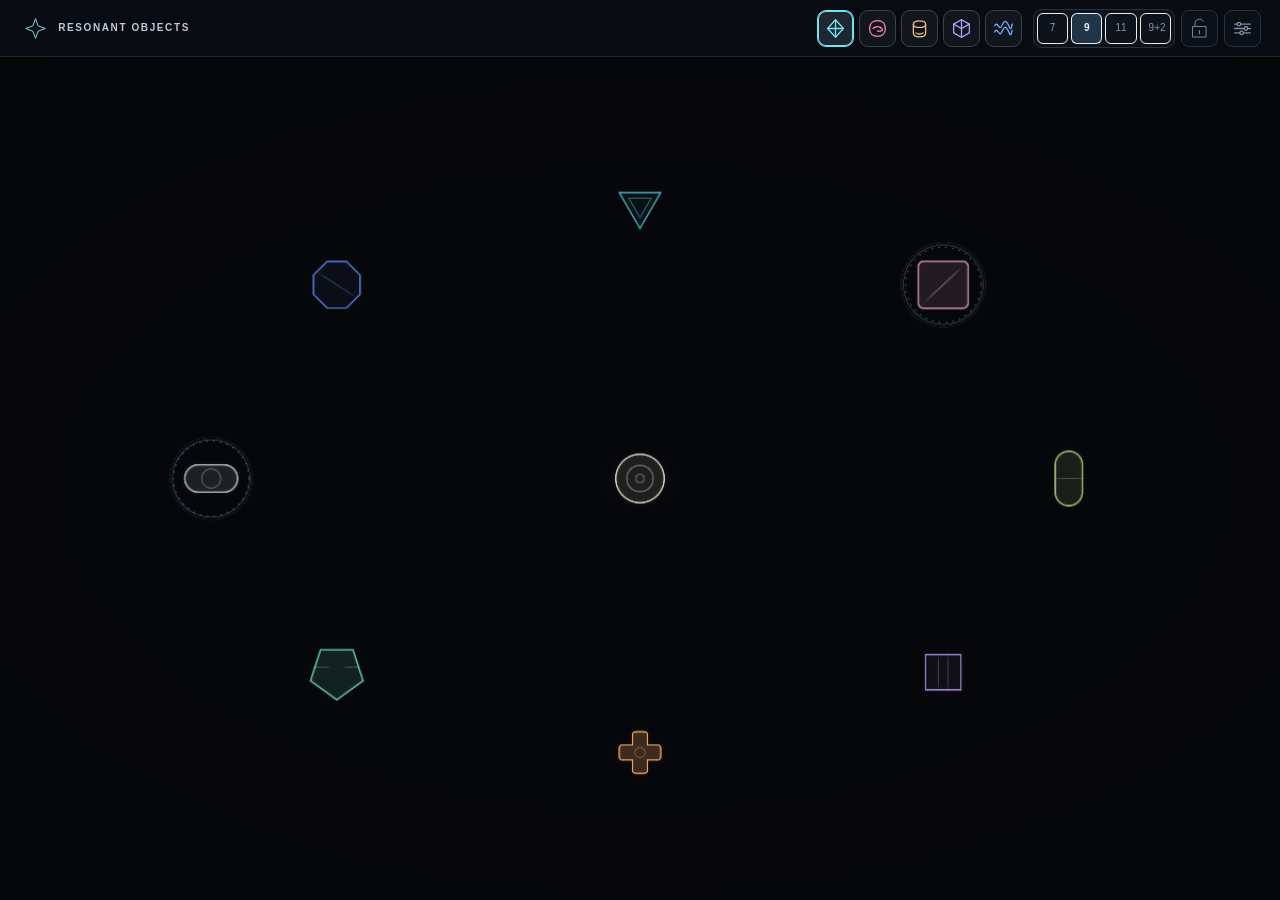
<file: index.html>
<!doctype html>
<html lang="en"><head><meta charset="utf-8">
<meta name="viewport" content="width=device-width,initial-scale=1,viewport-fit=cover,user-scalable=no">
<meta name="theme-color" content="#07090d">
<meta name="apple-mobile-web-app-capable" content="yes">
<meta name="apple-mobile-web-app-status-bar-style" content="black-translucent">
<title>RESONANT OBJECTS · v0.21.0</title>
<style>:root{
  --ink:#344f78; --muted:#7387a5; --aqua:#83e4e5; --violet:#9c9bfd;
  --cream:#fcfff9; --line:rgba(255,255,255,.72); --glaze:rgba(251,255,255,.50);
  --drop:0 4px 22px rgba(77,117,174,.09),inset 0 1px 1px rgba(255,255,255,.83);
}
*{box-sizing:border-box;-webkit-tap-highlight-color:transparent}
html,body{width:100%;height:100%;margin:0;overflow:hidden;overscroll-behavior:none;background:#d7f0f4}
body{font:500 13px/1.35 ui-rounded,'Avenir Next',Avenir,'Helvetica Neue',Arial,sans-serif;color:var(--ink);user-select:none;-webkit-user-select:none;-webkit-touch-callout:none}
button,input,select{font:inherit}button{touch-action:manipulation;cursor:pointer;color:inherit}button:focus-visible,input:focus-visible,select:focus-visible{outline:2px solid #4862f1;outline-offset:2px}
button:disabled{opacity:.45;cursor:not-allowed}
#reset:disabled{opacity:.45}
#app{position:relative;height:100vh;height:100dvh;width:100%;display:flex;flex-direction:column;isolation:isolate;overflow:hidden;padding:env(safe-area-inset-top) env(safe-area-inset-right) env(safe-area-inset-bottom) env(safe-area-inset-left);background:radial-gradient(at 55% 45%,#d8fcf9,#deecfa 65%,#f3e5fb)}
#app:before{content:"";position:absolute;inset:0;pointer-events:none;background:radial-gradient(ellipse at 7% 80%,#fbedd7a6,transparent 35%),radial-gradient(ellipse at 83% 17%,#d7cff59e,transparent 38%)}
.top{display:flex;align-items:center;gap:12px;padding:8px clamp(12px,1.4vw,20px);height:66px;min-height:66px;z-index:4;position:relative;border-bottom:1px solid rgba(255,255,255,.45);background:linear-gradient(90deg,rgba(255,255,255,.42),rgba(245,252,255,.20));backdrop-filter:blur(12px);-webkit-backdrop-filter:blur(12px)}
.brand{display:flex;gap:9px;align-items:center;flex:1;min-width:0}.brandmark{width:34px;height:34px;flex:none;border:1px solid #6686ba;border-radius:50%;display:grid;place-items:center;color:#706adb;font-size:21px;background:#ffffff70}.brand-name{font-size:clamp(13px,1.8vw,18px);font-weight:650;letter-spacing:.19em;line-height:1.04;white-space:nowrap}.brand-name small{display:block;font-size:9px;font-weight:500;letter-spacing:.24em;margin-top:5px;color:#7595ad}
.top-center{display:flex;gap:5px;padding:4px 6px;background:#ffffff55;border:1px solid #ffffffb8;border-radius:40px;box-shadow:var(--drop)}
.pill{border:1px solid transparent;border-radius:30px;background:transparent;font-size:11px;font-weight:650;letter-spacing:.07em;padding:8px 13px;min-height:35px;white-space:nowrap}
.pill.selected{background:linear-gradient(120deg,#a7ebf3,#b9c0ff);border-color:#ffffffeb;box-shadow:0 2px 11px #6bc3df3c;color:#1e547b}
.top-right{display:flex;gap:7px;align-items:center;margin-left:auto}.flatbtn{border:1px solid #ffffffaf;background:#ffffff5d;border-radius:18px;height:36px;min-width:36px;padding:0 10px;font-size:11px;letter-spacing:.065em;font-weight:700;box-shadow:var(--drop)}
.flatbtn:active,.pill:active{transform:translateY(1px)}
.workspace{flex:1;min-height:0;display:grid;grid-template-columns:clamp(146px,16vw,202px) minmax(0,1fr) clamp(146px,16vw,202px);position:relative;z-index:2}
.rail{min-height:0;display:flex;flex-direction:column;gap:9px;padding:12px 10px;z-index:3;overflow:auto;scrollbar-width:none}.rail::-webkit-scrollbar{display:none}
.panel{background:var(--glaze);border:1px solid var(--line);border-radius:19px;box-shadow:var(--drop);padding:10px 13px;position:relative;backdrop-filter:blur(16px);-webkit-backdrop-filter:blur(16px)}
.panel-title{font-size:10px;font-weight:720;letter-spacing:.17em;display:flex;gap:7px;align-items:center;margin:0 0 5px;white-space:nowrap}
.symbol{color:#677cba;font-size:15px;display:inline-block;width:19px;text-align:center}
.panel-desc{font-size:9px;color:var(--muted);letter-spacing:.025em}
.knobline{display:flex;align-items:center;gap:7px}
.knob{width:53px;height:53px;min-width:53px;border-radius:50%;background:conic-gradient(from -110deg,#85e6e7,#b7a6f6,#f7c7a9,#96f2dc,#85e6e7);position:relative;border:2px solid #ffffffe0;box-shadow:0 3px 13px #5da6c034,inset 0 0 5px #ffffffb2}
.knob:before{content:"";position:absolute;inset:10px;border-radius:50%;background:linear-gradient(145deg,#f4ffffed,#afdae4e6);box-shadow:inset 0 2px 7px #699eaf30}
.knob:after{content:"";position:absolute;width:8px;height:8px;border-radius:50%;background:white;border:1px solid #c2ddea;left:50%;top:1px;box-shadow:0 0 5px white;transform:translateX(-50%) rotate(0)}
.knob[data-knob="ring"]{background:conic-gradient(#7f98f3,#a8e9fd,#e9a3ef,#a6a5fa,#7f98f3)}
.knob[data-knob="space"]{background:conic-gradient(#62cfe4,#91efd9,#b9b6ee,#62cfe4)}
.knob[data-knob="bond"]{background:conic-gradient(#f5bd77,#ffe0a4,#c6a2e7,#a1cbee,#f5bd77)}
.control-detail{min-width:0;flex:1}.control-detail output{display:block;font-size:11px;font-weight:650;white-space:nowrap;overflow:hidden;text-overflow:ellipsis}.control-detail small{display:block;color:#8ba0b8;font-size:9px;margin-top:2px}
input[type=range]{width:100%;margin:2px 0 0;appearance:none;-webkit-appearance:none;height:26px;background:transparent;cursor:pointer;touch-action:pan-x}
input[type=range]::-webkit-slider-runnable-track{height:6px;background:linear-gradient(90deg,#80dfde,#b6a4ef,#f3c0c0);border:1px solid #ffffffc8;border-radius:15px}
input[type=range]::-webkit-slider-thumb{-webkit-appearance:none;appearance:none;width:17px;height:17px;border-radius:50%;margin-top:-6px;background:#faffff;border:2px solid #78a8cc;box-shadow:0 2px 7px #4265a53b}
input[type=range]::-moz-range-track{height:6px;background:#a8dce9;border-radius:15px}
input[type=range]::-moz-range-thumb{width:13px;height:13px;background:white;border:2px solid #78a8cc;border-radius:50%}
.piece-count{display:flex;gap:5px}.piece-count button{flex:1;min-width:0;height:34px;border:1px solid #ffffffeb;border-radius:14px;background:#fff9;font-size:12px;box-shadow:0 1px 6px #6ea0b223}
.piece-count button[aria-pressed=true]{background:linear-gradient(115deg,#9bafe9,#75e4e7);color:white;font-weight:800;box-shadow:0 3px 14px #7da9de70}
.rowbuttons{display:flex;gap:5px}.rowbuttons button{flex:1;min-width:0;min-height:33px;border:1px solid #ffffffeb;border-radius:13px;background:#fff8;font-size:10px;font-weight:600;padding:2px}
.rowbuttons button[aria-pressed=true]{background:linear-gradient(120deg,#82e2e3,#b6b1f0);color:#214f6d}
.panel select{width:100%;border:1px solid #fff;border-radius:12px;height:34px;background:#ffffff97;color:#456687;padding:0 8px;font-size:11px;outline-offset:2px}
.actionrow{display:flex;gap:6px}.actionrow button{border:1px solid #ffffffed;background:#ffffffb8;border-radius:13px;flex:1;height:34px;font-size:11px;font-weight:650}
.stage{position:relative;min-height:0;min-width:0;isolation:isolate;overflow:hidden;touch-action:none}
#instrument,#overlay{width:100%;height:100%;position:absolute;inset:0;display:block;touch-action:none}
#overlay{pointer-events:none;z-index:1}
#labels{position:absolute;inset:0;z-index:2;pointer-events:none}
.note-label{position:absolute;transform:translate(-50%,-50%);font-weight:680;color:#56719cb8;text-shadow:0 1px 4px #fffe;font-size:10px;letter-spacing:.04em;line-height:1;white-space:nowrap}
.note-label.active{color:#3c65aa}
.stage-message{position:absolute;z-index:2;pointer-events:none;left:12px;bottom:10px;font-size:9px;letter-spacing:.13em;color:#6789a6b8;font-weight:700}
.stage-topline{position:absolute;z-index:2;pointer-events:none;left:50%;top:9px;transform:translateX(-50%);font-size:9px;letter-spacing:.24em;color:#6293b3a8;white-space:nowrap}
.bottom{position:relative;z-index:5;display:flex;justify-content:space-between;align-items:center;gap:8px;height:39px;min-height:39px;background:#ffffff45;border-top:1px solid #ffffffa3;padding:0 18px;backdrop-filter:blur(10px);-webkit-backdrop-filter:blur(10px)}
.bottom .fine{color:#6b8bab;font-size:10px;font-weight:550;letter-spacing:.14em;white-space:nowrap}
.bottom .readout{font-size:10px;color:#718cb0;white-space:nowrap;overflow:hidden;text-overflow:ellipsis}
.bottom .readout:before{content:"✦";color:#7ca2e0;margin-right:7px}
#tuneBtn{display:none}
#drawer{display:none;position:fixed;z-index:13;left:12px;right:12px;bottom:calc(12px + env(safe-area-inset-bottom));border:1px solid #fff9;border-radius:23px;background:rgba(238,251,252,.95);backdrop-filter:blur(24px);-webkit-backdrop-filter:blur(24px);box-shadow:0 10px 42px #6681b460;padding:13px 17px 15px;color:#405d86}
#drawer.open{display:block}.drawer-title{display:flex;align-items:center;justify-content:space-between;margin-bottom:9px;font-size:11px;letter-spacing:.18em;font-weight:750}
.drawer-grid{display:grid;grid-template-columns:repeat(4,minmax(0,1fr));gap:10px}.mini-field label{display:flex;justify-content:space-between;gap:4px;font-size:11px;font-weight:650}.mini-field output{font-size:9px;color:#7792aa}
.modal-shade{display:none;position:fixed;inset:0;z-index:17;background:#43617e45;backdrop-filter:blur(3px)}.modal-shade.open{display:block}
#lab{display:none;position:fixed;z-index:18;top:50%;left:50%;transform:translate(-50%,-50%);width:min(94vw,570px);max-height:88dvh;overflow:auto;background:#f0fffeeF;border:1px solid white;border-radius:25px;box-shadow:0 18px 70px #436a9b55;padding:20px;color:#405c88}
#lab.open{display:block}#lab h2{margin:0;font-size:19px;letter-spacing:.05em}#lab p{font-size:12px;line-height:1.55;color:#718baa}
#lab table{width:100%;font-size:11px;border-collapse:collapse}#lab th,#lab td{padding:9px 3px;border-bottom:1px solid #c1dfe9;text-align:right;white-space:nowrap}#lab th:first-child,#lab td:first-child{text-align:left}#lab th{font-size:10px;color:#6f94ad}
#turn{display:none;position:fixed;inset:0;z-index:35;flex-direction:column;align-items:center;justify-content:center;gap:16px;background:radial-gradient(circle at 60% 35%,#c1defb,#e4f8ed 70%);text-align:center;padding:20px;color:#486b90}
#turn .turn-geometry{font-size:70px;color:#80a6d9;filter:drop-shadow(0 0 18px #c7bdfc)}#turn strong{font-size:20px;letter-spacing:.08em}#turn small{line-height:1.6}
@media(max-width:1100px){
  .workspace{display:block}.rail{display:none}.stage{width:100%;height:100%}
  #tuneBtn{display:inline-block}.top{height:51px;min-height:51px;padding:5px 9px;gap:7px}
  .brandmark{width:29px;height:29px;font-size:17px}.brand-name{font-size:13px;letter-spacing:.12em}.brand-name small{display:none}
  .pill{padding:6px 11px;min-height:33px}.flatbtn{height:33px;min-width:33px;padding:0 8px}
  .bottom{height:27px;min-height:27px;padding:0 11px}.bottom .fine{font-size:9px}
}
@media(max-width:720px){
  .brandmark{display:none}.brand-name{font-size:12px;letter-spacing:.09em}.top{gap:4px}
  .top-center{gap:1px;padding:2px}.pill{padding:5px 8px;min-height:31px;font-size:10px}.flatbtn{height:30px;min-width:30px;padding:0 7px;font-size:10px}
  .top-right{gap:3px}.bottom .fine{display:none}.drawer-grid{grid-template-columns:repeat(2,minmax(0,1fr))}#drawer{padding:10px 14px 11px}
}
@media(max-height:340px) and (orientation:landscape){.top{height:44px;min-height:44px}.bottom{height:22px;min-height:22px}.stage-topline{display:none}}
@media(orientation:portrait) and (max-width:690px){#turn{display:flex}}
@media(prefers-reduced-motion:reduce){*{scroll-behavior:auto!important;transition:none!important}}


/* v0.5: geometric / luminous instrument, with genuinely interactive controls */
:root{--ink:#274e83;--muted:#5e8eac;--glaze:rgba(251,255,255,.60);--line:rgba(255,255,255,.90);--drop:0 8px 28px rgba(49,99,164,.10),inset 0 1px 1px rgba(255,255,255,.91)}
#app{background:radial-gradient(ellipse at 28% 80%,#b5f4f3 2%,transparent 43%),radial-gradient(ellipse at 77% 32%,#d6ccff 5%,transparent 54%),#d5ecf6}
.top{background:linear-gradient(95deg,rgba(246,255,254,.73),rgba(239,242,255,.55));border-bottom:1px solid #fff9}
.brandmark{color:#575bce;background:#faffffe5;border-color:#abb5fa;box-shadow:0 0 15px #b6d9ffa0}
.brand-name{font-weight:760;letter-spacing:.13em}
.top-center{background:#ffffff8a;backdrop-filter:blur(15px);-webkit-backdrop-filter:blur(15px)}
.pill.selected{background:linear-gradient(115deg,#93edf2,#a9baff);color:#1e4478}
.rail{gap:8px}
.panel{background:linear-gradient(140deg,#ffffffb8,#effffdb0 66%,#edecffc4);border-color:#fff9;box-shadow:var(--drop);border-radius:16px}
.panel-title{color:#356296;letter-spacing:.14em;font-size:10px}
.symbol{font-size:16px;color:#7279d8}
.knob{width:43px;height:43px;min-width:43px;border-radius:50%;background:conic-gradient(from 225deg,#68c8ec,#b4affc var(--value,45%),#ffffff56 var(--value,45%),#ffffff60);box-shadow:inset 0 0 0 1px #ffffffdd,0 0 0 1px #a2d3e8ab;border:0}
.knob:before{inset:9px;background:linear-gradient(135deg,#f7ffff,#e0f1ff);box-shadow:none}
.knob:after{height:5px;width:5px;top:3px;background:#fff;box-shadow:0 0 7px white;border:none}
.knob[data-knob=bloom]{background:conic-gradient(from 225deg,#efb4f0,#75dedf var(--value,45%),#ffffff6a var(--value,45%),#ffffff60)}
.control-detail output{font-size:11px}
.piece-count button{border-radius:11px}
.piece-count button[aria-pressed=true]{background:linear-gradient(120deg,#819ff6,#7fe6e9);box-shadow:0 2px 12px #8eb5ff80}
.newtag{font-size:7px;font-weight:800;letter-spacing:.13em;color:#388c9d;background:#d0f8f1;padding:3px 5px;border-radius:7px;margin-left:auto}
.quick-count{display:none;min-width:90px}
.quick-count button{height:30px;border-radius:10px;font-size:10px;padding:0 9px}
.switchline{display:flex;align-items:center;justify-content:space-between;gap:7px;font-size:10px;color:#567f9b;margin:5px 0}
.switchbtn{border:1px solid #b5d9f5;background:#edf6ff;color:#5c85a0;border-radius:12px;padding:7px 10px;font-size:10px;font-weight:800;min-width:45px}
.switchbtn[aria-pressed=true]{background:linear-gradient(115deg,#85e5ea,#acaafb);color:#275280;border-color:#fdfdff}
.stage-topline{color:#537eacb8;font-weight:650}
.stage-message{color:#507da1c4}
.note-label{color:#3a6492e3;font-size:10px;font-weight:730;text-shadow:0 1px 6px #fffffff0}
.note-label.active{color:#2a5485}
.bottom{background:#f0f9ff7a;border-color:#fff9}
#drawer{max-height:calc(100dvh - 70px);overflow-y:auto;background:linear-gradient(140deg,#edfffff2,#f0eefff5);border:1px solid white}
.drawer-grid{row-gap:7px}
.mini-field .switchbtn{width:100%;height:32px}
@media(max-width:1100px){.quick-count{display:flex}.quick-count button{height:30px;min-width:27px;padding:0 7px}.top-right{gap:4px}.brand-name{letter-spacing:.07em}.top{background:#f2fcffd1}}
@media(max-width:720px){.quick-count button{min-width:25px;padding:0 5px}.quick-count{min-width:76px;gap:2px}.top{gap:4px}.top-center{gap:0;padding:2px}.brand-name{font-size:11px;letter-spacing:0}.pill{padding:5px 7px}.flatbtn{font-size:9px;padding:0 5px}}
@media(max-width:670px) and (orientation:landscape){.brand-name{font-size:10px}.top{padding-left:5px;padding-right:5px}.top-right{gap:2px}.quick-count button{min-width:22px}}

/* v0.7: GPU field and touch expression remain secondary to the playing field. */
.graphics-panel{padding-top:9px;padding-bottom:9px}
.graphics-grid{display:grid;grid-template-columns:54px 1fr;align-items:center;gap:6px;margin:0}
.graphics-grid label{font-size:9px;letter-spacing:.10em;font-weight:740}
.graphics-grid label output{display:block;letter-spacing:0;color:var(--muted);font-size:9px;font-weight:500}
.graphics-grid input[type=range]{min-width:0}
.graphics-panel select{width:100%;margin-top:4px;height:28px;border-radius:10px;background:#ffffff9d;border:1px solid white;color:#456687;font-size:10px}
#gpuMode{display:inline-block;margin-left:9px;padding:2px 7px;border-radius:10px;background:#ffffff78;letter-spacing:.08em;font-size:8px}

/* v0.7 expressive control: quiet, optional, never overlays the touch field. */
.expression-panel{background:linear-gradient(145deg,#f1faffd9,#e8e9ffb8 55%,#dbf8edbd)}
.expression-panel .panel-desc{margin:5px 0 0;line-height:1.35}
.expression-panel .graphics-grid{margin:4px 0}
.expression-panel [data-param=expression]{accent-color:#856de4}
@media(max-width:1100px){.expression-panel{display:none}}

/* v0.8 · unified performance: controls are compact, nothing separates sound and motion. */
.one-field{font-size:10px;letter-spacing:.15em;font-weight:750;color:#5481a2;white-space:nowrap;padding:0 13px;min-height:36px;align-items:center;justify-content:center}
.one-field-mark{font-size:17px;color:#947bea;margin-right:7px}
.lock-btn[aria-pressed="true"]{background:linear-gradient(120deg,#b8e3fa,#cbbdff);color:#315a8b;border-color:white}
@media(max-width:1100px){.one-field{display:none}}
@media(max-width:720px){.lock-btn{font-size:9px!important;padding:0 6px!important}}

/* v0.9: one playing field, immediate accessible material buttons, not separate modes. */
.material-picker{gap:3px;padding:3px 4px;display:flex;flex-shrink:0;}
.material-picker button,.material-choices button{border:1px solid rgba(255,255,255,.88);border-radius:13px;background:rgba(255,255,255,.45);padding:8px 8px;min-height:35px;font-size:10px;letter-spacing:.06em;font-weight:800;color:#4e6796;white-space:nowrap;}
.material-picker button[aria-pressed="true"],.material-choices button[aria-pressed="true"]{background:linear-gradient(115deg,#bdf9f6,#e2ccff);box-shadow:inset 0 1px 2px #fff,0 3px 10px #8eaae84b;color:#374a94;}
.material-choices{display:grid;grid-template-columns:repeat(2,minmax(0,1fr));gap:4px;}
.material-choices button{font-size:9px;padding:5px 1px;min-height:30px;}
[data-material="candy"]{--aqua:#ffa7be;--violet:#ffc36e;}
[data-material="ceramic"]{--aqua:#d6be97;--violet:#afc3aa;}
[data-material="metal"]{--aqua:#91b8e4;--violet:#b7a5f4;}
[data-material="candy"] .material-picker button[aria-pressed="true"]{background:linear-gradient(110deg,#ffc0da,#ffe3a1)}
[data-material="ceramic"] .material-picker button[aria-pressed="true"]{background:linear-gradient(110deg,#edcfb5,#b6d5c8)}
[data-material="metal"] .material-picker button[aria-pressed="true"]{background:linear-gradient(110deg,#b2d5f5,#c6b8eb)}
@media(max-width:1100px){.material-picker{display:flex}.top{gap:4px}.material-picker button{padding:5px 6px;font-size:9px}.brand-name{font-size:13px}.brand-name small{display:none}}
@media(max-width:850px){.brandmark{display:none}.brand-name{font-size:11px}.top{padding:6px 8px}.material-picker button{font-size:8px;padding:4px 5px;min-height:30px}.top-right .flatbtn{font-size:9px;min-width:32px;padding:0 6px}.top-right #labButton{display:none}}
@media(max-width:690px) and (orientation:landscape){.brand{flex:0 1 auto}.brand-name{font-size:9px;max-width:70px;white-space:normal;line-height:1.1}.material-picker{margin-left:auto}.material-picker button{font-size:7px;padding:3px 4px}.top-right{gap:2px}.top-right #reset{display:none}.top-right .flatbtn{height:30px}.material-picker button{min-height:28px}}
@media(max-width:1100px){.material-picker{position:relative}}

@media(max-width:720px) and (orientation:landscape){.stage-message{display:none}}
[data-material="metal"] .note-label{color:#f5faff;text-shadow:0 1px 4px #233a7480}

/* v0.10: ICON FIRST, single uninterrupted landscape performance field. */
.drawer-tip{font-size:11px;line-height:1.3;color:#6486a9;margin:0 0 10px;max-width:520px}
#app{background:radial-gradient(ellipse at 35% 45%,#e6ffff,#d3e5f8 58%,#f6def7)}
.kinetic-top{height:57px;min-height:57px;gap:10px;padding:6px clamp(8px,1.5vw,20px);background:rgba(250,255,255,.70);z-index:7}
.kinetic-top .brand{flex:1 1 auto;min-width:24px;gap:7px}
.kinetic-top .brand-name{font-size:12px;white-space:nowrap;letter-spacing:.09em}
.brandmark{width:32px;height:32px;display:grid;place-items:center;color:#6978c6}
.brandmark svg{width:21px;height:21px;fill:none;stroke:currentColor;stroke-width:1.4;stroke-linejoin:round}
.material-strip{display:flex;gap:5px;justify-content:center;padding:3px;border-radius:30px;background:rgba(255,255,255,.45);border:1px solid #fff9;box-shadow:0 2px 16px #a9add530}
.material-icon,.icon-control{width:37px;height:37px;min-width:37px;border-radius:14px;border:1px solid #fff9;background:rgba(255,255,255,.56);box-shadow:0 2px 9px #85a4c320;display:grid;place-items:center;padding:7px;color:#537caa;touch-action:manipulation}
.material-icon svg,.icon-control svg{width:100%;height:100%;stroke:currentColor;stroke-width:1.7;fill:none;stroke-linecap:round;stroke-linejoin:round}
.material-icon[aria-pressed=true]{color:#3567a5;background:linear-gradient(145deg,#f8fcff,#b1e8ff);box-shadow:0 0 0 2px #ffffffc0,0 3px 18px #65badb75}
.material-icon[data-material-type="1"][aria-pressed=true]{color:#c5598a;background:linear-gradient(145deg,#fff4f8,#ffc9e4)}
.material-icon[data-material-type="2"][aria-pressed=true]{color:#94705a;background:linear-gradient(145deg,#fff9ed,#e6cbb8)}
.material-icon[data-material-type="3"][aria-pressed=true]{color:#36568f;background:linear-gradient(145deg,#effaff,#a7bacf)}
.material-icon[data-material-type="4"][aria-pressed=true]{color:#4667c1;background:linear-gradient(145deg,#d8fff1,#a9c9ff)}
[data-material="wave"]{--aqua:#a1e6f2;--violet:#b4bcff;}
.kinetic-top .top-right{display:flex;gap:6px;align-items:center;margin-left:0;flex:0 0 auto}
.kinetic-top .quick-count{display:flex;min-width:104px;gap:3px;background:rgba(255,255,255,.45);border:1px solid #fff9;border-radius:22px;padding:3px}
.kinetic-top .quick-count button{height:31px;min-width:30px;padding:0 8px;border-radius:13px;box-shadow:none;background:transparent}
.kinetic-top .quick-count button[aria-pressed=true]{background:linear-gradient(115deg,#97caf8,#91ebde);color:#2d598c}
.icon-control[aria-pressed=true]{background:#d8ddff;color:#4d67a9}
.kinetic-top #tuneBtn{display:grid}
.visually-hidden-tools{display:none}
.workspace{display:block;flex:1;min-height:0}
.workspace .rail{display:none!important}
.stage{width:100%;height:100%;min-height:0}
.note-label{display:none}
#app.show-notes .note-label{display:block}
.stage-topline,.stage-message{display:none}
.bottom{position:absolute;height:1px;width:1px;min-height:0;padding:0;overflow:hidden;clip-path:inset(100%);border:0}
#drawer{z-index:18;max-width:780px;left:50%;right:auto;transform:translateX(-50%);width:calc(100% - 22px);border-radius:22px}
#drawer .drawer-grid{grid-template-columns:repeat(4,minmax(0,1fr))}
#drawer .mini-field{min-width:0}
#drawer .drawer-title{margin-bottom:6px}
#drawer .material-choice{grid-column:span 2}
#drawer.open{display:block}
@media (max-width:900px){
 .kinetic-top{height:49px;min-height:49px;padding:3px 8px;gap:6px}
 .brandmark{height:31px;width:31px}.kinetic-top .brand-name{font-size:10px;letter-spacing:.035em}
 .kinetic-top .desktop-label{display:none}
 .material-icon,.icon-control{width:34px;height:34px;min-width:34px;border-radius:12px;padding:7px}
 .material-strip{gap:3px;padding:2px}
 .kinetic-top .quick-count{min-width:86px;padding:2px}
 .kinetic-top .quick-count button{min-width:24px;height:29px;padding:0 5px}
 #drawer .drawer-grid{grid-template-columns:repeat(3,minmax(0,1fr))}
}
@media (max-width:690px){
 .kinetic-top{height:46px;min-height:46px;padding:3px 5px;gap:5px}
 .brandmark{width:28px;height:28px}
 .kinetic-top .brand-name{display:none}
 .material-icon,.icon-control{width:32px;height:32px;min-width:32px;padding:7px}
 .kinetic-top .quick-count{min-width:81px}
 .kinetic-top .top-right{gap:4px}
 #drawer .drawer-grid{grid-template-columns:repeat(2,minmax(0,1fr))}
}
@media(max-height:420px) and (orientation:landscape){#drawer{max-height:calc(100dvh - 12px);top:6px;bottom:auto}}

/* v0.11.3 — small reverb palette in the hidden tuning drawer only */
#drawer .reverb-field{grid-column:span 2;min-width:0}
#drawer .reverb-choices{display:grid;grid-template-columns:repeat(4,minmax(0,1fr));gap:5px;margin-top:6px}
#drawer .reverb-choices button{appearance:none;border-radius:12px;border:1px solid #ffffffd6;background:#ffffff75;color:#537a9d;min-width:0;min-height:54px;display:flex;align-items:center;justify-content:center;flex-direction:column;gap:2px;font-weight:650;box-shadow:0 2px 9px #6381a71c}
#drawer .reverb-choices button span{font-size:21px;font-weight:500;line-height:1.1}
#drawer .reverb-choices button small{font-size:8px;letter-spacing:.075em}
#drawer .reverb-choices button[aria-pressed="true"]{background:linear-gradient(130deg,#8ae0e4b8,#abb6f3bc);border-color:#fff;color:#2b5b89;box-shadow:0 2px 12px #649ce15e}
#drawer .reverb-hint{font-size:9px;font-weight:400;color:#6889a6}
#drawer .reverb-footnote{font-size:9px;color:#6487a4;margin:6px 0 0}
@media(max-width:680px){#drawer .reverb-field{grid-column:span 2}#drawer .reverb-choices button{min-height:44px}#drawer .reverb-choices button span{font-size:17px}}

/* v0.13 BLACK SIGNAL — deliberately vector-like, not glassmorphism. */
:root{color-scheme:dark;--ink:#d5dee8;--muted:#7c8b9e;--glaze:#11151d;--line:#303744;--drop:none}
html,body{background:#07090e!important;color:#d4dfeb}
#app{background:#07090e!important;color:#d4dfeb}
#app::before{display:none!important}
.kinetic-top{background:#080b11!important;border-bottom:1px solid #232b38!important;box-shadow:none!important;backdrop-filter:none!important;-webkit-backdrop-filter:none!important}
.brandmark{background:none!important;color:#9ce0f4!important;border:1px solid #3c596a!important;border-radius:9px!important;box-shadow:none!important}
.brand-name{color:#bdcada;letter-spacing:.20em!important;font-weight:600!important;font-size:11px!important}
.material-strip{background:#0e121a!important;border:1px solid #28313d!important;border-radius:11px!important;box-shadow:none!important}
.material-icon,.icon-control{background:#0b1018!important;color:#7d8da0!important;border:1px solid #273240!important;box-shadow:none!important;border-radius:8px!important}
.material-icon svg,.icon-control svg{stroke-width:1.45!important}
.material-icon[aria-pressed=true]{background:#121e26!important;border-color:#56cfe6!important;color:#62dce9!important;box-shadow:inset 0 0 0 1px #306878!important}
.material-icon[data-material-type="1"][aria-pressed=true]{background:#24121d!important;color:#ff7da7!important;border-color:#d76897!important;box-shadow:inset 0 0 0 1px #783a57!important}
.material-icon[data-material-type="2"][aria-pressed=true]{background:#241e18!important;color:#e6bd90!important;border-color:#bb956b!important;box-shadow:inset 0 0 0 1px #69533d!important}
.material-icon[data-material-type="3"][aria-pressed=true]{background:#191a30!important;color:#a2b7ff!important;border-color:#8192d1!important;box-shadow:inset 0 0 0 1px #474968!important}
.material-icon[data-material-type="4"][aria-pressed=true]{background:#101d32!important;color:#7bbdfa!important;border-color:#629ed0!important;box-shadow:inset 0 0 0 1px #3c6079!important}
.kinetic-top .quick-count{background:#0e121a!important;border:1px solid #28313d!important;border-radius:9px!important;box-shadow:none!important}
.kinetic-top .quick-count button{color:#8495aa!important;border-radius:6px!important}
.kinetic-top .quick-count button[aria-pressed=true]{background:#223447!important;color:#d9f7ff!important;box-shadow:none!important}
.icon-control[aria-pressed=true]{background:#213044!important;border-color:#6887b4!important;color:#a9d9f2!important}
.stage{background:#07090e!important}
.note-label{color:#96a9bc!important;text-shadow:none!important;font-weight:550!important;letter-spacing:.10em!important}
.note-label.active{color:#d9effb!important}
#drawer{background:#11151d!important;color:#dce6f3!important;border:1px solid #354052!important;border-radius:11px!important;box-shadow:0 14px 60px #000b!important;backdrop-filter:none!important;-webkit-backdrop-filter:none!important}
#drawer .drawer-title{color:#c0d6e7!important}
.drawer-tip,.panel-desc,#drawer .reverb-hint,#drawer .reverb-footnote{color:#8d9cb1!important}
#drawer .mini-field label{color:#b8c8d8!important}
#drawer .mini-field output{color:#7bbdda!important}
#drawer .flatbtn,#drawer .actionrow button,#drawer button.switchbtn,#drawer .material-choices button,#drawer .rowbuttons button,#drawer .piece-count button,#drawer .reverb-choices button{background:#171e29!important;border:1px solid #38465b!important;color:#bed0e1!important;border-radius:7px!important;box-shadow:none!important}
#drawer button[aria-pressed=true]{background:#263b50!important;border-color:#6aa8bd!important;color:#e2f6fa!important}
#drawer select{background:#141b25!important;border:1px solid #36475a!important;color:#d8e5f2!important;border-radius:7px!important}
input[type=range]::-webkit-slider-runnable-track{background:#283e4b!important;border:0!important;height:3px!important}
input[type=range]::-webkit-slider-thumb{background:#73c9dd!important;border:1px solid #cceafa!important;box-shadow:none!important;width:15px!important;height:15px!important;margin-top:-6px!important}
#shade{background:#0009!important}
#lab{background:#111821!important;color:#dae5f0!important;border:1px solid #435269!important;border-radius:12px!important}
#lab p,#lab th{color:#8fa4bb!important}
#lab td,#lab th{border-color:#263747!important}
#turn{background:#07090e!important;color:#a6d6ec!important}
#turn .turn-geometry{color:#67d9e9!important;filter:none!important}
@media(max-width:690px){.brandmark{display:none!important}.kinetic-top{gap:3px!important;padding:2px 5px!important}.material-strip{gap:1px!important;padding:2px!important}.material-icon,.icon-control{width:30px!important;height:30px!important;min-width:30px!important;border-radius:6px!important}.kinetic-top .quick-count{padding:2px!important;min-width:75px!important}.kinetic-top .top-right{gap:3px!important}}

/* v0.14 / GLYPH FIELD — graphic hierarchy without ornament. */
.kinetic-top{border-bottom:1px solid #20232c!important}
.material-strip{gap:5px!important;background:transparent!important;border:0!important;padding:1px!important}
.material-icon{border-color:#3b414d!important;background:#11151c!important;border-radius:9px!important}
.material-icon[data-material-type="0"]{color:#70e5ee!important}
.material-icon[data-material-type="1"]{color:#ff88ae!important}
.material-icon[data-material-type="2"]{color:#ebc286!important}
.material-icon[data-material-type="3"]{color:#b5a2ff!important}
.material-icon[data-material-type="4"]{color:#78b8ff!important}
.material-icon[aria-pressed=true]{border-color:currentColor!important;background:#202532!important;box-shadow:inset 0 0 0 1px currentColor!important}
.brandmark{border:0!important;background:none!important}
.brand-name{font-size:10px!important;letter-spacing:.16em!important}
.stage{background:#07090d!important}
.stage-topline,.stage-message{opacity:.45!important}
.bottom{background:#080a0e!important;border-top:1px solid #1a212c!important}
@media(max-width:690px){.material-strip{gap:3px!important}.material-icon{min-width:32px!important;width:32px!important}}

/* v0.20 SETTINGS WORKFLOW — category navigation, readable touch targets, no new parameters. */
#drawer{display:none!important;position:fixed!important;top:50%!important;bottom:auto!important;left:50%!important;right:auto!important;transform:translate(-50%,-50%)!important;width:min(780px,calc(100vw - 24px))!important;max-height:min(88dvh,590px)!important;padding:0!important;overflow:hidden!important;flex-direction:column!important;background:#10151e!important;border:1px solid #394455!important;border-radius:12px!important;z-index:18!important}
#drawer.open{display:flex!important}
#drawer .drawer-title{display:flex;align-items:center;justify-content:space-between;gap:12px;margin:0!important;padding:11px 16px 8px;color:#e1eaf4!important;font-size:11px;letter-spacing:.16em}
#drawer #closeTune{height:31px;min-width:34px;font-size:16px}
#drawer .settings-tabs{display:grid;grid-template-columns:repeat(4,minmax(0,1fr));gap:4px;padding:0 12px 10px;border-bottom:1px solid #293443}
#drawer .settings-tab{min-height:38px;border:1px solid #293544;border-radius:7px;background:#151d28;color:#9aacc0;font-size:11px;font-weight:750;letter-spacing:.10em}
#drawer .settings-tab[aria-selected="true"]{background:#263a4d;border-color:#6aafc7;color:#e3f9ff}
#drawer .settings-tab:focus-visible{outline:2px solid #8ee4f0;outline-offset:1px}
#drawer .settings-scroll{overflow-y:auto;overscroll-behavior:contain;min-height:0;padding:10px 13px 15px;scrollbar-color:#53667a #111821}
#drawer .settings-page[hidden]{display:none!important}
#drawer .settings-page-caption{margin:0 0 10px;color:#8fa2b6;font-size:11px}
#drawer .settings-group{border:1px solid #2b3746;background:#141b25;border-radius:9px;padding:10px 11px;margin:0 0 10px}
#drawer .settings-group h3{margin:0 0 9px;color:#7fc6dc;font-size:10px;letter-spacing:.15em;font-weight:750}
#drawer .settings-fields{display:grid;grid-template-columns:repeat(2,minmax(0,1fr));gap:12px 16px;align-items:start}
#drawer .settings-fields .mini-field{min-width:0;display:flex;flex-direction:column;gap:4px}
#drawer .settings-fields .mini-field label{display:flex;justify-content:space-between;align-items:center;min-height:18px;font-size:11px;gap:8px;color:#c8d5e2!important}
#drawer .settings-fields .mini-field output{font-variant-numeric:tabular-nums;white-space:nowrap}
#drawer .settings-fields .mini-field select,#drawer .settings-fields .mini-field .switchbtn{min-height:38px;width:100%}
#drawer .settings-fields .mini-field .rowbuttons button,#drawer .settings-fields .mini-field .actionrow button,#drawer .settings-fields .mini-field .piece-count button{min-height:38px;height:auto}
#drawer .settings-fields input[type=range]{height:34px;margin:0}
#drawer .settings-fields .material-choice{grid-column:1/-1}
#drawer .settings-fields .material-choices{grid-template-columns:repeat(5,minmax(0,1fr));gap:5px}
#drawer .settings-fields .material-choices button{min-height:38px;font-size:10px}
#drawer .settings-fields .reverb-field{grid-column:1/-1}
#drawer .settings-fields .reverb-choices{margin-top:4px;gap:7px}
#drawer .settings-fields .reverb-choices button{min-height:49px}
#drawer .settings-fields .reverb-footnote{margin:3px 0 0;font-size:10px}
#drawer .settings-fields .piece-count button{font-size:11px}
#drawer .settings-fields .piece-count{gap:5px}
@media(max-width:720px){
 #drawer{width:calc(100vw - 12px)!important;max-height:calc(100dvh - 12px)!important}
 #drawer .drawer-title{padding:7px 10px 5px}
 #drawer .settings-tabs{padding:0 8px 7px}
 #drawer .settings-tab{min-height:34px;font-size:10px}
 #drawer .settings-scroll{padding:8px}
 #drawer .settings-group{padding:8px;margin-bottom:7px}
 #drawer .settings-fields{gap:8px 12px}
 #drawer .settings-fields .reverb-choices button{min-height:43px}
}
@media(max-width:480px) and (orientation:portrait){#drawer .settings-fields{grid-template-columns:1fr}#drawer .settings-fields .material-choice,#drawer .settings-fields .reverb-field{grid-column:auto}}
@media(prefers-reduced-motion:reduce){#drawer *{scroll-behavior:auto!important;transition:none!important}}


/* v0.20 — graphic language: one icon system across instrument and settings. */
.control-glyph,.tab-glyph,.reverb-glyph,.choice-glyph{width:19px;height:19px;display:block;flex:none;overflow:visible}
.material-icon .control-glyph,.icon-control .control-glyph{width:21px;height:21px}
#drawer .settings-tab{display:flex;align-items:center;justify-content:center;gap:8px}
#drawer .settings-tab .tab-glyph{width:17px;height:17px;opacity:.78}
#drawer .settings-tab[aria-selected="true"] .tab-glyph{opacity:1}
#drawer .reverb-choices button{display:flex;align-items:center;justify-content:center;flex-direction:column;gap:3px}
#drawer .reverb-choices .reverb-glyph{width:19px;height:19px}
#drawer .material-choices button{display:flex;align-items:center;justify-content:center;gap:5px}
#drawer .material-choices .choice-glyph{width:16px;height:16px}
#drawer .material-choices button[data-material-type="0"] .choice-glyph{color:#70e5ee}
#drawer .material-choices button[data-material-type="1"] .choice-glyph{color:#ff88ae}
#drawer .material-choices button[data-material-type="2"] .choice-glyph{color:#ebc286}
#drawer .material-choices button[data-material-type="3"] .choice-glyph{color:#b5a2ff}
#drawer .material-choices button[data-material-type="4"] .choice-glyph{color:#78b8ff}
@media(max-width:720px){
 #drawer .settings-tab{gap:4px}
 #drawer .settings-tab .tab-glyph{width:15px;height:15px}
 #drawer .material-choices button{flex-direction:column;gap:1px;font-size:9px}
 #drawer .material-choices .choice-glyph{width:15px;height:15px}
}

/* v0.20: compact delay choices, matching the existing monochrome settings design. */
.delay-choices{display:grid;grid-template-columns:repeat(4,minmax(0,1fr));gap:5px}
.delay-choices button{border:1px solid #354050;border-radius:8px;background:#141a23;color:#abb9ca;
 min-height:36px;font:600 10px/1.1 system-ui,sans-serif;letter-spacing:.04em;padding:5px 2px}
.delay-choices button[aria-pressed="true"]{border-color:#85d9e3;background:#243642;color:#f2fbfd}
@media(max-width:700px){.delay-choices{gap:3px}.delay-choices button{font-size:9px;min-height:32px}}
</style></head><body>
<div id="app">
<header class="top kinetic-top" aria-label="Instrument tools">
 <div class="brand" aria-label="Resonant Objects"><div class="brandmark"><svg viewBox="0 0 32 32" aria-hidden="true"><path d="M16 1 20 12 31 16 20 20 16 31 12 20 1 16 12 12z"/></svg></div><span class="brand-name">RESONANT <span class="desktop-label">OBJECTS</span></span></div>
 <div class="material-strip" role="group" aria-label="Instrument material">
 <button class="material-icon" data-material-type="0" type="button" aria-label="JEWEL" title="JEWEL" aria-pressed="true"><svg class="control-glyph" viewBox="0 0 24 24" aria-hidden="true" focusable="false" fill="none" stroke="currentColor" stroke-width="1.6" stroke-linecap="round" stroke-linejoin="round"><path d="M12 2 21 12 12 22 3 12Z"/><path d="M12 2v20M3 12h18"/></svg></button>
 <button class="material-icon" data-material-type="1" type="button" aria-label="CANDY" title="CANDY" aria-pressed="false"><svg class="control-glyph" viewBox="0 0 24 24" aria-hidden="true" focusable="false" fill="none" stroke="currentColor" stroke-width="1.6" stroke-linecap="round" stroke-linejoin="round"><path d="M12 3c5.4 0 9 3.6 9 9s-3.6 9-9 9-9-3.6-9-9 3.6-9 9-9Z"/><path d="M7 12c2.5-3 7.5-3 10 0s-2.5 3-5 3"/></svg></button>
 <button class="material-icon" data-material-type="2" type="button" aria-label="CERAMIC" title="CERAMIC" aria-pressed="false"><svg class="control-glyph" viewBox="0 0 24 24" aria-hidden="true" focusable="false" fill="none" stroke="currentColor" stroke-width="1.6" stroke-linecap="round" stroke-linejoin="round"><path d="M5 7c0-5 14-5 14 0v10c0 6-14 6-14 0Z"/><path d="M5 7c0 5 14 5 14 0M8 17c2 1.7 6 1.7 8 0"/></svg></button>
 <button class="material-icon" data-material-type="3" type="button" aria-label="METAL" title="METAL" aria-pressed="false"><svg class="control-glyph" viewBox="0 0 24 24" aria-hidden="true" focusable="false" fill="none" stroke="currentColor" stroke-width="1.6" stroke-linecap="round" stroke-linejoin="round"><path d="M12 2 21 7v10l-9 5-9-5V7Z"/><path d="M12 2v20M3 7l9 5 9-5"/></svg></button>
 <button class="material-icon" data-material-type="4" type="button" aria-label="WAVE" title="WAVE — slowly breathing tones" aria-pressed="false"><svg class="control-glyph" viewBox="0 0 24 24" aria-hidden="true" focusable="false" fill="none" stroke="currentColor" stroke-width="1.6" stroke-linecap="round" stroke-linejoin="round"><path d="M2 9c3-7 5 7 8 0s5-7 8 0 3 0 4-2M2 16c3-7 5 7 8 0s5-7 8 0 3 0 4-2"/></svg></button>
 </div>
 <div class="top-right">
  <div class="quick-count piece-count" role="group" aria-label="Number of sound objects"><button data-count="7" type="button">7</button><button data-count="9" type="button">9</button><button data-count="11" type="button">11</button><button data-resonator-layout type="button" title="Nine instruments plus two resonators">9+2</button></div>
  <button data-lock class="icon-control" type="button" aria-pressed="false" title="Lock positions" aria-label="Lock positions"><svg class="control-glyph" viewBox="0 0 24 24" aria-hidden="true" focusable="false" fill="none" stroke="currentColor" stroke-width="1.6" stroke-linecap="round" stroke-linejoin="round"><rect x="5" y="10" width="14" height="11" rx="2"/><path d="M8 10V7a4 4 0 0 1 8 0v3"/></svg></button>
  <button id="tuneBtn" class="icon-control" type="button" aria-expanded="false" aria-controls="drawer" aria-label="Open instrument settings" title="Instrument settings"><svg class="control-glyph" viewBox="0 0 24 24" aria-hidden="true" focusable="false" fill="none" stroke="currentColor" stroke-width="1.6" stroke-linecap="round" stroke-linejoin="round"><path d="M3 7h18M3 12h18M3 17h18"/><circle cx="8" cy="7" r="2" fill="#10151e"/><circle cx="16" cy="12" r="2" fill="#10151e"/><circle cx="11" cy="17" r="2" fill="#10151e"/></svg></button>
 </div>
 <div class="visually-hidden-tools" aria-hidden="true"><button id="reset" type="button">RESET</button><button id="labButton" type="button">LAB</button></div>
</header>
<div class="workspace">
<aside class="rail" aria-label="Sonic parameters">
  <section class="panel"><div class="panel-title"><span class="symbol">◈</span>MATERIAL <span class="newtag" id="materialTag">JEWEL</span></div>
    <div class="knobline"><div class="knob" aria-hidden="true"></div><div class="control-detail"><output data-value="material">Warm</output><small>tone brightness</small></div></div>
    <input data-param="material" aria-label="Material" type="range" min="0" max="100" value="36">
  </section>
  <section class="panel"><div class="panel-title"><span class="symbol">◎</span>RING</div>
    <div class="knobline"><div class="knob" data-knob="ring" aria-hidden="true"></div><div class="control-detail"><output data-value="ring">Long</output><small>length of the tone</small></div></div>
    <input data-param="ring" aria-label="Ring" type="range" min="0" max="100" value="67">
  </section>
  <section class="panel"><div class="panel-title"><span class="symbol">◌</span>SPACE</div>
    <div class="knobline"><div class="knob" data-knob="space" aria-hidden="true"></div><div class="control-detail"><output data-value="space">Dry</output><small>early reflections</small></div></div>
    <input data-param="space" aria-label="Space" type="range" min="0" max="100" value="0">
  </section>
  <section class="panel"><div class="panel-title"><span class="symbol">☷</span>BOND</div>
    <div class="knobline"><div class="knob" data-knob="bond" aria-hidden="true"></div><div class="control-detail"><output data-value="bond">Connected</output><small>shared resonance</small></div></div>
    <input data-param="bond" aria-label="Bond" type="range" min="0" max="100" value="75">
  </section>
  <section class="panel"><div class="panel-title"><span class="symbol">◌</span>BLOOM <span class="newtag">NEW</span></div>
    <div class="knobline"><div class="knob" data-knob="bloom" aria-hidden="true"></div><div class="control-detail"><output data-value="bloom">Off</output><small>soft diffused tail</small></div></div>
    <input data-param="bloom" aria-label="Bloom effect" type="range" min="0" max="100" value="0">
  </section>
</aside>
<main class="stage" id="stage" aria-label="Instrument performance area">
  <canvas id="instrument" tabindex="0" aria-label="Tap center or rim, glide or move a resonant shape"></canvas>
  <canvas id="overlay" aria-hidden="true"></canvas><div id="labels" aria-hidden="true"></div>
  <div class="stage-topline"> <span id="gpuMode" aria-label="Graphics renderer">GPU FIELD</span></div>
  <div class="stage-message" id="touchHint"></div>
</main>
<aside class="rail" aria-label="Instrument settings">
  <section class="panel"><div class="panel-title"><span class="symbol">⁙</span>OBJECTS</div>
    <div class="piece-count" role="group" aria-label="Number of sound objects">
      <button data-count="7" aria-pressed="false" type="button">7</button><button data-count="9" aria-pressed="true" type="button">9</button><button data-count="11" aria-pressed="false" type="button">11</button><button data-resonator-layout aria-pressed="false" type="button">9+2</button>
    </div></section>
  <section class="panel"><div class="panel-title"><span class="symbol">✧</span>SCENE</div>
    <div class="actionrow"><button id="scenePrev" type="button" aria-label="Previous scene">‹</button><button id="sceneName" type="button" disabled>Glass garden</button><button id="sceneNext" type="button" aria-label="Next scene">›</button></div>
  </section>
  <section class="panel"><div class="panel-title"><span class="symbol">⊙</span>TUNING</div>
    <select data-scale aria-label="Musical scale">
      <optgroup label="Original tunings">
        <option value="minor">D minor</option><option value="penta">C pentatonic</option><option value="lydian">F Lydian</option>
      </optgroup>
      <optgroup label="Open / melodic">
        <option value="eminor">E minor</option><option value="adorian">A Dorian</option><option value="gmajor">G major</option><option value="aminorpent">A minor pentatonic</option>
      </optgroup>
      <optgroup label="Resonant / modal">
        <option value="dkurd">D Kurd</option><option value="dceltic">D Celtic</option><option value="hirajoshi">C Hirajoshi</option><option value="insen">D In Sen</option><option value="whole">C whole tone</option>
      </optgroup>
    </select></section>
  <section class="panel"><div class="panel-title"><span class="symbol">≈</span>MOVEMENT</div>
    <div class="rowbuttons"><button data-motion="still" aria-pressed="true" type="button">Still</button><button data-motion="float" aria-pressed="false" type="button">Float</button><button data-motion="orbit" aria-pressed="false" type="button">Orbit</button></div>
    <p class="panel-desc">Shapes rotate gently; touch positions stay stable.</p></section>
  <section class="panel expression-panel"><div class="panel-title"><span class="symbol">〰</span>PLAY FEEL <span class="newtag">v0.7</span></div>
    <div class="switchline"><span>Expressive touch</span><button data-feel type="button" class="switchbtn" aria-pressed="true">ON</button></div>
    <div class="graphics-grid"><label>FEEL <output data-value="expression">Gentle</output></label><input data-param="expression" aria-label="Expression amount" type="range" min="0" max="100" value="46"></div>
    <div class="switchline"><span>Soft motion tone (optional)</span><button data-move-sound type="button" class="switchbtn" aria-pressed="false">OFF</button></div>
    <div class="switchline"><span>Gentle material collision</span><button data-collision type="button" class="switchbtn" aria-pressed="true">ON</button></div>
    <p class="panel-desc">Touch: play · Centre: push quietly · Edge: glide · Contact: soft ring</p>
  </section>
  <section class="panel"><div class="panel-title"><span class="symbol">✳</span>LIVE RESONANCE <span class="newtag">NEW</span></div>
    <div class="switchline"><span>Continuous coupling</span><button data-link type="button" class="switchbtn" aria-pressed="true">ON</button></div>
    <div class="switchline"><span>Touch & hold</span><button data-hold type="button" class="switchbtn" aria-pressed="true">ON</button></div>
    <div class="switchline"><span>Wave accents (2 long tones)</span><button data-wave-accents type="button" class="switchbtn" aria-pressed="true">ON</button></div>
    <p class="panel-desc">Two lighter blue objects sing longer inside other materials. Turn OFF for the original all-percussion set.</p>
  </section>
  <section class="panel"><div class="panel-title"><span class="symbol">✳</span>EXPLORE</div><div class="actionrow"><button id="shuffle" type="button">SHUFFLE</button><button id="save" type="button">SAVE</button></div></section>
  <section class="panel graphics-panel"><div class="panel-title"><span class="symbol">◇</span>GPU FIELD <span class="newtag">v0.6</span></div>
    <div class="graphics-grid"><label>AURA <output data-value="aura">Luminous</output></label><input data-param="aura" type="range" min="0" max="100" value="48" aria-label="GPU glow intensity"></div>
    <div class="graphics-grid"><label>TRACE <output data-value="trace">Gentle</output></label><input data-param="trace" type="range" min="0" max="100" value="38" aria-label="GPU temporal resonance"></div>
    <select data-quality aria-label="GPU render quality"><option value="eco">Eco · battery</option><option value="balanced" selected>Balanced</option><option value="high">High · detail</option></select>
  </section>
  <section class="panel"><div class="panel-title"><span class="symbol">≋</span>OUTPUT</div>
    <input data-param="level" aria-label="Master output volume" type="range" min="0" max="100" value="84"><output data-value="level">84%</output>
  </section>
</aside>
</div>
<footer class="bottom"><span class="fine">✧  RESONANT OBJECTS · v0.21.0</span><span class="readout" id="status" role="status" aria-live="polite">Tap a shape · drag to arrange silently</span></footer>
</div>
<section id="drawer" role="region" aria-label="Instrument controls">
<div class="drawer-title"><span>INSTRUMENT SETTINGS</span><button id="closeTune" type="button" class="flatbtn" aria-label="Close settings">✕</button></div>
<div class="settings-tabs" role="tablist" aria-label="Settings category">
<button type="button" class="settings-tab" id="settings-tab-sound" role="tab" aria-controls="settings-panel-sound" aria-selected="true" tabindex="0" data-settings-tab="sound"><svg class="tab-glyph" viewBox="0 0 24 24" aria-hidden="true" focusable="false" fill="none" stroke="currentColor" stroke-width="1.6" stroke-linecap="round" stroke-linejoin="round"><path d="M3 16V8l5-3v14Z"/><path d="M11 8v8M15 4v16M19 8v8M23 10v4"/></svg><span>SOUND</span></button>
<button type="button" class="settings-tab" id="settings-tab-play" role="tab" aria-controls="settings-panel-play" aria-selected="false" tabindex="-1" data-settings-tab="play"><svg class="tab-glyph" viewBox="0 0 24 24" aria-hidden="true" focusable="false" fill="none" stroke="currentColor" stroke-width="1.6" stroke-linecap="round" stroke-linejoin="round"><path d="M4 4v16M4 12h7M11 12l8-7v14Z"/><circle cx="11" cy="12" r="2"/></svg><span>PLAY</span></button>
<button type="button" class="settings-tab" id="settings-tab-visual" role="tab" aria-controls="settings-panel-visual" aria-selected="false" tabindex="-1" data-settings-tab="visual"><svg class="tab-glyph" viewBox="0 0 24 24" aria-hidden="true" focusable="false" fill="none" stroke="currentColor" stroke-width="1.6" stroke-linecap="round" stroke-linejoin="round"><circle cx="12" cy="12" r="8"/><path d="M4 12h16M12 4v16M6.3 6.3l11.4 11.4"/></svg><span>VISUAL</span></button>
<button type="button" class="settings-tab" id="settings-tab-manage" role="tab" aria-controls="settings-panel-manage" aria-selected="false" tabindex="-1" data-settings-tab="manage"><svg class="tab-glyph" viewBox="0 0 24 24" aria-hidden="true" focusable="false" fill="none" stroke="currentColor" stroke-width="1.6" stroke-linecap="round" stroke-linejoin="round"><path d="M3 5h18v14H3Z"/><path d="M7 10h10M7 14h6"/><circle cx="17" cy="14" r="1"/></svg><span>SCENE</span></button>
</div><div class="settings-scroll">
<div class="settings-page" id="settings-panel-sound" role="tabpanel" aria-labelledby="settings-tab-sound" data-settings-page="sound" >
<p class="settings-page-caption">Pitch, timbre and acoustic space</p>
<section class="settings-group"><h3>TUNING</h3><div class="settings-fields">
<div class="mini-field"><label>Scale</label><select aria-label="Musical scale" data-scale="">
<optgroup label="Original tunings">
<option value="minor">D minor</option><option value="penta">C pentatonic</option><option value="lydian">F Lydian</option>
</optgroup>
<optgroup label="Open / melodic">
<option value="eminor">E minor</option><option value="adorian">A Dorian</option><option value="gmajor">G major</option><option value="aminorpent">A minor pentatonic</option>
</optgroup>
<optgroup label="Resonant / modal">
<option value="dkurd">D Kurd</option><option value="dceltic">D Celtic</option><option value="hirajoshi">C Hirajoshi</option><option value="insen">D In Sen</option><option value="whole">C whole tone</option>
</optgroup>
</select></div>
<div class="mini-field"><label>Pieces</label><div class="piece-count"><button data-count="7" type="button">7</button><button data-count="9" type="button">9</button><button data-count="11" type="button">11</button><button data-resonator-layout="" title="Nine instruments plus two resonators" type="button">9+2</button></div></div>
</div></section>
<section class="settings-group"><h3>MATERIAL</h3><div class="settings-fields">
<div class="mini-field material-choice"><label>MATERIAL</label><div class="material-choices">
<button data-material-type="0" type="button"><svg class="choice-glyph" viewBox="0 0 24 24" aria-hidden="true" focusable="false" fill="none" stroke="currentColor" stroke-width="1.6" stroke-linecap="round" stroke-linejoin="round"><path d="M12 2 21 12 12 22 3 12Z"/><path d="M12 2v20M3 12h18"/></svg><span>JEWEL</span></button><button data-material-type="1" type="button"><svg class="choice-glyph" viewBox="0 0 24 24" aria-hidden="true" focusable="false" fill="none" stroke="currentColor" stroke-width="1.6" stroke-linecap="round" stroke-linejoin="round"><path d="M12 3c5.4 0 9 3.6 9 9s-3.6 9-9 9-9-3.6-9-9 3.6-9 9-9Z"/><path d="M7 12c2.5-3 7.5-3 10 0s-2.5 3-5 3"/></svg><span>CANDY</span></button>
<button data-material-type="2" type="button"><svg class="choice-glyph" viewBox="0 0 24 24" aria-hidden="true" focusable="false" fill="none" stroke="currentColor" stroke-width="1.6" stroke-linecap="round" stroke-linejoin="round"><path d="M5 7c0-5 14-5 14 0v10c0 6-14 6-14 0Z"/><path d="M5 7c0 5 14 5 14 0M8 17c2 1.7 6 1.7 8 0"/></svg><span>CERAMIC</span></button><button data-material-type="3" type="button"><svg class="choice-glyph" viewBox="0 0 24 24" aria-hidden="true" focusable="false" fill="none" stroke="currentColor" stroke-width="1.6" stroke-linecap="round" stroke-linejoin="round"><path d="M12 2 21 7v10l-9 5-9-5V7Z"/><path d="M12 2v20M3 7l9 5 9-5"/></svg><span>METAL</span></button><button data-material-type="4" type="button"><svg class="choice-glyph" viewBox="0 0 24 24" aria-hidden="true" focusable="false" fill="none" stroke="currentColor" stroke-width="1.6" stroke-linecap="round" stroke-linejoin="round"><path d="M2 9c3-7 5 7 8 0s5-7 8 0 3 0 4-2M2 16c3-7 5 7 8 0s5-7 8 0 3 0 4-2"/></svg><span>WAVE</span></button></div></div>
<div class="mini-field"><label>Brightness <output data-value="material">Warm</output></label><input aria-label="Material" data-param="material" max="100" min="0" type="range" value="36"/></div>
<div class="mini-field"><label>Ring <output data-value="ring">Long</output></label><input aria-label="Ring" data-param="ring" max="100" min="0" type="range" value="67"/></div>
</div></section>
<section class="settings-group"><h3>SPACE</h3><div class="settings-fields">
<div class="mini-field"><label>Space <output data-value="space">Dry</output></label><input aria-label="Space" data-param="space" max="100" min="0" type="range" value="0"/></div>
<div class="mini-field reverb-field"><label>SPACE CHARACTER <span class="reverb-hint">Choose the kind of room</span></label>
<div aria-label="Reverb type" class="reverb-choices" role="group">
<button aria-pressed="true" data-reverb-choice="nest" type="button"><svg class="reverb-glyph" viewBox="0 0 24 24" aria-hidden="true" focusable="false" fill="none" stroke="currentColor" stroke-width="1.6" stroke-linecap="round" stroke-linejoin="round"><path d="M3 13a9 9 0 0 1 18 0M5 17a7 7 0 0 0 14 0M9 13h6"/></svg><small>NEST</small></button>
<button aria-pressed="false" data-reverb-choice="velvet" type="button"><svg class="reverb-glyph" viewBox="0 0 24 24" aria-hidden="true" focusable="false" fill="none" stroke="currentColor" stroke-width="1.6" stroke-linecap="round" stroke-linejoin="round"><path d="M2 16c4-9 7-9 11 0s7 9 9 0M2 8c4-6 7-6 11 0s7 6 9 0"/></svg><small>VELVET</small></button>
<button aria-pressed="false" data-reverb-choice="prism" type="button"><svg class="reverb-glyph" viewBox="0 0 24 24" aria-hidden="true" focusable="false" fill="none" stroke="currentColor" stroke-width="1.6" stroke-linecap="round" stroke-linejoin="round"><path d="M12 2 22 12 12 22 2 12Z"/><path d="M2 12h20M12 2v20"/></svg><small>PRISM</small></button>
<button aria-pressed="false" data-reverb-choice="horizon" type="button"><svg class="reverb-glyph" viewBox="0 0 24 24" aria-hidden="true" focusable="false" fill="none" stroke="currentColor" stroke-width="1.6" stroke-linecap="round" stroke-linejoin="round"><path d="M2 12h20M4 16c4-3 12-3 16 0M7 20c3-2 7-2 10 0"/><path d="M12 4v4"/></svg><small>HORIZON</small></button>
</div><p class="reverb-footnote">SPACE controls how much reverb you hear. 0 is completely dry.</p>
</div>
<div class="mini-field"><label>Bloom <output data-value="bloom">Off</output></label><input aria-label="Bloom" data-param="bloom" max="100" min="0" type="range" value="0"/></div>
<div class="mini-field delay-field"><label>DELAY CHARACTER</label>
 <div class="delay-choices" role="group" aria-label="Delay character">
 <button type="button" data-delay-choice="off" aria-pressed="true">OFF</button>
 <button type="button" data-delay-choice="echo" aria-pressed="false">ECHO</button>
 <button type="button" data-delay-choice="drift" aria-pressed="false">DRIFT</button>
 <button type="button" data-delay-choice="transfer" aria-pressed="false">TRANSFER</button>
 </div>
</div>
<div class="mini-field"><label>Delay amount <output data-value="delayAmount">Gentle</output></label>
<input aria-label="Delay amount" data-param="delayAmount" type="range" min="0" max="100" value="24"/></div>
</div></section>
<section class="settings-group"><h3>RESONANCE</h3><div class="settings-fields">
<div class="mini-field"><label>Bond <output data-value="bond">Connected</output></label><input aria-label="Bond" data-param="bond" max="100" min="0" type="range" value="75"/></div>
<div class="mini-field"><label>WAVE VEIL · two layered voices</label><button aria-pressed="true" class="switchbtn" data-wave-accents="" type="button">ON</button></div>
</div></section>
</div>
<div class="settings-page" id="settings-panel-play" role="tabpanel" aria-labelledby="settings-tab-play" data-settings-page="play" hidden>
<p class="settings-page-caption">Touch, movement and connections</p>
<section class="settings-group"><h3>GESTURE</h3><div class="settings-fields">
<div class="mini-field"><label>Play Feel</label><button aria-pressed="true" class="switchbtn" data-feel="" type="button">ON</button></div>
<div class="mini-field"><label>Expression <output data-value="expression">Gentle</output></label><input aria-label="Expression amount" data-param="expression" max="100" min="0" type="range" value="46"/></div>
<div class="mini-field"><label>Hold to sing</label><button aria-pressed="true" class="switchbtn" data-hold="" type="button">ON</button></div>
<div class="mini-field"><label>Drag Sound</label><button aria-pressed="false" class="switchbtn" data-move-sound="" type="button">OFF</button></div>
</div></section>
<section class="settings-group"><h3>INTERACTION</h3><div class="settings-fields">
<div class="mini-field"><label>Gentle Material Collision</label><button aria-pressed="true" class="switchbtn" data-collision="" type="button">ON</button></div>
<div class="mini-field"><label>Live Link</label><button aria-pressed="true" class="switchbtn" data-link="" type="button">ON</button></div>
<div class="mini-field"><label>THREAD / Link on hold</label><button aria-pressed="true" class="switchbtn" data-connect="" type="button">ON</button></div>
<div class="mini-field"><label>Lock Positions</label><button aria-pressed="false" class="switchbtn" data-lock="" type="button">UNLOCKED</button></div>
</div></section>
</div>
<div class="settings-page" id="settings-panel-visual" role="tabpanel" aria-labelledby="settings-tab-visual" data-settings-page="visual" hidden>
<p class="settings-page-caption">Appearance and movement</p>
<section class="settings-group"><h3>GRAPHICS</h3><div class="settings-fields">
<div class="mini-field"><label>GPU Aura <output data-value="aura">Luminous</output></label><input aria-label="GPU glow intensity" data-param="aura" max="100" min="0" type="range" value="48"/></div>
<div class="mini-field"><label>GPU Trace <output data-value="trace">Gentle</output></label><input aria-label="GPU resonance trail" data-param="trace" max="100" min="0" type="range" value="38"/></div>
<div class="mini-field"><label>Graphics quality</label><select aria-label="GPU graphics quality" data-quality=""><option value="eco">Eco</option><option value="balanced">Balanced</option><option value="high">High</option></select></div>
</div></section>
<section class="settings-group"><h3>MOTION</h3><div class="settings-fields">
<div class="mini-field"><label>Motion</label><div class="rowbuttons"><button data-motion="still" type="button">Still</button><button data-motion="float" type="button">Float</button><button data-motion="orbit" type="button">Orbit</button></div></div>
<div class="mini-field"><label>Note names</label><button aria-pressed="false" class="switchbtn" data-show-notes="" type="button">OFF</button></div>
</div></section>
</div>
<div class="settings-page" id="settings-panel-manage" role="tabpanel" aria-labelledby="settings-tab-manage" data-settings-page="manage" hidden>
<p class="settings-page-caption">Save and reset your instrument</p>
<section class="settings-group"><h3>ARRANGEMENT</h3><div class="settings-fields">
<div class="mini-field"><label>Scene</label><div class="actionrow"><button id="miniScenePrev" type="button">‹</button><button id="miniSceneNext" type="button">›</button></div></div>
<div class="mini-field"><label>Explore</label><div class="actionrow"><button id="miniShuffle" type="button">Shuffle</button><button id="miniSave" type="button">Save</button></div></div>
</div></section>
<section class="settings-group"><h3>MAINTENANCE</h3><div class="settings-fields">
<div class="mini-field"><label>Links</label><button class="switchbtn" id="clearConnections" type="button">Untie all</button></div>
<div class="mini-field"><label>Arrangement</label><button class="switchbtn" id="miniReset" type="button">Reset positions</button></div>
<div class="mini-field"><label>Test</label><button class="switchbtn" id="miniLab" type="button">Open Lab</button></div>
</div></section>
</div>
</div></section>
<div id="shade" class="modal-shade"></div>
<section id="lab" role="dialog" aria-modal="true" aria-label="Playability lab">
 <div style="display:flex;align-items:center;justify-content:space-between;gap:10px"><h2>PLAYABILITY LAB</h2><button id="labClose" type="button" class="flatbtn">CLOSE</button></div>
 <p>Compare seven, nine and eleven equally sized resonators. Tap to strike, drag from the centre, glide from the rim. All numbers are exploratory measurements, not proof of ergonomic comfort.</p>
 <table><thead><tr><th>Pieces</th><th>Diameter</th><th>Gap</th><th>Hits</th><th>Empty</th><th>Slides</th><th>Rub</th><th>Drag</th><th>Contact</th><th>Multi</th></tr></thead><tbody id="labRows"></tbody></table>
 <p>Diameter and gap are CSS pixel estimates at this screen size, not real touch measurements. Empty taps are not necessarily mistakes. Multi is the maximum simultaneous pointers. Rub and Drag count gestures, Contact counts new object-to-object collisions. Values are reset on reload. No personal/audio data is collected.</p>
</section>
<div id="turn" aria-label="Rotate device"><div class="turn-geometry" aria-hidden="true">◇</div><strong>TURN SIDEWAYS</strong><small>This little instrument likes both hands.<br>Disable rotation lock if necessary.</small></div>

<script>/* RESONANT OBJECTS v0.21.0 — FIVE INDEPENDENT SOUND ENGINES
 * JEWEL: modal partial synthesis / CANDY: dynamic FM
 * CERAMIC: excited short waveguide / METAL: inharmonic cross-frequency FM
 * Noise generators are NOT used. Every source has a scheduled stop and cleanup.
 */
const soundHz = midi => 440*Math.pow(2,(midi-69)/12);
const bounded = (v,min,max) => Math.min(max,Math.max(min,v));

class MaterialEvent {
 constructor(host,note,delay=0,sendToTank=true){
  this.host=host;this.ctx=host.ctx;this.t=this.ctx.currentTime+.004+delay;
  this.voice=host.newVoice(this.t);this.nodes=[];this.live=0;this.routeShadows=[];
  if(sendToTank && host.link && host.tanks[note.id])this.voice.bus.connect(host.tanks[note.id].input);
  if(sendToTank && host.link)host.routeConnectedVoice(this,note);
 }
 node(n){this.nodes.push(n);return n;}
 gain(value=1){const g=this.node(this.ctx.createGain());g.gain.value=value;return g;}
 osc(type,freq,duration){
  const o=this.node(this.ctx.createOscillator());o.type=type;o.frequency.setValueAtTime(Math.max(1,freq),this.t);
  this.voice.oscillators.push(o);this.live++;
  o.onended=()=>{
   if(--this.live!==0)return;
   try{this.voice.bus.disconnect();}catch(_){}
   // Sympathetic carriers are controlled by the source's extracted amplitude.
   // Fade them gently when the source ends; do not let them become autonomous notes.
   const endAt=this.ctx.currentTime;
   for(const shadow of this.routeShadows){
    try{shadow.level.gain.setTargetAtTime(0,endAt,.030);}catch(_){}
    try{shadow.osc.stop(endAt+.18);}catch(_){}
   }
   if(this.host.activeCouplings){
    for(const route of [...this.host.activeCouplings].filter(r=>r.event===this)){
     this.host.activeCouplings.delete(route);
    }
   }
   const clean=()=>{for(const n of this.nodes){try{n.disconnect();}catch(_){}}};
   if(this.routeDelayTail)setTimeout(clean,Math.ceil(this.routeDelayTail*1000));else clean();
   this.voice.finished=true;
   const i=this.host.voices.indexOf(this.voice);if(i>=0)this.host.voices.splice(i,1);
  };
  o.start(this.t);o.stop(this.t+Math.max(.03,duration));return o;
 }
 envelope(g,peak,attack,decay){
  const p=g.gain,t=this.t;
  p.setValueAtTime(.000001,t);
  p.linearRampToValueAtTime(Math.max(.000002,peak),t+attack);
  p.exponentialRampToValueAtTime(.000001,t+attack+decay);
 }
}
class JewelModalEngine {
 constructor(host){this.host=host;this.name='JEWEL / modal partials';}
 strike(note,velocity,{sympathetic=false,delay=0,radial=0,repeat=0,impact=false}={}){
  const h=this.host,hz=soundHz(note.midi),e=new MaterialEvent(h,note,delay,!impact),v=bounded(velocity,0,1);
  const material=h.material,edge=sympathetic?0:radial*h.expression;
  const ratios=impact?[3.8,5.11,7.20]:[1,2,3,1.006,4.06+.18*material,5.31+.39*material];
  const amps=impact?[.61,.27,.12]:[.32,.37,.17,.10,.048,.026];
  const durations=impact?[.27,.18,.12]:[1.03,.88,.66,1.3,.28,.17];
  const tail=impact?.29:(.65+2.45*h.decay)*(note.big?1.13:1);
  for(let i=0;i<ratios.length;i++){
   const dur=Math.max(.07,tail*durations[i]*(sympathetic?.82:1));
   const attack=impact?.0025:(i>3?.003:.0065+.002*material);
   const osc=e.osc('sine',Math.min(12000,hz*ratios[i]),attack+dur+.018),amp=e.gain();
   const brightness=i===0?1-.16*edge:i>3?1+.9*edge:1+.35*edge;
   let volume=v*(sympathetic?.46:.83)*.34*amps[i]*brightness*(impact?.38:1);
   if(!impact&&i>3)volume*=.45+v*.55;
   if(!impact&&repeat>1&&i>2)volume*=1+Math.min(.22,repeat*.05);
   e.envelope(amp,volume,attack,dur);osc.connect(amp).connect(e.voice.bus);
  }
 }
}
class CandyElasticFMEngine {
 constructor(host){this.host=host;this.name='CANDY / elastic pitch FM';}
 strike(note,velocity,{sympathetic=false,delay=0,radial=0,repeat=0,impact=false}={}){
  const h=this.host,hz=soundHz(note.midi)*(impact?1.55:1),v=bounded(velocity,0,1);
  const e=new MaterialEvent(h,note,delay,!impact),edge=radial*h.expression;
  // Soft rubber: a noticeable downward bend and a time-varying *harmonic* FM edge.
  // No sub-bass oscillator: the old sub and long sine carrier made it resemble CERAMIC.
  const tail=(impact?.19:.29+.48*h.decay)*(sympathetic?.78:1);
  const carrier=e.osc('sine',hz,tail+.12),amp=e.gain();
  const mod=e.osc('sine',Math.min(12000,hz*2.13),tail+.12),depth=e.gain();
  const firstIndex=impact?.34:(1.30+.38*edge+.15*v+.06*Math.min(repeat,3));
  depth.gain.setValueAtTime(hz*firstIndex,e.t);
  depth.gain.exponentialRampToValueAtTime(hz*.030,e.t+Math.min(.23,tail*.70));
  mod.connect(depth).connect(carrier.frequency);
  const bend=impact?1.032:(1+.073*v+.009*edge);
  carrier.frequency.setValueAtTime(hz*bend,e.t);
  carrier.frequency.exponentialRampToValueAtTime(hz,e.t+Math.min(.18,tail*.54));
  e.envelope(amp,(impact?.040:.245)*v*(sympathetic?.44:1),.008,tail);
  carrier.connect(amp).connect(e.voice.bus);
  if(!impact){
   // Brief, rounded upper articulation. It dissolves before the main tone does.
   const upper=e.osc('sine',hz*2.014,.25),upperGain=e.gain();
   e.envelope(upperGain,.063*v*(sympathetic?.40:1)*(.8+.28*edge),.012,.19);
   upper.connect(upperGain).connect(e.voice.bus);
   // An extremely soft rebound, not a second note-on or a sharp click.
   const rebound=e.osc('sine',hz*.994,.41),reboundGain=e.gain(),t=e.t;
   reboundGain.gain.setValueAtTime(.000001,t);
   reboundGain.gain.setValueAtTime(.000001,t+.115);
   reboundGain.gain.linearRampToValueAtTime(.027*v*(sympathetic?.4:1),t+.15);
   reboundGain.gain.exponentialRampToValueAtTime(.000001,t+.37);
   rebound.connect(reboundGain).connect(e.voice.bus);
  }
 }
}
class CeramicWaveguideEngine {
 constructor(host){this.host=host;this.name='CERAMIC / hollow ceramic waveguide';}
 strike(note,velocity,{sympathetic=false,delay=0,radial=0,repeat=0,impact=false}={}){
  const h=this.host,e=new MaterialEvent(h,note,delay,!impact),v=bounded(velocity,0,1);
  const hz=soundHz(note.midi)*(impact?1.8:1),tail=(impact?.23:.90+1.60*h.decay)*(sympathetic?.69:1);
  // A hollow vessel: a short mallet excites several *unequally tuned* damped loops.
  // Unlike CANDY there is no FM pitch bend or elastic rebound.
  const exciteBus=e.gain();
  // Short, *pitched* excitation at the vessel's modes: avoid broadband noise
  // while feeding sufficient energy into the closed waveguides.
  const modes=impact?[[1,.22,.26]]:[[1,1.00,.52],[1.51,.75,.45],[2.37,.52,.22]];
  for(const [ratio,,weight] of modes){
   const osc=e.osc('sine',Math.min(10000,hz*ratio),.077),g=e.gain();
   e.envelope(g,(impact?.065:.15)*v*Math.sqrt(weight),.003,.043);
   osc.connect(g).connect(exciteBus);
  }
  modes.forEach(([ratio,ringTimeMultiplier,weight],i)=>{
   const frequency=hz*ratio;
   const d=e.node(h.ctx.createDelay(.12));d.delayTime.value=Math.max(.001,1/frequency);
   const lowpass=e.node(h.ctx.createBiquadFilter());lowpass.type='lowpass';
   lowpass.frequency.value=Math.min(14500,Math.max(3000,frequency*5.5));
   lowpass.Q.value=.40;
   const ringSeconds=tail*ringTimeMultiplier;
   // A frequency-compensated loop decay, unlike the previous fixed .7 multiplier
   // which became silent after only a few dozen periods on high notes.
   // The waveguide is a transient colour only. A fixed sub-unity loop with
   // strongly damped filtering cannot self-oscillate or build unbounded peaks.
   const feedback=e.gain(.64-(i*.04));
   const band=e.node(h.ctx.createBiquadFilter());band.type='bandpass';
   band.frequency.value=Math.min(10000,frequency);band.Q.value=i===0?3.5:3.0;
   const level=e.gain(),env=level.gain,t=e.t;
   const volume=(impact?.16:.67)*v*weight*(sympathetic?.48:1);
   env.setValueAtTime(.000001,t);
   env.linearRampToValueAtTime(volume,t+.012+i*.003);
   env.setValueAtTime(volume,t+tail*.62);
   env.exponentialRampToValueAtTime(.000001,t+tail*(.91-i*.035));
   exciteBus.connect(d);
   d.connect(lowpass).connect(feedback).connect(d);
   lowpass.connect(band).connect(level).connect(e.voice.bus);
   // Stable harmonic modes supply the long hollow ring without relying on
   // near-unity feedback. Each oscillator has a finite life and smooth release.
   if(!impact){
    const sustainTime=tail*ringTimeMultiplier;
    const mode=e.osc('sine',frequency,sustainTime+.06),g=e.gain(),p=g.gain,t=e.t;
    const peak=.155*v*weight*(sympathetic?.46:1);
    p.setValueAtTime(.000001,t);
    p.linearRampToValueAtTime(peak,t+.014+i*.003);
    p.exponentialRampToValueAtTime(Math.max(.000002,peak*.09),t+sustainTime*.69);
    p.exponentialRampToValueAtTime(.000001,t+sustainTime);
    mode.connect(g).connect(e.voice.bus);
   }
  });
  // Keep feedback nodes alive until their envelopes have decayed.
  const clock=e.osc('sine',1,tail+.25),silent=e.gain(0);clock.connect(silent).connect(e.voice.bus);
  // A tiny filtered ceramic mallet; no sustained fundamental sine that would
  // dominate the waveguides and erase the distinction from CANDY.
  const body=e.osc('triangle',hz*(impact?1.01:1),.36),bodyFilter=e.node(h.ctx.createBiquadFilter());
  bodyFilter.type='lowpass';bodyFilter.frequency.value=Math.min(4500,Math.max(850,hz*3.6));
  const bodyGain=e.gain();e.envelope(bodyGain,(impact?.033:.090)*v*(sympathetic?.52:1),.005,.29);
  body.connect(bodyFilter).connect(bodyGain).connect(e.voice.bus);
 }
}
class MetalInharmonicFMEngine {
 constructor(host){this.host=host;this.name='METAL / inharmonic FM';}
 strike(note,velocity,{sympathetic=false,delay=0,radial=0,repeat=0,impact=false}={}){
  const h=this.host,e=new MaterialEvent(h,note,delay,!impact),v=bounded(velocity,0,1),hz=soundHz(note.midi);
  const ratios=impact?[4.2,6.73]:[1,2.17,3.79];
  const strength=impact?.35:1;
  const tail=(impact?.18:.45+2.40*h.decay)*(sympathetic?.72:1);
  ratios.forEach((ratio,i)=>{
   const dur=tail*[1,.68,.34][i],freq=Math.min(10000,hz*ratio);
   const carrier=e.osc('sine',freq,dur+.06),fm=e.osc('sine',Math.min(14000,freq*[1.419,1.733,2.067][i]),dur+.06);
   const index=e.gain();index.gain.setValueAtTime(freq*(impact?.12:.42)*(1+.18*radial+.06*Math.min(repeat,4)),e.t);
   index.gain.exponentialRampToValueAtTime(freq*.0005,e.t+Math.min(dur*.87,.33));
   fm.connect(index).connect(carrier.frequency);
   const amp=e.gain();e.envelope(amp,v*(sympathetic?.38:1)*strength*[.15,.080,.038][i]*(impact?.5:1),.003+(.003*i),dur);
   carrier.connect(amp).connect(e.voice.bus);
  });
 }
}

// WAVE: a dedicated slowly breathing oscillator bank, not a re-skinned strike.
// It deliberately has a gentle, immediately audible fundamental and evolving upper voices.
// All oscillators have finite lifetimes. No noise excitation and no recursive DSP feedback.
class WaveBreathingEngine {
 constructor(host){this.host=host;this.name='WAVE / slow beating harmonic field';}
 strike(note,velocity,{sympathetic=false,delay=0,radial=0,repeat=0,impact=false}={}){
  const h=this.host,ctx=h.ctx,hz=soundHz(note.midi),v=bounded(velocity,0,1);
  // Long WAVE voices are gently replaced, not accumulated indefinitely.
  const active=h.voices.filter(voice=>voice.kind==='wave'&&!voice.finished);
  const same=active.find(voice=>voice.noteId===note.id);
  const previous=same||(active.length>=6?active[0]:null);
  if(previous)h.releaseVoice(previous,h.ctx.currentTime+.004+delay);
  const e=new MaterialEvent(h,note,delay,!impact);
  e.voice.kind='wave';e.voice.noteId=note.id;
  if(impact){
   // A collision remains brief and quiet: a harmonic ping rather than a snare.
   for(const [ratio,amp,dur] of [[2.012,.025,.17],[3.006,.014,.12]]){
    const o=e.osc('sine',Math.min(9000,hz*ratio),dur+.028),g=e.gain();
    e.envelope(g,amp*v,.004,dur);o.connect(g).connect(e.voice.bus);
   }
   return;
  }
  const tail=(2.4+3.9*h.decay)*(sympathetic?.58:1);
  const level=(sympathetic?.35:1)*(note.waveLayer?.74:1)*v;
  // Fine detuning creates a natural rolling wave, perceptible on phone speakers.
  const components=[
   [1, .128, .035, 1.00],
   [1.0051,.061, .25, .91],
   [2.003,.047, .40, .63],
   [3.002,.017, .58, .49]
  ];
  const lfo=e.osc('sine',.23+(note.id%4)*.045,tail+.2);
  const vibrato=e.gain(hz*.0015*(.65+.35*h.expression));
  const breathing=e.gain(.095); // ±9.5% slow amplitude movement, never self-oscillating feedback
  lfo.connect(vibrato);lfo.connect(breathing).connect(e.voice.bus.gain);
  components.forEach(([ratio,amp,attack,factor],i)=>{
   const duration=tail*factor,osc=e.osc('sine',Math.min(11500,hz*ratio),duration+attack+.04),gain=e.gain();
   if(i<2)vibrato.connect(osc.frequency);
   const brightness=i>=2?(.80+.38*radial*h.expression):1;
   // Plateau + gentle multi-second release. The shared percussive exponential
   // envelope would decay to near silence after just one second.
   const peak=amp*level*brightness,p=gain.gain,t=e.t;
   p.setValueAtTime(.000001,t);
   p.linearRampToValueAtTime(peak,t+attack);
   p.linearRampToValueAtTime(peak*.87,t+attack+Math.min(.48,duration*.22));
   p.linearRampToValueAtTime(peak*.36,t+attack+duration*.70);
   p.exponentialRampToValueAtTime(.000001,t+attack+duration);
   osc.connect(gain).connect(e.voice.bus);
  });
 }
}
/* RESONANT OBJECTS v0.21.0 — five independent acoustic engines. No external dependencies.
 * Audio graph: per-voice modal synth -> dry bus -> compressor
 *                       \-> modal tanks <-> bounded damped coupling -> wet bus
 *                              \-> BLOOM diffused delay -> compressor
 */
class ResonantEngine {
 constructor(onStatus=()=>{}){
  this.onStatus=onStatus;this.ctx=null;this.voices=[];this.holds=new Map();this.gestures=new Map();
  this.expression=.46;
  this.material=.36;this.materialType=0;this.decay=.67;this.bond=.75;this.space=0;this.bloom=0;this.level=.84;
  this.delayType='off';this.delayAmount=.24;
  this.reverbType='nest';this.reverbSlots=[];this.reverbCurrent=0;this.reverbBuffers=new Map();
  this.link=true;this.connections=[];this.activeCouplings=new Set();this.tanks=[];this.edges=[];this.tankKey='';this.wetGains=[];
  this.lastContact=new Map();this.waveLayerTime=new Map();this.threadWaveTime=new Map();
  this.synths=[new JewelModalEngine(this),new CandyElasticFMEngine(this),
   new CeramicWaveguideEngine(this),new MetalInharmonicFMEngine(this),new WaveBreathingEngine(this)];
 }
 init(){
  if(this.ctx)return;
  const A=window.AudioContext||window.webkitAudioContext;
  if(!A){this.onStatus('Web Audio unavailable');return;}
  const c=this.ctx=new A({latencyHint:'interactive'});
  this.voiceBus=c.createGain();this.voiceBus.gain.value=.84;
  this.effectInsert=c.createGain();this.compressor=c.createDynamicsCompressor();
  // Wide-knee bus control leaves individual attacks intact and avoids hard pumping.
  this.compressor.threshold.value=-16;this.compressor.knee.value=16;
  this.compressor.ratio.value=3.0;this.compressor.attack.value=.006;this.compressor.release.value=.23;
  // Output correction is shared by dry, room, echo, Bloom and connected voices.
  // Small static cuts control midrange buildup and sharp upper partials without
  // changing the five material engines or the four room impulse responses.
  this.outputHP=c.createBiquadFilter();this.outputHP.type='highpass';
  this.outputHP.frequency.value=38;this.outputHP.Q.value=.707;
  this.outputLowMid=c.createBiquadFilter();this.outputLowMid.type='peaking';
  this.outputLowMid.frequency.value=350;this.outputLowMid.Q.value=.72;this.outputLowMid.gain.value=-1.1;
  this.outputPresence=c.createBiquadFilter();this.outputPresence.type='peaking';
  this.outputPresence.frequency.value=3800;this.outputPresence.Q.value=.85;this.outputPresence.gain.value=-1.7;
  this.outputAir=c.createBiquadFilter();this.outputAir.type='highshelf';
  this.outputAir.frequency.value=6900;this.outputAir.gain.value=-1.3;
  // Preserve low touch latency: one dynamics stage, with downstream headroom.
  // Calibrate nominal loudness after EQ and dynamics, with headroom for stacked voices.
  this.outputTrim=c.createGain();this.outputTrim.gain.value=1.12;
  this.master=c.createGain();this.master.gain.value=this.level;
  // A mostly linear, oversampled safety curve catches exceptionally dense stacks
  // without a second compressor or its additional processing latency.
  this.outputSafety=c.createWaveShaper();
  const safetyCurve=new Float32Array(2049);
  for(let i=0;i<safetyCurve.length;i++){
   const x=i/(safetyCurve.length-1)*2-1,a=Math.abs(x);
   const y=a<=.68?a:.68+.25*(1-Math.exp(-(a-.68)/.25));
   safetyCurve[i]=Math.sign(x)*y;
  }
  this.outputSafety.curve=safetyCurve;this.outputSafety.oversample='2x';
  this.voiceBus.connect(this.effectInsert).connect(this.compressor);
  // The connection return joins the shared room/echo path, not a separate dry output.
  // A controlled mute also makes Live Link OFF immediately audible.
  this.connectBus=c.createGain();this.connectBus.gain.value=this.link?1:0;
  this.connectBus.connect(this.effectInsert);
  this.compressor.connect(this.outputHP).connect(this.outputLowMid)
   .connect(this.outputPresence).connect(this.outputAir)
   .connect(this.outputTrim).connect(this.master).connect(this.outputSafety).connect(c.destination);
  this.wetGains=[];
  for(const [seconds,cutoff,amount] of [[.063,3200,.21],[.142,2400,.16],[.282,1700,.11]]){
   const del=c.createDelay(.5);del.delayTime.value=seconds;
   const filter=c.createBiquadFilter();filter.type='lowpass';filter.frequency.value=cutoff;
   const gain=c.createGain();gain.gain.value=0;
   this.effectInsert.connect(del).connect(filter).connect(gain).connect(this.compressor);
   this.wetGains.push({gain,amount});
  }
  // Two convolution paths permit a click-free change of acoustic character.
  // Precomputed synthetic stereo impulse responses avoid network/sample dependencies.
  this.initReverb();
  // Bounded two-tap diffusion; feedback below unity and low-pass filtered.
  // BLOOM=0 keeps the v0.4 output unchanged.
  const input=this.bloomInput=c.createGain();input.gain.value=1;
  const delayA=c.createDelay(.9),delayB=c.createDelay(.9);
  delayA.delayTime.value=.317;delayB.delayTime.value=.463;
  const filterA=c.createBiquadFilter(),filterB=c.createBiquadFilter();
  filterA.type=filterB.type='lowpass';filterA.frequency.value=1830;filterB.frequency.value=1330;
  const feedbackA=c.createGain(),feedbackB=c.createGain();feedbackA.gain.value=.23;feedbackB.gain.value=.19;
  const wet=this.bloomWet=c.createGain();wet.gain.value=0;
  input.connect(delayA);delayA.connect(filterA);filterA.connect(wet);filterA.connect(feedbackA).connect(delayB);
  delayB.connect(filterB);filterB.connect(wet);filterB.connect(feedbackB).connect(delayA);
  wet.connect(this.compressor);
  // Audio input dry source, not recirculated from the compressed output.
  this.voiceBus.connect(input);
  this.initDelay();
  this.setSpace(this.space*100);this.setBloom(this.bloom*100);
 }
 unlock(){
  this.init();if(!this.ctx)return Promise.resolve(false);
  if(this.ctx.state==='running')return Promise.resolve(true);
  return this.ctx.resume().then(()=>this.ctx.state==='running').catch(()=>false);
 }
 setMaterial(v){this.material=v/100;}
 setMaterialType(type){
  const selected=Math.max(0,Math.min(4,type|0));
  if(this.materialType===selected)return;
  this.stopAllGestures();this.stopAllHolds();this.materialType=selected;this.waveLayerTime?.clear();this.threadWaveTime?.clear();
  // Changing body construction changes its sympathetic resonator as well.
  this.tankKey='';this.clearTanks();
 }
 setExpression(v){this.expression=Math.min(1,Math.max(0,v/100));}
 setDecay(v){this.decay=v/100;}
 setBond(v){this.bond=v/100;this.refreshLinks();}
 setLink(v){
  this.link=!!v;
  if(this.ctx&&this.connectBus)this.connectBus.gain.setTargetAtTime(this.link?1:0,this.ctx.currentTime,.035);
  this.refreshLinks();
 }
 setConnections(connections){
  this.connections=connections.map(e=>({a:e.a,b:e.b}));
  // Dissolving a thread silences its in-flight feed-forward voice with a short fade.
  if(this.ctx){
   const now=this.ctx.currentTime;
   for(const route of this.activeCouplings){
    if(this.connections.some(e=>(e.a===route.from&&e.b===route.to)||(e.b===route.from&&e.a===route.to)))continue;
    route.send.gain.setTargetAtTime(0,now,.038);
    route.level.gain.setTargetAtTime(0,now,.038);
   }
  }
  this.refreshLinks();
 }
 /* Four genuinely different acoustic spaces: no pitch shift, no surprise percussion.
  * An early-reflection cluster and filtered diffuse late field are generated once
  * per AudioContext. The impulse is high-pass corrected and energy-normalized.
  * Reverb is a parallel wet-only path: dry instruments and existing Bloom persist.
  */
 reverbProfile(name){
  return ({
   nest:    {duration:.65, pre:.009, lp:3900, hp:220, color:.39, early:.68, tail:.42, attack:.005, level:.86},
   velvet:  {duration:1.40,pre:.022, lp:2300, hp:175, color:.79, early:.34, tail:.83, attack:.020, level:1.0},
   prism:   {duration:1.78,pre:.028, lp:6200, hp:290, color:.27, early:.54, tail:.67, attack:.014, level:.93},
   horizon: {duration:2.75,pre:.051, lp:3650, hp:180, color:.60, early:.20, tail:1.0, attack:.034, level:1.02}
  })[name]||null;
 }
 makeReverbImpulse(name){
  if(this.reverbBuffers.has(name))return this.reverbBuffers.get(name);
  const c=this.ctx,p=this.reverbProfile(name);
  if(!c||!p)return null;
  const rate=c.sampleRate,len=Math.ceil(rate*(p.duration+.060));
  const buffer=c.createBuffer(2,len,rate);
  let totalEnergy=0;
  for(let ch=0;ch<2;ch++){
   const out=buffer.getChannelData(ch);
   let seed=(0xCAFE173 ^ (['nest','velvet','prism','horizon'].indexOf(name)*14489) ^ (ch*2654435761))>>>0;
   const rand=()=>{seed^=seed<<13;seed^=seed>>>17;seed^=seed<<5;return (seed>>>0)/4294967296;};
   let prev=0,dc=0;
   const noiseStart=.010+(ch*.004),f=rate;
   for(let i=0;i<len;i++){
    const t=i/f;
    const envelope=Math.exp(-5.4*t/p.duration);
    const rise=Math.min(1,Math.pow(t/Math.max(.004,p.attack),1.5));
    const white=rand()*2-1;
    prev += (white-prev)*(1-p.color*.87);
    dc += (prev-dc)*.003;
    // Smooth, signed noise field prevents periodic metallic ringing.
    const diffuse=(prev-dc)*rise*envelope*p.tail;
    // Small, broad early reflections with a muted attack.
    const earlyTimes=[.019,.033,.052,.081,.113,.158];
    let early=0;
    for(let j=0;j<earlyTimes.length;j++){
     const dt=t-(earlyTimes[j]+(ch?-.003:.003)*(j%2?1:-1));
     const width=.0027+.0011*(j%3);
     if(Math.abs(dt)<width){
      const z=dt/width;
      early+=Math.cos(z*Math.PI/2)*Math.cos(z*Math.PI/2)*
       ([.26,-.20,.17,-.12,.09,-.065][j])*p.early;
     }
    }
    out[i]=(diffuse+early);
    totalEnergy+=out[i]*out[i];
   }
  }
  // Normalize all types to similar energy, not their sample peak.
  const gain=1.45/Math.sqrt(Math.max(.001,totalEnergy/2));
  for(let ch=0;ch<2;ch++){
   const samples=buffer.getChannelData(ch);
   for(let i=0;i<samples.length;i++)samples[i]*=gain;
  }
  this.reverbBuffers.set(name,buffer);return buffer;
 }
 initReverb(){
  const c=this.ctx;
  this.reverbSlots=[];
  for(let i=0;i<2;i++){
   const send=c.createGain(),pre=c.createDelay(.15),high=c.createBiquadFilter(),
    convolution=c.createConvolver(),low=c.createBiquadFilter(),wet=c.createGain();
   high.type='highpass';low.type='lowpass';
   send.gain.value=i===0?1:0;wet.gain.value=0;convolution.normalize=false;
   this.effectInsert.connect(send).connect(pre).connect(high).connect(convolution).connect(low).connect(wet).connect(this.compressor);
   this.reverbSlots.push({send,pre,high,convolution,low,wet,type:null});
  }
  this.configureReverbSlot(0,this.reverbType);
  this.reverbCurrent=0;
 }
 configureReverbSlot(i,type){
  const slot=this.reverbSlots[i],p=this.reverbProfile(type);
  if(!slot||!p)return;
  // Set buffers only while the inactive slot is muted.
  slot.convolution.buffer=this.makeReverbImpulse(type);
  slot.pre.delayTime.value=p.pre;
  slot.high.frequency.value=p.hp;
  slot.low.frequency.value=p.lp;
  slot.type=type;
 }
 setReverbType(type){
  if(!this.reverbProfile(type)||type===this.reverbType)return;
  this.reverbType=type;
  if(!this.ctx||!this.reverbSlots.length)return;
  const c=this.ctx,now=c.currentTime;
  const next=1-this.reverbCurrent,old=this.reverbSlots[this.reverbCurrent],slot=this.reverbSlots[next];
  // Protect against quick repeat selection: mute slot before replacing its IR.
  slot.wet.gain.cancelScheduledValues(now);
  slot.wet.gain.setValueAtTime(0,now);
  slot.send.gain.cancelScheduledValues(now);
  slot.send.gain.setValueAtTime(0,now);
  this.configureReverbSlot(next,type);
  slot.send.gain.setTargetAtTime(1,now,.016);
  this.reverbCurrent=next;
  this.updateReverbMix(.15);
  old.send.gain.cancelScheduledValues(now);old.send.gain.setTargetAtTime(0,now,.05);
 }
 updateReverbMix(fade=.045){
  if(!this.ctx||!this.reverbSlots.length)return;
  const now=this.ctx.currentTime,wet=.43*Math.pow(this.space,1.38);
  this.reverbSlots.forEach((s,i)=>{
   const p=this.reverbProfile(s.type);
   s.wet.gain.setTargetAtTime(i===this.reverbCurrent?wet*(p?p.level:1):0,now,fade);
  });
 }
 // Two damped delay taps in parallel with the original dry/reverb/Bloom paths.
 // No pitch-changing modulation or oscillator retriggering is introduced.
 initDelay(){
  const c=this.ctx;
  this.delaySend=c.createGain();this.delaySend.gain.value=0;
  this.effectInsert.connect(this.delaySend);
  this.delayTaps=[];
  for(const [time,cutoff] of [[.224,2900],[.354,2100]]){
   const delay=c.createDelay(.9),filter=c.createBiquadFilter(),hp=c.createBiquadFilter();
   const feedback=c.createGain(),out=c.createGain();
   delay.delayTime.value=time;filter.type='lowpass';filter.frequency.value=cutoff;
   hp.type='highpass';hp.frequency.value=190;feedback.gain.value=.18;out.gain.value=0;
   this.delaySend.connect(delay);
   delay.connect(filter).connect(hp);
   hp.connect(out).connect(this.compressor);
   hp.connect(feedback).connect(delay);
   this.delayTaps.push({delay,filter,hp,feedback,out});
  }
  // Extremely slow, low-depth drift (not an audible vibrato oscillator).
  this.delayLFO=c.createOscillator();this.delayLFODepth=c.createGain();
  this.delayLFO.type='sine';this.delayLFO.frequency.value=.075;
  this.delayLFODepth.gain.value=0;
  this.delayLFO.connect(this.delayLFODepth);
  for(const tap of this.delayTaps)this.delayLFODepth.connect(tap.delay.delayTime);
  this.delayLFO.start();
  this.applyDelay();
 }
 setDelayType(type){
  if(!['off','echo','drift','transfer'].includes(type))return;
  this.delayType=type;this.applyDelay();
 }
 setDelayAmount(v){
  this.delayAmount=Math.max(0,Math.min(1,Number(v)/100));
  this.applyDelay();
 }
 applyDelay(){
  if(!this.ctx||!this.delayTaps?.length)return;
  const now=this.ctx.currentTime,active=this.delayType;
  const enabled=active==='echo'||active==='drift';
  const amount=Math.pow(this.delayAmount,1.25);
  this.delayLFODepth?.gain.setTargetAtTime(active==='drift'?.0055:0,now,.18);
  this.delaySend.gain.setTargetAtTime(enabled?.78*Math.pow(this.delayAmount,.34):0,now,.065);
  for(let i=0;i<this.delayTaps.length;i++){
   const t=this.delayTaps[i],drift=active==='drift';
   t.delay.delayTime.setTargetAtTime(drift?[.365,.587][i]:[.238,.401][i],now,.10);
   t.filter.frequency.setTargetAtTime(drift?[1750,1320][i]:[2700,1950][i],now,.10);
   t.feedback.gain.setTargetAtTime(drift?.29:.27,now,.075);
   t.out.gain.setTargetAtTime(enabled?(drift?(i===0?.38:.48):(i===0?.56:.32)):0,now,.065);
  }
 }
 // Every explicit connection creates an audible, band-limited *feed-forward* relationship.
 // Uses the source's existing signal: never spawns a pitch / unwanted onset.
 // Source signal excites the target tank and creates a controlled acoustic reflection.
 routeConnectedVoice(event,note){
  if(!this.ctx||!this.tanks.length||!this.link||!this.connections.length)return;
  const neighbors=this.connections.filter(e=>e.a===note.id||e.b===note.id).slice(0,2);
  if(!neighbors.length)return;
  const c=this.ctx,transfer=this.delayType==='transfer';
  const typeProfiles=[
   {ratios:[1,2.002],weights:[1,.24],filter:3550}, // JEWEL, clear glassy upper mode
   {ratios:[1,1.992],weights:[1,.14],filter:1950}, // CANDY, rounded harmonic pulse
   {ratios:[1,1.510],weights:[1,.37],filter:2350}, // CERAMIC, hollow inharmonic cavity
   {ratios:[1,2.174],weights:[1,.22],filter:3000}, // METAL, faint metallic second mode
   {ratios:[1,1.006],weights:[1,.26],filter:1850}  // WAVE, a slow beating companion
  ];
  if(!this.couplingEnvelopeCurve){
   const curve=new Float32Array(1025);
   for(let i=0;i<curve.length;i++){
    const a=Math.abs(2*i/(curve.length-1)-1);
    curve[i]=a/(1+3*a); // half-wave energy remains bounded even with strong attacks
   }
   this.couplingEnvelopeCurve=curve;
  }
  const strength=Math.pow(this.bond,.8);
  const degreeScale=neighbors.length>1?.76:1;
  for(const edge of neighbors){
   const targetId=edge.a===note.id?edge.b:edge.a;
   const target=this.tanks[targetId],targetNote=this.layout?.[targetId];
   if(!target||!targetNote)continue;
   const distance=Math.hypot(targetNote.x-note.x,targetNote.y-note.y);
   const reach=Math.max(95,Math.min(note.stageW||400,note.stageH||400)*.82);
   const distanceScale=.78+.22*Math.max(0,1-distance/reach);
   const coupling=strength*degreeScale*distanceScale;
   // The first layer transfers the original timbre through a damped, delayed conduit.
   // Delay time increases with distance between the physical objects.
   const send=event.gain(.55*coupling);
   const damping=event.node(c.createBiquadFilter());damping.type='lowpass';
   damping.frequency.value=transfer?1820:2550;
   const travel=event.node(c.createDelay(.9));
   const transit=transfer?.20:.034;
   travel.delayTime.value=transit+Math.min(transfer?.15:.070,distance/2100);
   const toTank=event.gain(.23);
   const audible=event.gain(transfer?.22*Math.sqrt(this.delayAmount):.13);
   event.voice.bus.connect(send).connect(damping).connect(travel);
   travel.connect(toTank).connect(target.input);
   travel.connect(audible).connect(this.connectBus);

   // A sympathetic *spectral identity* is the perceptible change on CONNECT:
   // the source amplitude continuously articulates tones at the connected object's pitch.
   // The carrier never has its own trigger envelope and cannot sound independently.
   const highpass=event.node(c.createBiquadFilter());highpass.type='highpass';highpass.frequency.value=110;
   const rectifier=event.node(c.createWaveShaper());rectifier.curve=this.couplingEnvelopeCurve;
   const follower=event.node(c.createBiquadFilter());follower.type='lowpass';follower.frequency.value=16;
   const shadowWet=event.gain(1.42*coupling);
   const level=event.gain(1); // shared fade for removal / voice end
   const profile=typeProfiles[this.soundType(targetNote)];
   const spectral=event.node(c.createBiquadFilter());spectral.type='lowpass';
   spectral.frequency.value=profile.filter;
   event.voice.bus.connect(highpass).connect(rectifier).connect(follower);
   // A close octave of the target's scale tone avoids extreme register jumps.
   let midi=targetNote.midi;
   while(midi-note.midi>7)midi-=12;
   while(note.midi-midi>7)midi+=12;
   const baseHz=soundHz(midi);
   for(let k=0;k<profile.ratios.length;k++){
    const osc=event.node(c.createOscillator());osc.type='sine';
    osc.frequency.value=Math.min(7200,baseHz*profile.ratios[k]);
    const dyn=event.gain(0),partial=event.gain(profile.weights[k]);
    follower.connect(dyn.gain);
    osc.connect(dyn).connect(partial).connect(level).connect(spectral);
    osc.start(event.t);osc.stop(event.t+9);
    event.voice.oscillators.push(osc);
    event.routeShadows.push({osc,level});
   }
   spectral.connect(shadowWet).connect(this.connectBus);
   // Let the target's own resonator color the transferred fundamental.
   const sympathetic=event.gain(.14);
   spectral.connect(sympathetic).connect(target.input);
   this.activeCouplings.add({event,from:note.id,to:targetId,send,level});
   // The muted original signal can still travel briefly after the source ends.
   event.routeDelayTail=Math.max(event.routeDelayTail||0,transfer?.75:.18);
  }
 }
 // Old persistent tank-to-tank delay loops were retired in v0.20.
 // TRANSFER is now routed per sounding voice by routeConnectedVoice().
 setBloom(v){this.bloom=v/100;if(this.ctx&&this.bloomWet)
  this.bloomWet.gain.setTargetAtTime(.22*Math.pow(this.bloom,1.45),this.ctx.currentTime,.045);}
 setSpace(v){this.space=Math.max(0,Math.min(1,v/100));if(!this.ctx)return;
  // Keep a small part of the previous early-reflection character.
  for(const {gain,amount} of this.wetGains)
   gain.gain.setTargetAtTime(Math.pow(this.space,1.35)*amount*.24,this.ctx.currentTime,.035);
  this.updateReverbMix();
 }
 setLevel(v){this.level=v/100;if(this.master&&this.ctx)this.master.gain.setTargetAtTime(this.level,this.ctx.currentTime,.02);}
 clearTanks(){
  const oldEdges=this.edges,oldTanks=this.tanks;
  this.tanks=[];this.edges=[];this.tankKey='';
  if(!oldTanks.length)return;
  // Fade old resonators instead of disconnecting active feedback during a sounding note.
  const now=this.ctx?.currentTime||0;
  for(const e of oldEdges){
   try{e.gain.gain.cancelScheduledValues(now);e.gain.gain.setTargetAtTime(0,now,.035);}catch(_){}
  }
  for(const t of oldTanks){
   try{t.input.gain.setTargetAtTime(0,now,.045);
       t.ret.gain.setTargetAtTime(0,now,.055);
       t.loopGain.gain.setTargetAtTime(0,now,.045);}catch(_){}
  }
  // Nodes are kept alive until the short fade finishes, then disconnected.
  setTimeout(()=>{
   for(const e of oldEdges)try{e.gain.disconnect();}catch(_){}
   for(const t of oldTanks)for(const node of t.nodes)try{node.disconnect();}catch(_){}
  },350);
 }
 syncTanks(notes){
  if(!this.ctx||!notes?.length)return;
  const key=this.materialType+':'+notes.map(n=>n.midi+'/'+this.soundType(n)).join(',');
  if(key!==this.tankKey){
   this.clearTanks();const c=this.ctx;
   for(const n of notes){
    const input=c.createGain(),out=c.createGain(),ret=c.createGain();
    const nodes=[input,out,ret];input.gain.value=.8;ret.gain.value=0;
    const hz=440*Math.pow(2,(n.midi-69)/12);
    const resonatorShapes=[
      [[1,68,.32],[2.002,50,.22],[3.008,38,.13]],
      [[1,24,.29],[1.991,17,.18],[3.03,14,.075]],
      [[1,39,.35],[1.51,21,.12],[2.48,15,.08]],
      [[1,48,.27],[2.17,33,.16],[3.79,26,.09]],
      [[1,31,.24],[2.006,23,.13],[3.005,13,.045]]
    ];
    const type=this.soundType(n);
    for(const [ratio,q,mix] of resonatorShapes[type]){
     const f=c.createBiquadFilter(),g=c.createGain();f.type='bandpass';f.frequency.value=Math.min(16000,hz*ratio);
     f.Q.value=q;g.gain.value=mix;input.connect(f).connect(g).connect(out);nodes.push(f,g);
    }
    out.connect(ret).connect(this.voiceBus);
    // A short recirculation produces an audible decaying resonator, not an unbounded loop.
    const loopDelay=c.createDelay(.15),loopGain=c.createGain(),damp=c.createBiquadFilter();
    loopDelay.delayTime.value=.038+n.id*.0013;loopGain.gain.value=.18;
    damp.type='lowpass';damp.frequency.value=[1750,1250,1900,2600,2000][type];
    out.connect(loopDelay).connect(damp).connect(loopGain).connect(input);
    nodes.push(loopDelay,loopGain,damp);
    this.tanks.push({id:n.id,input,out,ret,loopGain,nodes});
   }
   // Shared output delay per source; individual gains define the coupling matrix.
   for(let i=0;i<this.tanks.length;i++){
    const t=this.tanks[i],delay=c.createDelay(.12),damp=c.createBiquadFilter();
    delay.delayTime.value=.025+(i%3)*.006;
    damp.type='lowpass';damp.frequency.value=2400;
    t.out.connect(delay).connect(damp);t.nodes.push(delay,damp);
    for(let j=0;j<this.tanks.length;j++)if(i!==j){
     const gain=c.createGain();gain.gain.value=0;
     damp.connect(gain).connect(this.tanks[j].input);
     this.edges.push({from:i,to:j,gain});
    }
   }
   this.tankKey=key;
  }
  this.refreshLinks(notes);
 }
 refreshLinks(notes){
  if(notes)this.layout=notes;
  if(!this.ctx||!this.tanks.length)return;
  const c=this.ctx,now=c.currentTime,n=this.layout;
  if(!n||n.length!==this.tanks.length)return;
  const connectedIds=new Set(this.connections.flatMap(e=>[e.a,e.b]));
  for(const t of this.tanks){
   t.ret.gain.setTargetAtTime(this.link?(connectedIds.has(t.id)?.34:.17):0,now,.045);
   t.loopGain.gain.setTargetAtTime(this.link?[.27,.22,.24,.22,.17][this.soundType(n[t.id])]:0,now,.055);
  }
  const reach=Math.max(95,Math.min(n[0].stageW,n[0].stageH)*.82);
  // Each source sends to only the three nearest objects, normalized to avoid a gain explosion.
  const matrix=n.map((src,i)=>n.map((dst,j)=>({j,d:Math.hypot(src.x-dst.x,src.y-dst.y)}))
   .filter(v=>v.j!==i&&v.d<reach).sort((a,b)=>a.d-b.d).slice(0,3));
  for(const edge of this.edges){
   const target=matrix[edge.from].find(v=>v.j===edge.to);
   const attached=this.connections.some(v=>(v.a===edge.from&&v.b===edge.to)||(v.a===edge.to&&v.b===edge.from));
   // Bounded total matrix gains; explicit links are audible but never runaway.
   const materialMatrix=[1,.75,.90,1.05,.65][this.soundType(n[edge.from])];
   const coeff=(attached?.245:(target ? (.026+.045*(1-target.d/reach)) : 0))*materialMatrix;
   const amount=this.link?coeff*Math.pow(this.bond,1.15):0;
   edge.gain.gain.setTargetAtTime(amount,now,.045);
  }
 }
 newVoice(time){
  // Prefer preserving the musical tail. Steal only when the polyphony ceiling is reached.
  // Voices are always faded before oscillator shutdown.
  if(this.voices.length>=32)this.releaseVoice(this.voices[0],time);
  const bus=this.ctx.createGain();bus.gain.setValueAtTime(1,time);bus.connect(this.voiceBus);
  const voice={bus,oscillators:[],finished:false};this.voices.push(voice);return voice;
 }
 releaseVoice(v,time){
  if(!v||v.finished)return;v.finished=true;
  const now=Math.max(time,this.ctx.currentTime);
  v.bus.gain.cancelScheduledValues(now);v.bus.gain.setValueAtTime(Math.max(.0001,v.bus.gain.value),now);
  const fade=v.kind==='wave'?.22:.085;
  v.bus.gain.exponentialRampToValueAtTime(.0001,now+fade);
  for(const osc of v.oscillators){try{osc.stop(now+fade+.02);}catch(_){}}
  const i=this.voices.indexOf(v);if(i>=0)this.voices.splice(i,1);
 }
 // The sound source is selected per object; wave accents can coexist with struck materials.
 soundType(note){return note?.resonator?4:this.materialType;}
 // WAVE is an additive resonant veil: no primary voice is replaced.
 // Kept quiet and rate-limited so repeated notes never become a drone pile-up.
 waveVeil(note,velocity,{sympathetic=false,delay=0,radial=0}={}){
  if(!note?.waveLayer || note.resonator || this.materialType===4 || velocity<.055)return;
  const now=performance.now(),last=this.waveLayerTime?.get(note.id)||-10000;
  if(now-last<(sympathetic?480:180))return;
  if(!this.waveLayerTime)this.waveLayerTime=new Map();
  this.waveLayerTime.set(note.id,now);
  this.synths[4].strike(note,velocity*(sympathetic?.38:.64),{sympathetic,delay:delay+.022,radial});
 }
 tone(note,velocity,sympathetic=false,delay=0,radial=0,repeat=0){
  if(!this.ctx||this.ctx.state!=='running'||velocity<.012)return;
  this.synths[this.soundType(note)].strike(note,velocity,{sympathetic,delay,radial,repeat});
  this.waveVeil(note,velocity,{sympathetic,delay,radial});
 }
 strike(index,notes,velocity=1,radial=0){
  if(!this.ctx||this.ctx.state!=='running')return false;
  this.syncTanks(notes);const origin=notes[index];if(!origin)return false;
  const now=performance.now();
  origin.streak=now-(origin.last||0)<380?Math.min(5,(origin.streak||0)+1):0;
  this.tone(origin,velocity,false,0,radial,origin.streak);
  origin.last=now;origin.energy=Math.min(1,origin.energy+velocity*.92);
  // Nearby notes and explicit connections already share energy through the modal tanks.
  // Do not create separate sympathetic note-on events: those sounded like ghost touches
  // and could trigger voice stealing / discontinuous tails during fast playing.
  for(const edge of this.connections){
   if(edge.a!==index&&edge.b!==index)continue;
   const other=notes[edge.a===index?edge.b:edge.a];
   if(other){other.energy=Math.min(1,other.energy+.32*velocity);
    other.coupling=Math.min(1,(other.coupling||0)+.85*velocity);}
  }
  return true;
 }
 // Collision = a short, gently excited resonator, not an electronic trigger.
 // The chosen material affects harmonic intervals and decay, while pitch stays
 // tied to the contacted body. Avoid waveform discontinuities and broadband noise.
 contact(source,target,speed,notes){
  if(!this.ctx||this.ctx.state!=='running'||!source||!target)return false;
  const strength=bounded((speed-.25)/.70,0,1);
  if(strength<=0)return false;
  const key=Math.min(source.id,target.id)+':'+Math.max(source.id,target.id);
  const now=performance.now();
  if(now-(this.lastContact.get(key)||-10000)<500)return false;
  this.lastContact.set(key,now);
  // Keep only bounded timestamps; no ever-growing contact history.
  if(this.lastContact.size>90)for(const [k,t] of this.lastContact)
   if(now-t>1800)this.lastContact.delete(k);
  const type=this.soundType(target);
  const profiles=[
   {ratios:[1,1.502,2.004],amps:[.069,.025,.011],tail:.53,attack:.014,mult:2.0}, // JEWEL glass
   {ratios:[1,2.005],amps:[.065,.015],tail:.28,attack:.013,mult:1.25},         // CANDY soft bead
   {ratios:[1,1.996],amps:[.062,.012],tail:.22,attack:.010,mult:1.5},         // CERAMIC
   {ratios:[1,1.48,2.18],amps:[.053,.018,.007],tail:.44,attack:.012,mult:2.0},// METAL
   {ratios:[1,2.002],amps:[.044,.010],tail:.65,attack:.026,mult:1.45}        // WAVE
  ];
  const p=profiles[type],hz=Math.min(1750,Math.max(260,soundHz(target.midi)*p.mult));
  const e=new MaterialEvent(this,target,0,false);
  const amplitude=.24+.48*strength; // A collision stays quieter than a normal strike.
  for(let i=0;i<p.ratios.length;i++){
   const freq=Math.min(5600,hz*p.ratios[i]);
   const decay=p.tail*(1-i*.16);
   const osc=e.osc('sine',freq,p.attack+decay+.045),gain=e.gain();
   e.envelope(gain,p.amps[i]*amplitude,p.attack+i*.003,decay);
   osc.connect(gain).connect(e.voice.bus);
  }
  // A small amount of collision energy enters the existing sympathetic field.
  if(this.link&&this.tanks[target.id]){
   const coupling=e.gain(.035);e.voice.bus.connect(coupling).connect(this.tanks[target.id].input);
   e.nodes.push(coupling);
  }
  target.energy=Math.min(1,target.energy+.13+.22*strength);
  target.impact=Math.max(target.impact||0,.24+.52*strength);
  source.impact=Math.max(source.impact||0,.16+.36*strength);
  return true;
 }
 // Pointer gesture: bounded, speed-sensitive rubbing / glissando.
 // Independent from the six original modal partials. It never starts on an idle touch.
 beginGesture(pointerId,note){
  if(!this.ctx||this.ctx.state!=='running'||this.gestures.has(pointerId)||this.gestures.size>=7)return false;
  const c=this.ctx,t=c.currentTime,hz=440*Math.pow(2,(note.midi-69)/12),type=this.soundType(note);
  const bus=c.createGain();bus.gain.setValueAtTime(.00001,t);bus.connect(this.voiceBus);
  const main=c.createOscillator(),upper=c.createOscillator(),upperGain=c.createGain();
  main.type=['sine','triangle','triangle','sine','sine'][type];
  upper.type=['sine','sine','sine','triangle','sine'][type];
  main.frequency.value=hz;upper.frequency.value=hz*[2.008,2.41,1.50,2.17,2.003][type];
  upperGain.gain.value=.22;
  main.connect(bus);upper.connect(upperGain).connect(bus);
  main.start(t);upper.start(t);
  this.gestures.set(pointerId,{bus,main,upper,upperGain,baseHz:hz,noteId:note.id,type});
  return true;
 }
 updateGesture(pointerId,note,{speed=0,radial=0,offset=0,proximity=0,move=false}={}){
  const g=this.gestures.get(pointerId);if(!g||!this.ctx)return;
  const c=this.ctx,t=c.currentTime,expr=this.expression;
  const vel=Math.min(1,Math.max(0,speed)),rim=Math.min(1,Math.max(0,radial));
  const hz=440*Math.pow(2,(note.midi-69)/12),bend=move?Math.min(4,Math.max(-4,offset*4)):Math.min(2,Math.max(-2,offset*2));
  const target=Math.min(4000,hz*Math.pow(2,bend*expr/12));
  g.main.frequency.setTargetAtTime(target,t,.035);
  g.upper.frequency.setTargetAtTime(target*([2.004,2.41,1.51,2.17,2.003][g.type]+.017*rim),t,.055);
  g.upperGain.gain.setTargetAtTime([.16,.11,.08,.23,.09][g.type]+rim*.18+vel*.18,t,.035);
  // Effects remain intentionally quiet next to normal struck notes.
  const materialDrag=[1,1.30,.72,1.10,.75][g.type];
  const amount=(move?.006:.014)*materialDrag*expr*Math.pow(vel,.72)*(move?(.54+.46*proximity):(.70+.30*rim));
  g.bus.gain.cancelScheduledValues(t);
  g.bus.gain.setTargetAtTime(Math.max(.00001,amount),t,.065);
  g.bus.gain.setTargetAtTime(.00001,t+.085,.14); // stop naturally if pointer pauses
 }
 endGesture(pointerId){
  const g=this.gestures.get(pointerId);if(!g||!this.ctx)return;
  this.gestures.delete(pointerId);const t=this.ctx.currentTime;
  g.bus.gain.cancelScheduledValues(t);g.bus.gain.setTargetAtTime(.00001,t,.035);
  let remaining=2;
  const cleanup=()=>{if(--remaining!==0)return;for(const n of [g.main,g.upper,g.upperGain,g.bus]){
    try{n.disconnect();}catch(_){} }};
  for(const node of [g.main,g.upper]){
   node.onended=cleanup;try{node.stop(t+.19);}catch(_){cleanup();}
  }
 }
 stopAllGestures(){for(const id of [...this.gestures.keys()])this.endGesture(id);}
 // A quiet bowed excitation while pressing a shape; release always fades cleanly.
 startHold(pointerId,note){
  if(!this.ctx||this.ctx.state!=='running'||this.holds.has(pointerId)||this.holds.size>=5)return;
  const c=this.ctx,t=c.currentTime,hz=440*Math.pow(2,(note.midi-69)/12);
  const bus=c.createGain();bus.gain.setValueAtTime(.00001,t);
  bus.gain.exponentialRampToValueAtTime(this.soundType(note)===4?.021:.014,t+(this.soundType(note)===4?.44:.22));
  bus.connect(this.voiceBus);
  const oscillators=[];
  const holdModes=[[[1,.7],[2.002,.3]],[[1,.85],[2.42,.15]],[[1,.88],[1.5,.12]],[[1,.66],[2.17,.34]],[[1,.55],[1.005,.26],[2.003,.19]]][this.soundType(note)];
  for(const [ratio,amplitude] of holdModes){
   const osc=c.createOscillator(),gain=c.createGain();osc.type='sine';osc.frequency.value=hz*ratio;gain.gain.value=amplitude;
   osc.connect(gain).connect(bus);osc.start(t);oscillators.push({osc,gain});
  }
  const tank=this.tanks[note.id];if(tank&&this.link)bus.connect(tank.input);
  this.holds.set(pointerId,{bus,oscillators});
 }
 stopHold(pointerId){
  const h=this.holds.get(pointerId);if(!h||!this.ctx)return;
  this.holds.delete(pointerId);const t=this.ctx.currentTime;
  h.bus.gain.cancelScheduledValues(t);h.bus.gain.setValueAtTime(Math.max(.00001,h.bus.gain.value),t);
  h.bus.gain.exponentialRampToValueAtTime(.00001,t+.13);
  let left=h.oscillators.length;
  for(const {osc,gain} of h.oscillators){osc.onended=()=>{osc.disconnect();gain.disconnect();if(!--left)h.bus.disconnect();};
   try{osc.stop(t+.14);}catch(_){}
  }
 }
 stopAllHolds(){for(const id of [...this.holds.keys()])this.stopHold(id);}
 suspend(){this.stopAllGestures();this.stopAllHolds();if(this.ctx?.state==='running')this.ctx.suspend().catch(()=>{});}
}


/* RESONANT OBJECTS v0.21.0 — GPU field renderer
 * WebGL2 > WebGL1. Audio remains Web Audio (WebGL is graphics only).
 * Pass 1: native-resolution color field, geometry and GPU connection ribbons.
 * Pass 2: half-resolution double-buffered temporal resonance (GPU ping-pong).
 * Pass 3: composite with optical glow and resonance diffusion.
 * The 2D path is only a compatibility fallback, not the normal renderer.
 */
const FIELD_GLSL = {
 quadVS:`attribute vec2 aCorner; varying vec2 vUV;
 void main(){vUV=aCorner*.5+.5;gl_Position=vec4(aCorner,0.,1.);}`,
 objectVS:`attribute vec2 aCorner;varying vec2 vP;
 uniform vec2 uCenter,uScreen;uniform float uRadius,uAngle;
 void main(){vec2 p=aCorner*1.65;vP=p;
 float c=cos(uAngle),s=sin(uAngle);vec2 q=vec2(p.x*c-p.y*s,p.x*s+p.y*c);
 vec2 xy=uCenter+q*uRadius;vec2 uv=xy/uScreen;
 gl_Position=vec4(uv.x*2.-1.,1.-uv.y*2.,0.,1.);}`,
 bgFS:`precision mediump float;varying vec2 vUV;uniform float uTime,uWorld;
 void main(){
  vec2 p=vUV;
  float vignette=1.-.22*length(p-vec2(.5));
  vec3 base=vec3(.023,.026,.038)*vignette;
  float haze=exp(-pow(length((p-vec2(.51,.48))*vec2(1.,1.4))/.65,2.));
  vec3 ink=vec3(.022,.030,.048)*(haze*.12);
  gl_FragColor=vec4(base+ink,1.);
 }`,
 objectFS:`precision highp float;varying vec2 vP;
 uniform float uKind,uSeed,uEnergy,uGesture,uImpact,uRepeat,uTime,uMove,uAura,uWorld,uWaveLayer,uVisualScale;
 uniform vec3 uColor;
 const float PI=3.141592653589793;
 float sdPoly(vec2 p,float n,float radius){float a=atan(p.y,p.x)+PI/2.;float stepA=2.*PI/n;
  return length(p)*cos(mod(a+stepA*.5,stepA)-stepA*.5)-radius*cos(PI/n);}
 float sdBox(vec2 p,vec2 b,float rad){vec2 q=abs(p)-b+rad;return length(max(q,0.))+min(max(q.x,q.y),0.)-rad;}
 float sdCapsule(vec2 p,vec2 a,vec2 b,float radius){vec2 pa=p-a,ba=b-a;
  return length(pa-ba*clamp(dot(pa,ba)/dot(ba,ba),0.,1.))-radius;}
 float band(float d,float w){return 1.-smoothstep(w*.35,w*1.4,abs(d));}
 float ring(float r,float radius,float w){return band(r-radius,w);}
 void main(){
  vec2 pos=vP/max(.65,uVisualScale);
  float t=uTime,impact=uImpact,energy=clamp(uEnergy+uGesture*.25+impact*.70,0.,1.);
  float k=mod(floor(uKind+.5),11.);
  float a=atan(pos.y,pos.x),r=length(pos);
  // Small, material-specific movement without changing the silhouette language.
  if(uWorld>0.5&&uWorld<1.5){pos*=1.-impact*.053;r=length(pos);}
  if(uWorld>2.5&&uWorld<3.5)pos.x+=impact*.009*sin(pos.y*24.+t*26.);
  float d=r-.75,detail=0.,cut=0.,solid=.0;
  if(k<.5){ // 0 — double disc, anchor / soft white
   d=r-.735;detail=ring(r,.40,.022)*.80;cut=ring(r,.13,.026)*.92;solid=.15;
  }else if(k<1.5){ // 1 — sharp triangular stone
   d=sdPoly(pos,3.,.84);detail=band(sdPoly(pos,3.,.46),.023)*.88;solid=.06;
  }else if(k<2.5){ // 2 — round-corner square with diagonal incision
   d=sdBox(pos,vec2(.69,.65),.15);
   detail=band(pos.x*.67+pos.y*.72,.025)*(1.-smoothstep(.25,.85,r))*.77;
   solid=.20;
  }else if(k<3.5){ // 3 — slender upright pill
   d=sdCapsule(pos,vec2(0.,-.38),vec2(0.,.38),.38);
   detail=band(pos.y,.020)*(1.-smoothstep(.12,.58,r))*.62;solid=.18;
  }else if(k<4.5){ // 4 — open diamond / rhombus
   d=sdPoly(pos,4.,.78);detail=band(abs(pos.x)-.15,.016)*(1.-smoothstep(.34,.68,r))*.60;solid=.08;
  }else if(k<5.5){ // 5 — rounded cross
   d=min(sdBox(pos,vec2(.27,.74),.12),sdBox(pos,vec2(.74,.27),.12));
   cut=ring(r,.18,.025)*.85;solid=.32;
  }else if(k<6.5){ // 6 — pentagon with offset point
   d=sdPoly(pos,5.,.80);detail=band(pos.y+.15,.020)*smoothstep(.15,.32,abs(pos.x))*.63;solid=.18;
  }else if(k<7.5){ // 7 — wide horizontal capsule
   d=sdCapsule(pos,vec2(-.36,0.),vec2(.36,0.),.39);
   detail=ring(r,.27,.018)*.75;solid=.19;
  }else if(k<8.5){ // 8 — octagon with slashed interior
   d=sdPoly(pos,8.,.78);
   detail=band(pos.y-pos.x*.65,.025)*.71*(1.-smoothstep(.4,.75,r));solid=.08;
  }else if(k<9.5){ // 9 — segmented hollow circle
   d=r-.75;
   float arc=abs(sin(a*2.4+.7));
   detail=ring(r,.49,.022)*(.24+.76*step(.27,arc));
   cut=ring(r,.19,.022)*.72;solid=.08;
  }else{ // 10 — kite with a central notch
   vec2 p=pos;p.y*=1.13;
   d=sdPoly(p,4.,.76);
   detail=band(p.x-p.y*.32,.022)*(1.-smoothstep(.32,.67,r))*.62;solid=.35;
  }
  // Material-specific motion is derived from acoustic energy, never a free-running animation.
  // The primary silhouette remains note-specific, while the inner glyph identifies its material.
  float articulation=clamp(energy*.65+impact*.6+uMove*.22,0.,1.);
  float innerRes=0.;
  if(uWorld<.5){ // JEWEL: a small internal diffraction, sharp and short
   innerRes=band(abs(pos.x+pos.y*.58)-.28,.017)*articulation*.46*(1.-smoothstep(.3,.85,r));
  }else if(uWorld<1.5){ // CANDY: elastic rounded concentric ripple
   innerRes=ring(r,.32+.055*articulation,.032)*articulation*.53;
  }else if(uWorld<2.5){ // CERAMIC: slower, stable hollow cavity
   innerRes=ring(r,.43+.025*energy,.024)*energy*.48;
  }else if(uWorld<3.5){ // METAL: four small, dry angular ticks
   innerRes=band(abs(pos.x)-.52,.021)*band(pos.y,.22)*articulation*.44;
  }else{ // WAVE: inner breathing ring, no additional sound
   innerRes=ring(r,.34+.06*energy,.025)*energy*.57;
  }
  // Drag feedback: a stable partial orbit around the object, not a flash.
  float dragArc=ring(r,.96,.018)*step(.5,uMove)*step(.12,sin(a*2.+.6));
  // Material remains audible first; visually it's expressed through the response envelope.
  float strokeWidth=(uWorld<.5?.027:uWorld<1.5?.036:uWorld<2.5?.041:uWorld<3.5?.024:.026);
  float boundary=band(d,strokeWidth);
  float inside=1.-smoothstep(-.006,.025,d);
  float inner=inside*(solid+detail*.72+cut*.44+innerRes);
  float bright=.76+.25*energy+.14*impact;
  vec3 ink=uColor;
  // Layered pigment, not transparent plastic. High-contrast strokes and subtle solid areas.
  float mask=boundary+inner;
  vec3 col=ink*(boundary*bright+inner*(.63+.28*energy));
  // Silent at rest. During playing, the glyph breathes with the sound energy.
  float beat=ring(r,.87+.12*energy,.018)*(.52*uEnergy+.23*impact);
  float touch=ring(r,1.02,.014)*uGesture*.38;
  col+=ink*(beat+touch+dragArc*.32)*.58;
  float wave=(ring(r,1.10+.016*energy,.016)+ring(r,1.17,.012)*.46)*uWaveLayer;
  col+=vec3(.62,.86,.99)*wave*(.26+.24*energy);
  float alpha=clamp(mask*.95+beat*.7+touch*.6+wave*.75+dragArc*.28,0.,.96);
  if(alpha<.008)discard;
  gl_FragColor=vec4(clamp(col/max(alpha,.05),0.,1.),alpha);
 }`,
 ribbonVS:`attribute vec2 aPos;attribute vec2 aRibbon;attribute float aPower;
 uniform vec2 uScreen;varying vec2 vRibbon;varying float vPower;
 void main(){vRibbon=aRibbon;vPower=aPower;vec2 uv=aPos/uScreen;
 gl_Position=vec4(uv.x*2.-1.,1.-uv.y*2.,0.,1.);}`,
 ribbonFS:`precision mediump float;varying vec2 vRibbon;varying float vPower;
 uniform float uTime;
 void main(){float y=abs(vRibbon.y-.5);float core=1.-smoothstep(.11,.32,y);
 float a=core*clamp(vPower*.52,0.,.38);
 gl_FragColor=vec4(.32,.47,.62,a);}`,
 temporalFS:`precision highp float;varying vec2 vUV;
 uniform sampler2D uPrev;uniform vec2 uSize;uniform vec4 uNodes[11];
 uniform float uCount,uTime,uTrace;
 void main(){vec3 fresh=vec3(0.);
 for(int i=0;i<11;i++){
  if(float(i)>=uCount)break;
  vec4 n=uNodes[i];float en=n.w;
  float d=length((vUV-n.xy)*uSize);
  float rr=n.z*(1.25+mod(uTime*.52+float(i)*.31,1.1));
  float wave=exp(-pow((d-rr)/max(2.5,n.z*.12),2.))*en;
  vec3 hue=mix(vec3(.04,.46,.67),vec3(.57,.23,.67),mod(float(i)*.27,1.));
  fresh+=hue*wave*.026;
 }
 vec3 old=texture2D(uPrev,vUV).rgb;
 gl_FragColor=vec4(min(old*.86+fresh*uTrace,vec3(.30)),1.);
 }`,
 compositeFS:`precision mediump float;varying vec2 vUV;
 uniform sampler2D uScene,uHistory;uniform vec2 uPixel;
 uniform float uAura,uTrace;
 void main(){vec3 scene=texture2D(uScene,vUV).rgb;
 vec3 blur=vec3(0.);
 blur+=texture2D(uScene,vUV+vec2(3.,0.)*uPixel).rgb;
 blur+=texture2D(uScene,vUV-vec2(3.,0.)*uPixel).rgb;
 blur+=texture2D(uScene,vUV+vec2(0.,3.)*uPixel).rgb;
 blur+=texture2D(uScene,vUV-vec2(0.,3.)*uPixel).rgb;
 blur*=.25;
 vec3 highlights=max(blur-vec3(.055),vec3(0.));
 vec3 trail=texture2D(uHistory,vUV).rgb;
 vec3 color=scene+highlights*uAura*.14+trail*uTrace*.58;
 gl_FragColor=vec4(clamp(color,0.,1.),1.);
 }`
};
class VisualRenderer{
 constructor(canvas,overlay,onStatus=()=>{}){
  this.canvas=canvas;this.overlay=overlay;this.overlayCtx=overlay.getContext('2d');
  this.onStatus=onStatus;this.W=1;this.H=1;this.dpr=1;
  this.gl=null;this.ready=false;this.mode='none';this.lost=false;
  this.aura=.20;this.trace=.22;this.quality='balanced';this.post=true;
  this.trailFrames=0;this.fallbackCanvas=null;this.frame=0;this.validateGPU=true;this.renderFailures=0;
  this.init();
  canvas.addEventListener('webglcontextlost',e=>{
   e.preventDefault();
   // Keep the instrument visible while Safari/Chrome recovers the GPU context.
   this.enableFallback('2D graphics · GPU context lost');
   this.lost=false;
   this.canvas.dispatchEvent(new Event('rendererrestored'));
  });
  canvas.addEventListener('webglcontextrestored',()=>{this.lost=false;this.init();this.resize(this.W,this.H);this.onStatus(this.mode.toUpperCase()+' · GPU pipeline restored');this.canvas.dispatchEvent(new Event('rendererrestored'));});
 }
 setFX(aura,trace){this.aura=Math.max(0,Math.min(1,aura/100));this.trace=Math.max(0,Math.min(1,trace/100));
  if(!this.trace){this.trailFrames=0;this.clearHistory();}}
 setQuality(q){if(!['eco','balanced','high'].includes(q))return;this.quality=q;this.resize(this.W,this.H);}
 needsFrame(){return this.trailFrames>0;}
 shader(type,source){const g=this.gl,s=g.createShader(type);g.shaderSource(s,source);g.compileShader(s);
  if(!g.getShaderParameter(s,g.COMPILE_STATUS)){const msg=g.getShaderInfoLog(s);g.deleteShader(s);throw Error(msg);}return s;}
 program(vs,fs){const g=this.gl,p=g.createProgram();const a=this.shader(g.VERTEX_SHADER,vs),b=this.shader(g.FRAGMENT_SHADER,fs);
  g.attachShader(p,a);g.attachShader(p,b);g.linkProgram(p);g.deleteShader(a);g.deleteShader(b);
  if(!g.getProgramParameter(p,g.LINK_STATUS)){const msg=g.getProgramInfoLog(p);g.deleteProgram(p);throw Error(msg);}return p;}
 locate(p,attrs,uniforms){const g=this.gl,result={};for(const a of attrs)result[a]=g.getAttribLocation(p,a);
  for(const u of uniforms)result[u]=g.getUniformLocation(p,u);return result;}
 init(){const c=this.canvas;
  const config={alpha:false,depth:false,stencil:false,antialias:false,preserveDrawingBuffer:false,powerPreference:'low-power'};
  const g=this.gl=c.getContext('webgl2',config)||c.getContext('webgl',config);
  if(!g){this.enableFallback('WebGL unsupported');return;}
  this.mode=(typeof WebGL2RenderingContext!=='undefined'&&g instanceof WebGL2RenderingContext)?'webgl2':'webgl1';
  try{
   this.programs={
    bg:this.program(FIELD_GLSL.quadVS,FIELD_GLSL.bgFS),
    obj:this.program(FIELD_GLSL.objectVS,FIELD_GLSL.objectFS),
    line:this.program(FIELD_GLSL.ribbonVS,FIELD_GLSL.ribbonFS),
    trail:this.program(FIELD_GLSL.quadVS,FIELD_GLSL.temporalFS),
    compose:this.program(FIELD_GLSL.quadVS,FIELD_GLSL.compositeFS)
   };
   this.bg=this.locate(this.programs.bg,['aCorner'],['uTime','uWorld']);
   this.obj=this.locate(this.programs.obj,['aCorner'],['uCenter','uScreen','uRadius','uAngle','uKind','uSeed','uEnergy','uGesture','uImpact','uRepeat','uTime','uMove','uAura','uColor','uWorld','uWaveLayer','uVisualScale']);
   this.line=this.locate(this.programs.line,['aPos','aRibbon','aPower'],['uScreen','uTime']);
   this.trail=this.locate(this.programs.trail,['aCorner'],['uPrev','uNodes[0]','uCount','uTime','uSize','uTrace']);
   this.compose=this.locate(this.programs.compose,['aCorner'],['uScene','uHistory','uPixel','uAura','uTrace']);
   this.quadBuffer=g.createBuffer();g.bindBuffer(g.ARRAY_BUFFER,this.quadBuffer);
   g.bufferData(g.ARRAY_BUFFER,new Float32Array([-1,-1,1,-1,-1,1,-1,1,1,-1,1,1]),g.STATIC_DRAW);
   this.lineBuffer=g.createBuffer();this.target=null;this.history=[];this.historyIndex=0;
   g.disable(g.DEPTH_TEST);g.enable(g.BLEND);g.blendFunc(g.SRC_ALPHA,g.ONE_MINUS_SRC_ALPHA);
   this.ready=true;this.post=true;this.overlay.style.display='block';
   if(this.fallbackCanvas){this.fallbackCanvas.remove();this.fallbackCanvas=null;}
   this.canvas.style.opacity='1';this.validateGPU=true;this.onStatus(this.mode.toUpperCase()+' · GPU pipeline');
  }catch(e){console.warn('WebGL pipeline:',e);this.enableFallback('Graphics compatibility mode');}
 }
 enableFallback(message){
  // A WebGL canvas cannot acquire 2D after context creation. Fallback lives in another canvas.
  if(!this.gl){this.c2d=this.canvas.getContext('2d');this.canvas.style.opacity='1';}
  else{
   if(!this.fallbackCanvas){this.fallbackCanvas=document.createElement('canvas');
    this.fallbackCanvas.style.cssText='position:absolute;inset:0;width:100%;height:100%;pointer-events:none';
    this.canvas.before(this.fallbackCanvas);}
   this.c2d=this.fallbackCanvas.getContext('2d');this.canvas.style.opacity='0';
  }
  this.mode='canvas2d';this.ready=!!this.c2d;this.overlay.style.display='block';this.onStatus(message);
 }
 makeTarget(w,h){const g=this.gl,tex=g.createTexture();g.bindTexture(g.TEXTURE_2D,tex);
  g.texParameteri(g.TEXTURE_2D,g.TEXTURE_MIN_FILTER,g.LINEAR);
  g.texParameteri(g.TEXTURE_2D,g.TEXTURE_MAG_FILTER,g.LINEAR);
  g.texParameteri(g.TEXTURE_2D,g.TEXTURE_WRAP_S,g.CLAMP_TO_EDGE);
  g.texParameteri(g.TEXTURE_2D,g.TEXTURE_WRAP_T,g.CLAMP_TO_EDGE);
  g.texImage2D(g.TEXTURE_2D,0,g.RGBA,w,h,0,g.RGBA,g.UNSIGNED_BYTE,null);
  const fbo=g.createFramebuffer();g.bindFramebuffer(g.FRAMEBUFFER,fbo);
  g.framebufferTexture2D(g.FRAMEBUFFER,g.COLOR_ATTACHMENT0,g.TEXTURE_2D,tex,0);
  if(g.checkFramebufferStatus(g.FRAMEBUFFER)!==g.FRAMEBUFFER_COMPLETE){g.deleteTexture(tex);g.deleteFramebuffer(fbo);throw Error('FBO incomplete');}
  return {tex,fbo,w,h};
 }
 clearHistory(){if(!this.gl||!this.ready||!this.history?.length)return;const g=this.gl;
  for(const t of this.history){g.bindFramebuffer(g.FRAMEBUFFER,t.fbo);g.viewport(0,0,t.w,t.h);g.clearColor(0,0,0,1);g.clear(g.COLOR_BUFFER_BIT);}
  g.bindFramebuffer(g.FRAMEBUFFER,null);g.viewport(0,0,this.canvas.width,this.canvas.height);}
 freeTargets(){if(!this.gl)return;for(const t of [this.target,...(this.history||[])])if(t){this.gl.deleteTexture(t.tex);this.gl.deleteFramebuffer(t.fbo);}
  this.target=null;this.history=[];}
 resize(w,h){this.W=w;this.H=h;
  const cap=this.quality==='eco'?1:this.quality==='high'?1.7:1.3;
  let dpi=Math.min(window.devicePixelRatio||1,cap);
  const maxPixels=this.quality==='eco'?440000:this.quality==='high'?1900000:950000;
  dpi=Math.min(dpi,Math.sqrt(maxPixels/Math.max(1,w*h)));
  this.dpr=dpi;
  const pw=Math.max(1,Math.round(w*dpi)),ph=Math.max(1,Math.round(h*dpi));
  this.canvas.width=pw;this.canvas.height=ph;this.overlay.width=pw;this.overlay.height=ph;
  if(this.fallbackCanvas){this.fallbackCanvas.width=pw;this.fallbackCanvas.height=ph;}
  if(this.mode==='canvas2d'||!this.ready)return;
  const g=this.gl;
  this.freeTargets();
  try{
   this.target=this.makeTarget(pw,ph);
   const tw=Math.max(2,Math.ceil(pw*.50)),th=Math.max(2,Math.ceil(ph*.50));
   this.history=[this.makeTarget(tw,th),this.makeTarget(tw,th)];
   this.historyIndex=0;
   for(const t of this.history){g.bindFramebuffer(g.FRAMEBUFFER,t.fbo);g.viewport(0,0,t.w,t.h);g.clearColor(0,0,0,1);g.clear(g.COLOR_BUFFER_BIT);}
   this.post=true;this.validateGPU=true;
  }catch(e){console.warn('Post-processing unavailable, using direct WebGL',e);
   this.freeTargets();this.post=false;this.onStatus(this.mode.toUpperCase()+' · direct graphics');}
  g.bindFramebuffer(g.FRAMEBUFFER,null);g.viewport(0,0,pw,ph);
 }
 quad(info){const g=this.gl;g.bindBuffer(g.ARRAY_BUFFER,this.quadBuffer);
  g.enableVertexAttribArray(info.aCorner);g.vertexAttribPointer(info.aCorner,2,g.FLOAT,false,0,0);
  g.drawArrays(g.TRIANGLES,0,6);g.disableVertexAttribArray(info.aCorner);}
 draw(time,notes,state){if(!this.ready||this.lost)return;
  if(this.mode==='canvas2d'){this.drawFallback(time,notes,state);this.drawFallbackLines(time,notes,state);this.drawThreads(time,notes,state);return;}
  try{
   this.drawGPU(time,notes,state);this.drawThreads(time,notes,state);
   // On the first frame after (re)initialization, verify that the GPU wrote pixels.
   // A successful context acquisition alone does not guarantee a visible frame.
   if(this.validateGPU){
    this.validateGPU=false;
    const g=this.gl,pixel=new Uint8Array(4);
    g.readPixels(Math.floor(this.canvas.width*.5),Math.floor(this.canvas.height*.5),1,1,g.RGBA,g.UNSIGNED_BYTE,pixel);
    const error=g.getError();
    if(error!==g.NO_ERROR || pixel[0]+pixel[1]+pixel[2]<3)
     throw Error('GPU frame validation failed (error '+error+', pixel '+Array.from(pixel).join(',')+')');
   }
  }catch(error){
   console.error('GPU render failed; switching to Canvas 2D:',error);
   this.renderFailures++;
   this.enableFallback('2D graphics · automatic GPU recovery');
   if(this.ready){this.drawFallback(time,notes,state);this.drawFallbackLines(time,notes,state);this.drawThreads(time,notes,state);}
  }
 }
 drawScene(time,notes,state){const g=this.gl;
  g.disable(g.BLEND);g.useProgram(this.programs.bg);g.uniform1f(this.bg.uTime,time);g.uniform1f(this.bg.uWorld,state.materialType||0);this.quad(this.bg);
  g.enable(g.BLEND);g.blendFunc(g.SRC_ALPHA,g.ONE_MINUS_SRC_ALPHA);
  this.drawLinks(time,notes,state);
  g.useProgram(this.programs.obj);g.uniform2f(this.obj.uScreen,this.W,this.H);
  g.uniform1f(this.obj.uTime,time);
  g.uniform1f(this.obj.uAura,this.aura);
  for(const n of notes){g.uniform1f(this.obj.uWorld,(state.materialType||0));g.uniform2f(this.obj.uCenter,n.x,n.y);g.uniform1f(this.obj.uRadius,n.r);
   g.uniform3f(this.obj.uColor,...n.color);g.uniform1f(this.obj.uKind,n.id);g.uniform1f(this.obj.uVisualScale,n.visualScale||1);
   g.uniform1f(this.obj.uSeed,n.id*1.131+.7);g.uniform1f(this.obj.uEnergy,n.energy);
   g.uniform1f(this.obj.uGesture,n.gesture||0);
   g.uniform1f(this.obj.uImpact,n.impact||0);g.uniform1f(this.obj.uRepeat,n.streak||0);
   g.uniform1f(this.obj.uMove,n.dragged?1:0);g.uniform1f(this.obj.uWaveLayer,n.waveLayer?1:0);
   g.uniform1f(this.obj.uAngle,n.angle);this.quad(this.obj);}
 }
 drawLinks(time,notes,state){const g=this.gl,verts=[];
  const reach=Math.max(95,Math.min(this.W,this.H)*.86);
  for(let i=0;i<notes.length;i++){
   const a=notes[i];const nearest=notes.map((n,j)=>({n,j,d:Math.hypot(n.x-a.x,n.y-a.y)}))
    .filter(v=>v.j!==i&&v.d<reach).sort((x,y)=>x.d-y.d).slice(0,3);
   for(const {n:b,j,d} of nearest){if(j<i)continue;
    const energy=Math.max(a.energy,b.energy),power=.01+energy*.52;
    if(power<.035)continue;
    const dx=b.x-a.x,dy=b.y-a.y,nx=-dy/d,ny=dx/d,width=(1.3+energy*2.6+(state.dragging?1.6:0));
    const positions=[[0,0],[1,0],[0,1],[0,1],[1,0],[1,1]];
    for(const [t,v] of positions)verts.push(a.x+dx*t+nx*(v-.5)*width,a.y+dy*t+ny*(v-.5)*width,t,v,power);
   }
  }
  if(!verts.length)return;
  g.useProgram(this.programs.line);g.uniform2f(this.line.uScreen,this.W,this.H);g.uniform1f(this.line.uTime,time);
  g.bindBuffer(g.ARRAY_BUFFER,this.lineBuffer);g.bufferData(g.ARRAY_BUFFER,new Float32Array(verts),g.DYNAMIC_DRAW);
  for(const [name,size,offset] of [['aPos',2,0],['aRibbon',2,8],['aPower',1,16]]){
   const id=this.line[name];g.enableVertexAttribArray(id);g.vertexAttribPointer(id,size,g.FLOAT,false,20,offset);}
  g.drawArrays(g.TRIANGLES,0,verts.length/5);
  for(const name of ['aPos','aRibbon','aPower'])g.disableVertexAttribArray(this.line[name]);
 }
 drawGPU(time,notes,state){const g=this.gl,pw=this.canvas.width,ph=this.canvas.height;
  const surface=this.post?this.target:null;
  g.bindFramebuffer(g.FRAMEBUFFER,surface?.fbo||null);g.viewport(0,0,pw,ph);
  this.drawScene(time,notes,state);
  if(!this.post)return;
  // Feedback: only the trail texture carries previous frames. Scene never feeds itself.
  const next=1-this.historyIndex,src=this.history[this.historyIndex],dst=this.history[next];
  g.disable(g.BLEND);g.bindFramebuffer(g.FRAMEBUFFER,dst.fbo);g.viewport(0,0,dst.w,dst.h);
  g.useProgram(this.programs.trail);g.activeTexture(g.TEXTURE0);g.bindTexture(g.TEXTURE_2D,src.tex);
  g.uniform1i(this.trail.uPrev,0);g.uniform2f(this.trail.uSize,this.W,this.H);
  g.uniform1f(this.trail.uCount,notes.length);g.uniform1f(this.trail.uTime,time);
  g.uniform1f(this.trail.uTrace,this.trace);
  const nvec=new Float32Array(44);
  for(let i=0;i<notes.length;i++){const n=notes[i];nvec.set([n.x/this.W,1-n.y/this.H,n.r,n.energy],i*4);}
  g.uniform4fv(this.trail['uNodes[0]'],nvec);this.quad(this.trail);
  this.historyIndex=next;
  g.bindFramebuffer(g.FRAMEBUFFER,null);g.viewport(0,0,pw,ph);
  g.useProgram(this.programs.compose);
  g.activeTexture(g.TEXTURE0);g.bindTexture(g.TEXTURE_2D,this.target.tex);g.uniform1i(this.compose.uScene,0);
  g.activeTexture(g.TEXTURE1);g.bindTexture(g.TEXTURE_2D,dst.tex);g.uniform1i(this.compose.uHistory,1);
  g.uniform2f(this.compose.uPixel,1/pw,1/ph);g.uniform1f(this.compose.uAura,this.aura);
  g.uniform1f(this.compose.uTrace,this.trace);this.quad(this.compose);
  const active=notes.some(n=>n.energy>.03||(n.gesture||0)>.03);
  if(active&&this.trace>0)this.trailFrames=95;
  else if(this.trailFrames>0)this.trailFrames--;
  this.frame++;
 }
 // Connected forms share a visible, instrument-like optical fibre.
 // The path stays still at rest: travelling light occurs ONLY on acoustic excitation.
 // This lightweight 2D foreground is composited over the WebGL field.
 drawThreads(time,notes,state){
  const c=this.overlayCtx,d=this.dpr;if(!c)return;
  c.setTransform(d,0,0,d,0,0);
  if(this.mode!=='canvas2d')c.clearRect(0,0,this.W,this.H);
  const now=performance.now();
  const palette=['#59dfec','#ff78ac','#e5c092','#9eafff','#72b9fc'];
  const color=palette[state.materialType||0];
  for(const edge of state.connections||[]){
   const a=notes[edge.a],b=notes[edge.b];if(!a||!b)continue;
   const dx=b.x-a.x,dy=b.y-a.y,L=Math.hypot(dx,dy)||1,nx=dx/L,ny=dy/L;
   const px=-ny,py=nx,bend=Math.min(13,L*.075)*((edge.a+edge.b)%2?1:-1);
   const sx=a.x+nx*a.r*.86,sy=a.y+ny*a.r*.86;
   const ex=b.x-nx*b.r*.86,ey=b.y-ny*b.r*.86;
   const mx=(sx+ex)*.5+px*bend,my=(sy+ey)*.5+py*bend;
   const energy=Math.min(1,Math.max(a.energy,b.energy)*.56+(edge.flash||0)*.70+
    (a.coupling||0)*.25+(b.coupling||0)*.25);
   const path=()=>{c.beginPath();c.moveTo(sx,sy);c.quadraticCurveTo(mx,my,ex,ey);};
   c.save();c.lineCap='round';
   // Thin colored core remains legible against black without full-width blooming.
   path();c.lineWidth=4.8;c.strokeStyle='rgba(8,11,18,.96)';c.stroke();
   path();c.lineWidth=1.6+1.25*energy;
   const gradient=c.createLinearGradient(sx,sy,ex,ey);
   gradient.addColorStop(0,a.hex);gradient.addColorStop(1,b.hex);
   c.strokeStyle=gradient;c.globalAlpha=.69+.26*energy;c.stroke();
   if(energy>.08){
    c.globalAlpha=.18*energy;c.strokeStyle='#bcebf3';c.lineWidth=.7;
    c.beginPath();c.moveTo(sx+px*3,sy+py*3);
    c.quadraticCurveTo(mx+px*5,my+py*5,ex+px*3,ey+py*3);c.stroke();
   }
   c.globalAlpha=1;
   for(const [x,y] of [[sx,sy],[ex,ey]]){
    c.beginPath();c.arc(x,y,3.1,0,Math.PI*2);c.fillStyle='#070a10';c.fill();
    c.lineWidth=1.45;c.strokeStyle=(x===sx&&y===sy)?a.hex:b.hex;c.stroke();
   }
   const curve=t=>({x:(1-t)*(1-t)*sx+2*(1-t)*t*mx+t*t*ex,y:(1-t)*(1-t)*sy+2*(1-t)*t*my+t*t*ey});
   for(const pulse of edge.pulses||[]){
    const age=(now-pulse.at)/pulse.duration;if(age<0||age>=1)continue;
    const tt=Math.min(1,age/.85),t=pulse.from===edge.a?tt:1-tt;
    const loc=curve(t),amp=Math.min(1,age/.11,(1-age)/.25)*pulse.strength;
    c.beginPath();c.arc(loc.x,loc.y,3.2+1.9*amp,0,Math.PI*2);
    c.fillStyle='#dffaff';c.globalAlpha=amp;c.fill();c.globalAlpha=1;
   }
   c.restore();
  }
  // Short, note-colored confirmation of an actual strike. No ambient particles.
  for(const n of notes){
   const p=n.pulse||0;
   if(p<=.008)continue;
   const amount=1-p;
   c.save();c.strokeStyle=n.hex;c.globalAlpha=.36*p;
   c.lineWidth=1.3+.7*p;
   c.beginPath();c.arc(n.x,n.y,n.r*(.91+amount*.53),0,Math.PI*2);c.stroke();c.restore();
  }
  // Quiet WAVE overlay, not an extra object.
  for(const n of notes){if(!n.waveLayer)continue;
   c.save();c.strokeStyle='#78b9f9';c.globalAlpha=.49+.27*n.energy;c.lineWidth=1.15;
   c.setLineDash([1.7,5.2]);c.beginPath();c.arc(n.x,n.y,n.r*1.18,0,Math.PI*2);c.stroke();c.restore();
  }
  const candidate=state.threadPreview;
  if(candidate){const a=notes[candidate.a],b=notes[candidate.b];if(a&&b){
   const dx=b.x-a.x,dy=b.y-a.y,L=Math.hypot(dx,dy)||1,prog=candidate.progress||0;
   const sx=a.x+dx/L*a.r*.82,sy=a.y+dy/L*a.r*.82;
   const ex=b.x-dx/L*b.r*.82,ey=b.y-dy/L*b.r*.82;
   c.save();c.strokeStyle=color;c.globalAlpha=.26+.60*prog;c.lineWidth=1.4;
   c.setLineDash([2,5]);c.beginPath();c.moveTo(sx,sy);c.lineTo(ex,ey);c.stroke();c.restore();
  }}
 }

 // Compatibility only. It is *not* composited into the WebGL path.
 drawFallback(time,notes,state){
  const c=this.c2d,W=this.W,H=this.H,d=this.dpr;
  c.setTransform(d,0,0,d,0,0);c.fillStyle='#07090d';c.fillRect(0,0,W,H);
  for(const n of notes){
   const x=n.x,y=n.y,r=n.r*.77*(n.visualScale||1),e=n.energy||0,imp=n.impact||0;
   const k=n.id%11;c.save();c.translate(x,y);c.rotate(n.angle||0);
   c.lineJoin='round';c.lineCap='round';c.strokeStyle=n.hex;c.fillStyle=n.hex;
   c.lineWidth=2.25+e*.8;c.globalAlpha=.85+.13*Math.min(1,e+imp);
   c.beginPath();
   const polygon=(N,angle=0)=>{for(let j=0;j<=N;j++){
    const a=angle+j*2*Math.PI/N-Math.PI/2;
    if(j===0)c.moveTo(Math.cos(a)*r,Math.sin(a)*r);else c.lineTo(Math.cos(a)*r,Math.sin(a)*r);}};
   if(k===0||k===9)c.arc(0,0,r,0,Math.PI*2);
   else if(k===1)polygon(3);
   else if(k===2)c.roundRect(-r*.83,-r*.78,r*1.66,r*1.56,r*.19);
   else if(k===3)c.roundRect(-r*.57,-r*.96,r*1.14,r*1.92,r*.49);
   else if(k===4||k===10)polygon(4,k===10?.10:0);
   else if(k===5){c.moveTo(-r*.35,-r);c.lineTo(r*.35,-r);c.lineTo(r*.35,-r*.35);c.lineTo(r,-r*.35);c.lineTo(r,r*.35);c.lineTo(r*.35,r*.35);c.lineTo(r*.35,r);c.lineTo(-r*.35,r);c.lineTo(-r*.35,r*.35);c.lineTo(-r,r*.35);c.lineTo(-r,-r*.35);c.lineTo(-r*.35,-r*.35);}
   else if(k===6)polygon(5);
   else if(k===7)c.roundRect(-r*1.03,-r*.56,r*2.06,r*1.12,r*.51);
   else polygon(8);
   c.closePath();c.save();c.globalAlpha=(k===2||k===3||k===7?.055:.13)+.08*e;c.fill();c.restore();c.stroke();
   c.globalAlpha=.42+.4*e;c.lineWidth=1.15;c.beginPath();
   if(k===0||k===7||k===9)c.arc(0,0,r*.51,0,Math.PI*2);
   else if(k===1||k===6)polygon(k===1?3:5);
   else if(k===3){c.moveTo(-r*.35,0);c.lineTo(r*.35,0);}
   else if(k===5)c.arc(0,0,r*.18,0,Math.PI*2);
   else {c.moveTo(-r*.37,r*.32);c.lineTo(r*.35,-r*.31);}
   c.stroke();
   // Canvas compatibility path: the same acoustic-energy vocabulary as the GPU.
   // No ambient animation or extra audio nodes are created here.
   const activity=Math.min(1,e*.7+imp*.5+(n.dragged?.22:0));
   if(activity>.025){
    c.globalAlpha=Math.min(.65,activity*.55);c.lineWidth=1.35;c.beginPath();
    const material=state.materialType||0;
    if(material===0){c.moveTo(-r*.28,r*.2);c.lineTo(r*.23,-r*.25);}
    else if(material===1){c.arc(0,0,r*(.35+.05*activity),0,Math.PI*2);}
    else if(material===2){c.arc(0,0,r*.53,0,Math.PI*2);}
    else if(material===3){for(const x of [-1,1]){c.moveTo(x*r*.54,-r*.12);c.lineTo(x*r*.54,r*.12);}}
    else{c.arc(0,0,r*(.38+.04*e),0,Math.PI*2);}
    c.stroke();
   }
   if(n.dragged){c.globalAlpha=.42;c.lineWidth=1.1;c.beginPath();c.arc(0,0,r*1.23,-Math.PI*.35,Math.PI*.85);c.stroke();}
   if(e>.045){c.beginPath();c.arc(0,0,r*1.18,0,Math.PI*2);c.globalAlpha=e*.44;c.stroke();}
   c.restore();
  }
 }

 drawFallbackLines(time,notes,state){
  const c=this.overlayCtx,d=this.dpr;c.setTransform(d,0,0,d,0,0);c.clearRect(0,0,this.W,this.H);
  for(const n of notes)if(n.dragged){c.beginPath();c.arc(n.x,n.y,n.r*1.15,0,Math.PI*2);c.strokeStyle='rgba(184,201,223,.38)';c.lineWidth=1;c.stroke();}
 }
}


/* RESONANT OBJECTS v0.21.0 — One Playing Field / interaction layer.
 * Notes use stable IDs within each layout; no timer-driven animation when idle. */
(()=>{
'use strict';
const $=id=>document.getElementById(id), qsa=s=>[...document.querySelectorAll(s)];
const clamp=(v,lo,hi)=>Math.max(lo,Math.min(hi,v));
const field=$('stage'),canvas=$('instrument'),overlay=$('overlay'),labels=$('labels'),readout=$('status');
// Every sound object has a stable hue/identity across materials.
// Changing engines changes timbre and animation, never the player's learned note identity.
const colors=['#F3ECDD','#5BE2F1','#D69CB1','#B5C77E','#BDA1FF','#FFAE66','#70DAB4','#C2CED4','#638FFF','#FFD36D','#F27ADC'];
const MATERIALS=[
 {name:'JEWEL',colors},
 {name:'CANDY',colors},
 {name:'CERAMIC',colors},
 {name:'METAL',colors},
 {name:'WAVE',colors}
];
const hexRGB=h=>[parseInt(h.slice(1,3),16)/255,parseInt(h.slice(3,5),16)/255,parseInt(h.slice(5,7),16)/255];
// D minor 9 pitches exactly as v0.3, with two added notes for 11-piece mode.
// Tuning maps are explicit 11-note collections. The first nine note identities
// stay in their familiar positions; 7/9/11 do not change the instrument's layout.
// Values are MIDI notes, with labels matching the sounding pitch.
const scaleDefinitions={
 minor:{name:'D minor', pitches:[50,57,58,60,62,64,65,67,69,74,72]},
 penta:{name:'C pentatonic',pitches:[48,55,60,62,64,67,69,72,74,79,81]},
 lydian:{name:'F Lydian',pitches:[53,60,64,65,67,69,71,72,76,79,81]},
 eminor:{name:'E minor',pitches:[52,59,62,64,66,67,69,71,74,76,79]},
 adorian:{name:'A Dorian',pitches:[45,52,55,57,60,62,64,66,67,69,71]},
 gmajor:{name:'G major',pitches:[43,50,55,57,59,60,62,67,69,71,74]},
 aminorpent:{name:'A minor pentatonic',pitches:[45,52,55,57,60,64,67,69,72,76,79]},
 dkurd:{name:'D Kurd',pitches:[50,57,58,60,62,64,65,67,69,70,74]},
 dceltic:{name:'D Celtic',pitches:[50,57,60,62,65,67,69,72,74,77,79]},
 hirajoshi:{name:'C Hirajoshi',pitches:[48,55,56,60,62,63,67,68,72,74,75]},
 insen:{name:'D In Sen',pitches:[50,51,55,57,60,62,63,67,69,72,74]},
 whole:{name:'C whole tone',pitches:[48,50,52,54,56,58,60,62,64,66,68]}
};
const noteLabels=['C','Db','D','Eb','E','F','Gb','G','Ab','A','Bb','B'];
const noteLabelsSharp=['C','C#','D','D#','E','F','F#','G','G#','A','A#','B'];
const midiName=(m,key)=>((['eminor','adorian','gmajor'].includes(key)?noteLabelsSharp:noteLabels)[m%12])+Math.floor(m/12-1);
const pitchBanks=Object.fromEntries(Object.entries(scaleDefinitions).map(([key,bank])=>
 [key,bank.pitches.map(m=>[midiName(m,key),m])]));
const selects={7:[0,1,2,3,4,6,8],9:[0,1,2,3,4,5,6,7,8],11:[0,1,2,3,4,5,6,7,8,9,10]};
const params={material:36,ring:67,space:0,bond:75,bloom:0,delayAmount:24,level:84,aura:48,trace:38,expression:46};
const state={delayType:'off',reverbType:'nest',waveAccents:true,resonatorMode:false,materialType:0,count:9,scale:'minor',motion:'still',locked:false,dragging:false,connect:true,showNotes:false,collision:true,scene:'original',drawer:false,link:true,hold:true,quality:'balanced',feel:true,moveSound:false};
const emptyStats=()=>({hits:0,empty:0,slides:0,rub:0,moves:0,bumps:0,multi:0});
const sets=new Map(),stats={7:emptyStats(),9:emptyStats(),11:emptyStats(),'9+2':emptyStats()};
// The inner core is a handle. The wider annulus is a playable strike surface.
// No speculative audio timers: there is no reliable way to predict a drag at touch-down.
const GRAB_CORE=0.50, MOVE_THRESHOLD=13, TOUCH_HIT_MARGIN=1.13;
const pointerMap=new Map();
const connectionsByCount=new Map([[7,new Map()],[9,new Map()],[11,new Map()],['9+2',new Map()]]);
const activeMode=()=>state.resonatorMode&&state.count===11?'9+2':state.count;
const activeConnections=()=>connectionsByCount.get(activeMode());
const connected=()=>[...activeConnections().values()];
const pairKey=(a,b)=>Math.min(a,b)+':'+Math.max(a,b);
let notes=[],W=1,H=1,requestId=0,lastTime=0,lastActive=0,viewReady=false;
// Deliberately unequal printed glyphs; physical hit/collision radii remain equal.
const VISUAL_SCALES=[1.03,.89,1.13,1.12,1.00,.88,1.08,1.10,1.01,.91,1.07];
let lastTrigger=-1,lastLinkRefresh=0,lastConnectionBeat=0;
const engine=new ResonantEngine(msg=>say(msg)),renderer=new VisualRenderer(canvas,overlay,msg=>say(msg));
function say(msg){
 readout.textContent=msg;
 // Renderer status is explicit; the label must never claim WebGL in 2D fallback.
 const badge=$('gpuMode');
 if(badge&&(/WebGL unsupported|compatibility mode|graphics fallback|2D graphics/i.test(msg)))badge.textContent='2D COMPATIBILITY';
 else if(badge&&/WEBGL2.*direct graphics/i.test(msg))badge.textContent='WEBGL2 DIRECT';
 else if(badge&&/WEBGL1.*direct graphics/i.test(msg))badge.textContent='WEBGL1 DIRECT';
 else if(badge&&/WEBGL2.*GPU pipeline/i.test(msg))badge.textContent='WEBGL2 GPU';
 else if(badge&&/WEBGL1.*GPU pipeline/i.test(msg))badge.textContent='WEBGL1 GPU';
}
function pitches(count,scale){
 const source=pitchBanks[scale]||pitchBanks.minor;
 return selects[count].map(i=>source[i]);
}
function makeSet(count){return Array.from({length:count},(_,id)=>({id,midi:50,name:'',kind:id,visualScale:VISUAL_SCALES[id%VISUAL_SCALES.length],big:id===0,
  color:hexRGB(colors[id]),hex:colors[id],u:.5,v:.5,saved:false,r:35,x:0,y:0,energy:0,angle:0,last:0,stageW:1,stageH:1,gesture:0,impact:0,pulse:0,streak:0,waveLayer:false,resonator:false}));}
for(const k of [7,9,11])sets.set(k,makeSet(k));
sets.set('9+2',makeSet(11));
function setNotes(){clearPointers();notes=sets.get(activeMode());engine.setConnections(connected());const names=pitches(state.count,state.scale);
 for(const [i,n] of notes.entries()){n.name=names[i][0];n.midi=names[i][1];n.resonator=false;}
 if(state.resonatorMode&&state.count===11){
  // 9 ordinary pads + 2 dedicated WAVE resonators, tuned to the scale's tonic
  // and a consonant fifth (or closest scale pitch). Main 9 voices are untouched.
  const bank=scaleDefinitions[state.scale].pitches,tonic=bank[0];
  const fifth=bank.reduce((best,m)=>Math.abs(m-(tonic+7))<Math.abs(best-(tonic+7))?m:best,bank[0]);
  for(const [i,midi] of [[9,tonic+12],[10,fifth+12]]){
   const n=notes[i];n.midi=midi;n.name=midiName(midi,state.scale);n.resonator=true;
  }
 }
 updateWaveVoices();labels.replaceChildren();for(const n of notes){const el=document.createElement('div');el.className='note-label';el.dataset.note=n.id;el.textContent=n.name;labels.appendChild(el);n.label=el;}
 resize();updateButtons();engine.stopAllHolds();if(engine.ctx)engine.syncTanks(notes);}
// Same physical screen size for all note counts: adding notes never shrinks an object.
// A centered note and a fixed-size elliptical ring keep thumb access predictable.
function layoutSet(set){
 const N=set.length;
 const r=clamp(Math.min(32,H*.102,W*.048),22,32);
 const rx=Math.min(W*.335,W*.5-r-12);
 const ry=Math.min(H*.325,H*.5-r-12);
 for(const n of set){
  n.r=r;n.stageW=W;n.stageH=H;
  if(!n.saved){
   if(n.id===0){n.u=.5;n.v=.5;}
   else{const angle=-Math.PI/2+2*Math.PI*(n.id-1)/(N-1)+(N===11?Math.PI/10:0);
    n.u=.5+rx/W*Math.cos(angle);n.v=.5+ry/H*Math.sin(angle);}
  }
  n.x=clamp(n.u*W,r+4,W-r-4);
  n.y=clamp(n.v*H,r+4,H-r-4);
  n.u=n.x/W;n.v=n.y/H;
 }
 // Imported saved positions, or an orientation change, may create overlaps.
 separateObjects(set, null, 38);
 for(const n of set){n.u=n.x/W;n.v=n.y/H;}
}

function resize(){if(!viewReady)return;
 const rect=field.getBoundingClientRect();W=Math.max(1,rect.width);H=Math.max(1,rect.height);
 renderer.resize(W,H);for(const set of sets.values())layoutSet(set);updateLabels();drawRequest();}
function updateLabels(){for(const n of notes){if(!n.label)continue;n.label.style.left=n.x+'px';const labelY=Math.min(H-10,n.y+n.r+12);
  n.label.style.top=labelY+'px';n.label.classList.toggle('active',n.energy>.13);}}
function drawRequest(){if(!requestId)requestId=requestAnimationFrame(draw);}
function draw(t){requestId=0;
 if(state.motion!=='still' && !notes.some(n=>n.energy>.02||(n.gesture||0)>.02) && lastTime && t/1000-lastTime<.031){drawRequest();return;}
 const now=t/1000,dt=lastTime?Math.min(.06,now-lastTime):.016;lastTime=now;
 for(const e of connected()){
  e.flash=Math.max(0,(e.flash||0)-dt*1.2);
  if(e.pulses?.length)e.pulses=e.pulses.filter(p=>performance.now()-p.at<p.duration);
 }
 state.connections=connected();
 const previewPointer=[...pointerMap.values()].find(p=>p.connectTarget>=0);
 if(previewPointer&&state.threadPreview)state.threadPreview.progress=clamp((performance.now()-previewPointer.previewStart)/490,0,1);
 let any=false;
 // Visual coupling: conservative energy transfer. The underlying acoustic coupling
 // is implemented independently in the Audio engine, not synthesized from frames.
 if(state.link&&notes.length){
  const energies=notes.map(n=>n.energy), transfer=notes.map(()=>0);
  const reach=Math.max(95,Math.min(W,H)*.82);
  for(let i=0;i<notes.length;i++){
   const list=notes.map((n,j)=>({j,d:Math.hypot(n.x-notes[i].x,n.y-notes[i].y)}))
    .filter(v=>v.j!==i&&v.d<reach).sort((a,b)=>a.d-b.d).slice(0,3);
   let total=0;
   for(const v of list){const amount=energies[i]*dt*.28*(1-v.d/reach)*params.bond/100;
    transfer[v.j]+=amount;total+=amount;}
   transfer[i]-=total;
  }
  for(let i=0;i<notes.length;i++)notes[i].energy=clamp(notes[i].energy+transfer[i],0,1);
 }
 for(const n of notes){n.energy=Math.max(0,n.energy-dt*(n.waveLayer||state.materialType===4?.28:.64));
 n.gesture=Math.max(0,(n.gesture||0)-dt*2.7);
 n.impact=Math.max(0,(n.impact||0)-dt*[2.8,3.5,6.5,4.5,1.4][state.materialType]);
 n.pulse=Math.max(0,(n.pulse||0)-dt*2.25);
 n.coupling=Math.max(0,(n.coupling||0)-dt*1.15);
 if(n.energy>.008||n.gesture>.008||n.impact>.008||n.pulse>.008)any=true;
 // Geometry may subtly rotate, but touch centers NEVER drift during performance.
 if(state.motion==='orbit')n.angle+=dt*.14*(n.id%2===0?1:-1);
 else if(state.motion==='float')n.angle=Math.sin(now*.33+n.id*1.3)*.055;
 }
 updateLabels();renderer.draw(now,notes,state);
 if(any||renderer.needsFrame()||state.motion!=='still'||connected().some(e=>e.flash>.01)||state.threadPreview)drawRequest();
}
function hit(x,y){let best=-1,dist=Infinity;
 for(const n of notes){const d=Math.hypot(n.x-x,n.y-y);
  // 11 pieces have a smaller hit area; prevent taps from selecting a far-away object.
  const region=Math.max(25,n.r*TOUCH_HIT_MARGIN);
  if(d<region&&d<dist){best=n.id;dist=d;}}
 return best;
}
const xy=e=>{const r=canvas.getBoundingClientRect();return {x:e.clientX-r.left,y:e.clientY-r.top};};
// Subtle playing memory and harmonic neighborhood: modify existing excitation,
// never spawn unsolicited voices or click-like secondary events.
const playingMemory=new Map();
function play(index,velocity=1,radial=0){
 // Use a stable snapshot because resuming AudioContext is asynchronous on Safari.
 const current=notes, note=current[index];if(!note)return;
 const perform=()=>{
  if(current!==notes)return;
  const now=performance.now(), prior=playingMemory.get(note.id);
  const elapsed=prior?now-prior.at:Infinity;
  const memory=elapsed<950?Math.min(3,prior.level+1):0;
  playingMemory.set(note.id,{at:now,level:memory});
  // Nearby resonators subtly color the existing note, without triggering others.
  const neighbors=current.filter(n=>n!==note).reduce((acc,n)=>{
   const distance=Math.hypot(n.x-note.x,n.y-note.y);
   return acc+(distance<note.r*4?Math.max(0,1-distance/(note.r*4)):0);
  },0);
  const expressiveVelocity=Math.min(1.08,velocity*(1+memory*.028));
  const expressiveRadial=Math.min(1,radial+Math.min(.11,neighbors*.025));
  if(engine.strike(index,current,expressiveVelocity,state.feel?expressiveRadial:0)){
   note.pulse=1;note.pulseX=radial;note.energy=Math.max(note.energy,.74);
   for(const e of connected())if(e.a===index||e.b===index){
    e.flash=Math.max(e.flash||0,.85);
    if(!e.pulses)e.pulses=[];
    e.pulses.push({at:performance.now(),from:index,strength:Math.min(1,velocity),duration:730});
    if(state.delayType==='transfer'&&params.delayAmount>0){
     e.pulses.push({at:performance.now()+190,from:index,
      strength:Math.min(.52,velocity*params.delayAmount/170),duration:920});
    }
    if(e.pulses.length>4)e.pulses.splice(0,e.pulses.length-4);
   }
   say(`✦ ${note.name} · ${radial>.62&&state.feel?'bright rim':'resonating'}`);drawRequest();
  }
 };
 // Already-running contexts strike synchronously. On the first touch Safari must
 // unlock the context from the user gesture; only that first strike is asynchronous.
 if(engine.ctx?.state==='running'){perform();return;}
 engine.unlock().then(ok=>{if(ok)perform();else say('Tap again to enable sound');});
}
function pointerDown(e){
 e.preventDefault();if($('lab').classList.contains('open'))return;
 if(state.drawer){toggleDrawer(false);return;}
 // Reject synthetic/duplicate down events for an already-tracked pointer.
 if(pointerMap.has(e.pointerId))return;
 const {x,y}=xy(e),i=hit(x,y);
 if(i<0){stats[activeMode()].empty++;return;}
 try{canvas.setPointerCapture(e.pointerId);}catch(_){}
 const n=notes[i],radial=clamp(Math.hypot(x-n.x,y-n.y)/n.r,0,1);
 // Touching the outer 73% of the pad area strikes immediately, even while LOCK is off.
 // Its small inner core is a quiet grab handle: a short core-tap strikes on release.
 // This explicit spatial distinction avoids click-like pickup sounds during slow drags.
 const alreadyGrabbed=[...pointerMap.values()].some(p=>p.id===i);
 const p={id:i,last:i,intent:'pending',canDrag:radial<GRAB_CORE&&!state.locked&&!alreadyGrabbed,
  holdTimer:0,pointerType:e.pointerType||'mouse',x,y,startX:x,startY:y,when:performance.now(),moved:false,gesture:false,
  offsetX:x-n.x,offsetY:y-n.y,countedRub:false,countedMove:false,
  contactWith:new Set(),lastSpeed:0,connectTimer:0,connectTarget:-1,previewStart:0,
  played:false,held:false,initialRadial:radial,lastSlideAt:0};
 pointerMap.set(e.pointerId,p);
 stats[activeMode()].hits++;stats[activeMode()].multi=Math.max(stats[activeMode()].multi,pointerMap.size);
 // Unlock audio on the first gesture even when the player only moves a body.
 // This prepares the collision resonator without producing an unwanted pickup note.
 if(p.canDrag){
  // Only unlock the Web Audio context on grab; do not generate any sound yet.
  // Touch-down can be a tap, hold or drag. Play the core tap only on pointer-up.
  engine.unlock();
 }else{
  p.played=true;
  play(i,clamp(1.03-.25*radial,.66,1),radial);
 }
 scheduleHold(e.pointerId,i);
}
function cancelThread(p){if(p?.connectTimer){clearTimeout(p.connectTimer);p.connectTimer=0;}if(p){p.connectTarget=-1;p.previewStart=0;}state.threadPreview=null;}
function cancelHold(pointerId){
 const p=pointerMap.get(pointerId);if(p?.holdTimer){clearTimeout(p.holdTimer);p.holdTimer=0;}
 engine.stopHold(pointerId);
}
function scheduleHold(pointerId,index){
 const p=pointerMap.get(pointerId);if(!p||!state.hold||p.moved)return;
 if(p.holdTimer)clearTimeout(p.holdTimer);
 p.holdTimer=setTimeout(()=>{
  p.holdTimer=0;
  if(pointerMap.get(pointerId)===p&&p.last===index&&state.hold&&!p.moved&&!p.played){
   p.held=true;
   engine.startHold(pointerId,notes[index]);notes[index].energy=Math.max(notes[index].energy,.34);drawRequest();
  }
 },270);
}

// Explicit physical threads are separate from ambient proximity coupling.
// Dwell while actively dragging near another body; release and ordinary taps do not tie.
function countDegree(id){return connected().filter(e=>e.a===id||e.b===id).length;}
function syncThreads(){engine.setConnections(connected());drawRequest();}
function tie(a,b){
 if(a===b||!state.connect||countDegree(a)>=2||countDegree(b)>=2)return false;
 const k=pairKey(a,b),map=activeConnections();
 if(map.has(k))return false;
 map.set(k,{a:Math.min(a,b),b:Math.max(a,b),flash:.65,pulses:[],created:performance.now()});
 notes[a].energy=Math.max(notes[a].energy,.28);notes[b].energy=Math.max(notes[b].energy,.28);
 syncThreads();say('Two shapes are resonating together');return true;
}
function removeThread(a,b,show=true){
 if(!activeConnections().delete(pairKey(a,b)))return false;
 syncThreads();if(show)say('The thread dissolved');return true;
}
function evaluateThread(pointerId,p){
 if(!state.connect||state.locked||p.intent!=='drag')return cancelThread(p);
 const n=notes[p.id],near=notes.filter(v=>v!==n)
  .map(v=>({v,d:Math.hypot(v.x-n.x,v.y-n.y)}))
  .filter(v=>v.d<=n.r+v.v.r+22 && v.d>=n.r+v.v.r-2)
  .sort((a,b)=>a.d-b.d)[0];
 const candidate=near?.v;
 if(!candidate||activeConnections().has(pairKey(n.id,candidate.id))||countDegree(n.id)>=2||countDegree(candidate.id)>=2){
  return cancelThread(p);
 }
 if(p.connectTarget===candidate.id){
  state.threadPreview={a:n.id,b:candidate.id,progress:Math.min(1,(performance.now()-p.previewStart)/490)};
  return;
 }
 cancelThread(p);p.connectTarget=candidate.id;p.previewStart=performance.now();
 state.threadPreview={a:n.id,b:candidate.id,progress:0};
 p.connectTimer=setTimeout(()=>{
  p.connectTimer=0;
  if(pointerMap.get(pointerId)!==p||p.intent!=='drag'||!state.connect)return;
  const other=notes[p.connectTarget];
  if(other&&Math.hypot(n.x-other.x, n.y-other.y)<n.r+other.r+23)tie(n.id,other.id);
  cancelThread(p);
 },490);
 drawRequest();
}
function breakDistantThreads(){
 const maxDist=Math.max(145,Math.min(W,H)*.52);
 let changed=false;
 for(const e of connected()){
  const a=notes[e.a],b=notes[e.b];
  if(!a||!b||Math.hypot(a.x-b.x,a.y-b.y)>maxDist){
   activeConnections().delete(pairKey(e.a,e.b));changed=true;
  }
 }
 if(changed){syncThreads();say('The thread stretched and disappeared');}
}

// Position-based collisions: contact can push neighbours, including chains.
// Every body is a disc with the same radius across 7/9/11 modes. A soft grab
// correction lets the selected body yield when its neighbours hit a wall.
const COLLISION_GAP=3;
function separateObjects(set, grabbed, rounds=16){
 const held=new Set([...pointerMap.values()]
  .filter(p=>p.intent==='drag').map(p=>p.id));
 for(let k=0;k<rounds;k++){
  let maxPenetration=0;
  for(let i=0;i<set.length;i++)for(let j=i+1;j<set.length;j++){
   const a=set[i],b=set[j],minDist=a.r+b.r+COLLISION_GAP;
   let dx=a.x-b.x,dy=a.y-b.y,dist=Math.hypot(dx,dy);
   if(dist>=minDist-.02)continue;
   if(dist<.001){const angle=(i*2.399+j*1.57);dx=Math.cos(angle);dy=Math.sin(angle);dist=1;}
   const penetration=minDist-dist;
   maxPenetration=Math.max(maxPenetration,penetration);
   let wa=a===grabbed?.25:held.has(a.id)?0:1;
   let wb=b===grabbed?.25:held.has(b.id)?0:1;
   // Do not move another actively held object; make this moving object yield.
   if(wa+wb<.01){wa=a===grabbed?1:0;wb=b===grabbed?1:0;}
   if(wa+wb<.01)continue;
   const nx=dx/dist,ny=dy/dist;
   a.x+=nx*penetration*wa/(wa+wb);a.y+=ny*penetration*wa/(wa+wb);
   b.x-=nx*penetration*wb/(wa+wb);b.y-=ny*penetration*wb/(wa+wb);
  }
  for(const n of set){
   n.x=clamp(n.x,n.r+4,W-n.r-4);
   n.y=clamp(n.y,n.r+4,H-n.r-4);
  }
  if(maxPenetration<.035)break;
 }
}
function dragObject(pointerId,p,x,y,speed,now){
 const n=notes[p.id];
 const targetX=clamp(x-p.offsetX,n.r+4,W-n.r-4);
 const targetY=clamp(y-p.offsetY,n.r+4,H-n.r-4);
 const oldPositions=notes.map(v=>[v.x,v.y]);
 const startX=n.x,startY=n.y;
 const travel=Math.hypot(targetX-startX,targetY-startY);
 const steps=Math.max(1,Math.min(28,Math.ceil(travel/Math.max(8,n.r*.36))));
 const touched=new Set();
 // Swept collision prevents a fast finger from passing through a neighbour.
 // The destination of each short step is corrected by the constraint solver.
 for(let step=1;step<=steps;step++){
  const t=step/steps;
  n.x=clamp(startX+(targetX-startX)*t,n.r+4,W-n.r-4);
  n.y=clamp(startY+(targetY-startY)*t,n.r+4,H-n.r-4);
  for(const other of notes){
   if(other===n)continue;
   if(Math.hypot(n.x-other.x,n.y-other.y)<n.r+other.r+COLLISION_GAP+.2)
    touched.add(other.id);
  }
  separateObjects(notes,n,step===steps?26:9);
 }
 // The final collision distances determine whether a contact is re-armed.
 let nearest=null,nearestDist=Infinity;
 for(const other of notes){
  if(other===n)continue;
  const dist=Math.hypot(n.x-other.x,n.y-other.y);
  if(dist<nearestDist){nearestDist=dist;nearest=other;}
  if(dist<n.r+other.r+COLLISION_GAP+4)touched.add(other.id);
 }
 let chimed=0;
 for(const other of notes){
  if(other===n)continue;
  const dist=Math.hypot(n.x-other.x,n.y-other.y);
  const minD=n.r+other.r+COLLISION_GAP;
  if(touched.has(other.id)){
   if(state.collision&&speed>.39&&!p.contactWith.has(other.id)&&chimed<1){
    if(engine.contact(n,other,speed,notes)){
     stats[activeMode()].bumps++;chimed++;
     n.energy=Math.max(n.energy,.42);other.energy=Math.max(other.energy,.39);
     other.gesture=Math.max(other.gesture||0,[.38,.62,.24,.42,.35][state.materialType]);
    }
   }
   p.contactWith.add(other.id);
  }else if(dist>minD+13)p.contactWith.delete(other.id);
 }
 for(let i=0;i<notes.length;i++){
  const obj=notes[i];
  if(Math.hypot(obj.x-oldPositions[i][0],obj.y-oldPositions[i][1])>.08){
   obj.u=obj.x/W;obj.v=obj.y/H;obj.saved=true;
   if(obj!==n&&speed>.05)obj.gesture=Math.max(obj.gesture||0,.12+speed*.34);
  }
 }
 n.dragged=true;state.dragging=true;
 if(now-lastLinkRefresh>55){engine.refreshLinks(notes);lastLinkRefresh=now;}
 breakDistantThreads();evaluateThread(pointerId,p);
 if(state.feel&&state.moveSound&&params.expression>0){
  if(!p.gesture)p.gesture=engine.beginGesture(pointerId,n);
  if(p.gesture){
   const reach=Math.max(75,Math.min(W,H)*.54);
   const proximity=nearest?clamp(1-nearestDist/reach,0,1):0;
   const pitchBend=nearest?clamp((nearest.midi-n.midi)/12,-1,1)*proximity:0;
   engine.updateGesture(pointerId,n,{speed,radial:0,offset:pitchBend,proximity,move:true});
   n.gesture=Math.max(n.gesture||0,.14+speed*.55);
  }
 }
 if(!p.countedMove){stats[activeMode()].moves++;p.countedMove=true;}
 updateLabels();drawRequest();
}
function pointerMove(e){
 const p=pointerMap.get(e.pointerId);if(!p)return;e.preventDefault();
 const {x,y}=xy(e),now=performance.now(),dt=Math.max(9,Math.min(95,now-p.when));
 const delta=Math.hypot(x-p.x,y-p.y),speed=clamp(delta/dt/.74,0,1);
 p.x=x;p.y=y;p.when=now;p.lastSpeed=speed;
 const travel=Math.hypot(x-p.startX,y-p.startY);
 if(!p.moved&&travel>MOVE_THRESHOLD){
  p.moved=true;
  cancelHold(e.pointerId);
 }
 if(p.intent==='pending'&&travel>MOVE_THRESHOLD){p.intent=p.canDrag?'drag':'glide';}
 if(p.intent==='drag'){
  dragObject(e.pointerId,p,x,y,speed,now);return;
 }
 if(p.intent!=='glide')return;
 const i=hit(x,y);
 // A moving finger changes the graphic, not an unsolicited oscillator.
 // New pitched notes occur only when a clearly different pad is entered.
 const active=notes[hit(x,y)];
 if(active)active.gesture=Math.max(active.gesture||0,.12+speed*.40);
 // Require the finger to enter well inside the next pad before changing voices;
 // small boundary jitter no longer makes the sound hop between neighbours.
 const confirmed=i>=0&&Math.hypot(x-notes[i].x,y-notes[i].y)<notes[i].r*.90;
 if(confirmed&&i!==p.last&&now-p.lastSlideAt>115){p.last=i;p.lastSlideAt=now;
  stats[activeMode()].hits++;stats[activeMode()].slides++;
  const radial=clamp(Math.hypot(x-notes[i].x,y-notes[i].y)/notes[i].r,0,1);
  play(i,clamp(.86-.18*radial,.55,.86),radial);
 }
 drawRequest();
}
canvas.addEventListener('rendererrestored',()=>{lastTime=0;drawRequest();});
canvas.addEventListener('pointerdown',pointerDown,{passive:false});
canvas.addEventListener('pointermove',pointerMove,{passive:false});
function pointerEnd(e){
 const p=pointerMap.get(e.pointerId);if(!p)return;
 // A stationary central tap gets one pitched strike on finger release.
 // Dragging / cancel / long hold must NOT add an accidental pickup or release hit.
 const tap=e.type==='pointerup'&&p.intent==='pending'&&!p.moved&&!p.held&&!p.played;
 const noteId=p.id,radial=p.initialRadial;
 cancelHold(e.pointerId);cancelThread(p);engine.endGesture(e.pointerId);pointerMap.delete(e.pointerId);
 if(tap)play(noteId,clamp(1.03-.25*radial,.66,1),radial);
 if(p.intent==='drag'){
  notes[p.id].dragged=false;
  // Release is silent unless it physically contacts another object.
  state.dragging=[...pointerMap.values()].some(v=>v.intent==='drag');
  engine.refreshLinks(notes);drawRequest();
 }
}
for(const ev of ['pointerup','pointercancel','lostpointercapture'])canvas.addEventListener(ev,pointerEnd,{passive:false});
function updateButtons(){
 qsa('[data-count]').forEach(b=>b.setAttribute('aria-pressed',String(Number(b.dataset.count)===state.count&&!state.resonatorMode)));
 qsa('[data-resonator-layout]').forEach(b=>b.setAttribute('aria-pressed',String(state.resonatorMode)));
 qsa('[data-connect]').forEach(b=>{b.setAttribute('aria-pressed',String(state.connect));b.textContent=state.connect?'ON':'OFF';});
 qsa('[data-show-notes]').forEach(b=>{b.setAttribute('aria-pressed',String(state.showNotes));b.textContent=state.showNotes?'ON':'OFF';});
 $('app').classList.toggle('show-notes',state.showNotes);

 qsa('[data-lock]').forEach(b=>{b.setAttribute('aria-pressed',String(state.locked));
  b.setAttribute('aria-label',state.locked?'Unlock object positions':'Lock object positions');
  if(b.classList.contains('icon-control'))b.innerHTML=state.locked?`<svg viewBox="0 0 32 32" aria-hidden="true"><path d="M9 13V9a7 7 0 0 1 14 0v4M6 13h20v16H6zM16 19v5"/></svg>`:`<svg viewBox="0 0 32 32" aria-hidden="true"><path d="M9 13V9a7 7 0 0 1 13-4M6 13h20v16H6zM16 19v5"/></svg>`;
  else b.textContent=state.locked?'LOCKED':'UNLOCKED';});
 qsa('[data-collision]').forEach(b=>{b.setAttribute('aria-pressed',String(state.collision));b.textContent=state.collision?'ON':'OFF';});
 qsa('[data-motion]').forEach(b=>b.setAttribute('aria-pressed',String(b.dataset.motion===state.motion)));
 qsa('[data-scale]').forEach(s=>s.value=state.scale);
 qsa('[data-link]').forEach(b=>{b.setAttribute('aria-pressed',String(state.link));b.textContent=state.link?'ON':'OFF';});
 qsa('[data-hold]').forEach(b=>{b.setAttribute('aria-pressed',String(state.hold));b.textContent=state.hold?'ON':'OFF';});
 qsa('[data-wave-accents]').forEach(b=>{b.setAttribute('aria-pressed',String(state.waveAccents));b.textContent=state.waveAccents?'ON':'OFF';});
 qsa('[data-feel]').forEach(b=>{b.setAttribute('aria-pressed',String(state.feel));b.textContent=state.feel?'ON':'OFF';});
 qsa('[data-move-sound]').forEach(b=>{b.setAttribute('aria-pressed',String(state.moveSound));b.textContent=state.moveSound?'ON':'OFF';});
 qsa('[data-quality]').forEach(s=>s.value=state.quality);
 $('touchHint').textContent=state.locked?'✦ POSITIONS LOCKED · TAP · GLIDE · HOLD':'';
 $('sceneName').textContent=({original:'Glass garden',cloud:'Blue hour',bright:'Little sun'})[state.scene]||'Custom';
}
function clearPointers(){for(const [id,p] of pointerMap){
  cancelHold(id);cancelThread(p);engine.endGesture(id);
  try{if(canvas.hasPointerCapture?.(id))canvas.releasePointerCapture(id);}catch(_){}
 }pointerMap.clear();for(const n of notes)n.dragged=false;state.dragging=false;}
function setCount(n){if(![7,9,11].includes(n))return;playingMemory.clear();clearPointers();state.count=n;state.resonatorMode=false;state.threadPreview=null;setNotes();say(`${n} instruments ready`);}
function setResonatorLayout(){
 playingMemory.clear();clearPointers();state.count=11;state.resonatorMode=true;state.threadPreview=null;
 setNotes();say('Nine instruments and two resonators ready');
}
function setScale(s){if(!pitchBanks[s]||s===state.scale)return;state.scale=s;playingMemory.clear();engine.stopAllHolds();setNotes();state.scene='custom';updateButtons();say('Tuning · '+scaleDefinitions[s].name);}
function setLock(locked){clearPointers();state.locked=locked;updateButtons();say(locked?'Positions locked · sounds remain playable':'Drag centers to move, glide along edges');drawRequest();}
function setMotion(m){if(!['still','float','orbit'].includes(m))return;
 state.motion=m;updateButtons();drawRequest();}
// Every body retains its own material. Two notes also carry a quiet sustained WAVE veil.
function updateWaveVoices(){
 for(const set of sets.values()){
  const last=set.length-2;
  for(const n of set)n.waveLayer=n.resonator||(state.waveAccents&&state.materialType!==4&&(n.id===2||n.id===last)&&!(state.resonatorMode&&set.length===11));
 }
 for(const set of sets.values())for(const n of set){
  const palette=MATERIALS[state.materialType].colors;
  n.hex=n.resonator?'#70D9F2':palette[n.id%palette.length];n.color=hexRGB(n.hex);
  n.visualScale=n.resonator?.82:VISUAL_SCALES[n.id%VISUAL_SCALES.length];
 }
 if(engine.ctx)engine.syncTanks(notes);
 drawRequest();
}
function setMaterialType(k,announce=true){
 k=Number(k);if(!Number.isInteger(k)||k<0||k>4)return;
 state.materialType=k;engine.setMaterialType(k);
 updateWaveVoices();
 document.documentElement.dataset.material=MATERIALS[k].name.toLowerCase();
 qsa('[data-material-type]').forEach(b=>b.setAttribute('aria-pressed',String(Number(b.dataset.materialType)===k)));
 if($('materialTag'))$('materialTag').textContent=MATERIALS[k].name;
 renderer.clearHistory();drawRequest();
 if(announce)say(MATERIALS[k].name+' · material changed');
}
function selectDelay(type,announce=true){
 if(!['off','echo','drift','transfer'].includes(type))return;
 state.delayType=type;engine.setDelayType(type);
 qsa('[data-delay-choice]').forEach(b=>b.setAttribute('aria-pressed',String(b.dataset.delayChoice===type)));
 if(announce){state.scene='custom';updateButtons();say('Delay · '+type.toUpperCase());}
}
function selectReverb(type,announce=true){
 if(!['nest','velvet','prism','horizon'].includes(type))return;
 state.reverbType=type;engine.setReverbType(type);
 qsa('[data-reverb]').forEach(el=>{
  el.value=type;
 });
 qsa('[data-reverb-choice]').forEach(button=>
  button.setAttribute('aria-pressed',String(button.dataset.reverbChoice===type)));
 if(announce){state.scene='custom';updateButtons();say('Space · '+({nest:'Nest',velvet:'Velvet',prism:'Prism',horizon:'Horizon'})[type]);}
}
function setParam(k,v){v=clamp(Number(v),0,100);params[k]=v;
 if(k==='material')engine.setMaterial(v);
 if(k==='ring')engine.setDecay(v);
 if(k==='space')engine.setSpace(v);
 if(k==='bond')engine.setBond(v);
 if(k==='bloom')engine.setBloom(v);
 if(k==='delayAmount')engine.setDelayAmount(v);
 if(k==='level')engine.setLevel(v);
 if(k==='expression')engine.setExpression(state.feel?v:0);
 if(k==='aura'||k==='trace')renderer.setFX(params.aura,params.trace);
 const caption={
  material:v<30?'Soft':v>70?'Bright':'Balanced',
  ring:v<30?'Short':v>63?'Long':'Medium',
  space:v<1?'Dry':v<45?'Small room':'Large room',
  bond:v<26?'Quiet':v>65?'Connected':'Gentle',
  bloom:v<1?'Off':v<45?'Soft':'Deep',
  delayAmount:v<1?'Off':v<35?'Audible':v<70?'Present':'Deep',
  aura:v<1?'Off':v<45?'Soft':'Luminous',
  trace:v<1?'Off':v<45?'Gentle':'Long',
  expression:v<1?'Off':v<36?'Subtle':v<71?'Gentle':'Lively',
  level:`${v}%`
 }[k];
 qsa(`[data-param="${k}"]`).forEach(e=>e.value=v);
 qsa(`[data-value="${k}"]`).forEach(e=>e.textContent=caption);
 drawRequest();
}
function scene(s){if(!['original','cloud','bright'].includes(s))return;
 state.scene=s;
 const values={original:{material:36,ring:67,space:0,bond:75,bloom:0},cloud:{material:28,ring:88,space:35,bond:88,bloom:42},bright:{material:67,ring:51,space:17,bond:56,bloom:15}}[s];
 for(const [k,v] of Object.entries(values))setParam(k,v);
 selectReverb(({original:'nest',cloud:'velvet',bright:'prism'})[s],false);
 state.scale=s==='cloud'?'penta':s==='bright'?'lydian':'minor';setNotes();setMaterialType(s==='bright'?1:s==='cloud'?0:0,false);updateButtons();
 say(`Scene · ${$('sceneName').textContent}`);
}
function shuffle(){
 // Keep tuning and positions unchanged; randomize acoustic material and resonance.
 setMaterialType(Math.floor(Math.random()*5),false);
 for(const [k,lo,hi] of [['material',15,83],['ring',35,91],['space',0,43],['bond',30,98],['bloom',0,50]])setParam(k,Math.round(lo+Math.random()*(hi-lo)));
 selectReverb(['nest','velvet','prism','horizon'][Math.floor(Math.random()*4)],false);
 state.scene='custom';updateButtons();say('A different resonance');
}
function reset(){activeConnections().clear();syncThreads();for(const n of notes)n.saved=false;layoutSet(notes);engine.refreshLinks(notes);updateLabels();drawRequest();say('Positions reset');}
function save(){
 try{const result={count:state.count,resonatorMode:state.resonatorMode,scale:state.scale,motion:state.motion,scene:state.scene,params,
  materialType:state.materialType,reverbType:state.reverbType,delayType:state.delayType,waveAccents:state.waveAccents,feel:state.feel,moveSound:state.moveSound,connect:state.connect,showNotes:state.showNotes,collision:state.collision,locked:state.locked,link:state.link,hold:state.hold,quality:state.quality,
  connections:Object.fromEntries([...connectionsByCount].map(([k,map])=>[k,[...map.values()].map(e=>[e.a,e.b])])),
  positions:Object.fromEntries([...sets].map(([k,set])=>[k,set.map(n=>({u:n.u,v:n.v,saved:n.saved}))]))};
  localStorage.setItem('resonant-objects-v012',JSON.stringify(result));say('Saved on this device');
 }catch(e){say('Storage unavailable');}
}
function restore(){
 try{const ownSave=localStorage.getItem('resonant-objects-v012');const raw=ownSave||localStorage.getItem('resonant-objects-v0113')||localStorage.getItem('resonant-objects-v0112')||localStorage.getItem('resonant-objects-v0111')||localStorage.getItem('resonant-objects-v011')||localStorage.getItem('resonant-objects-v010')||localStorage.getItem('resonant-objects-v09')||localStorage.getItem('resonant-objects-v081')||localStorage.getItem('resonant-objects-v08')||localStorage.getItem('resonant-objects-v07')||localStorage.getItem('resonant-objects-v06')||localStorage.getItem('resonant-objects-v05')||localStorage.getItem('resonant-objects-v04');if(!raw)return;
  const v=JSON.parse(raw);if([7,9,11].includes(v.count))state.count=v.count;
  state.resonatorMode=state.count===11&&v.resonatorMode===true;
  if(Number.isInteger(v.materialType)&&v.materialType>=0&&v.materialType<=4)state.materialType=v.materialType;
  if(typeof v.waveAccents==='boolean')state.waveAccents=v.waveAccents;
  if(['nest','velvet','prism','horizon'].includes(v.reverbType))state.reverbType=v.reverbType;
  if(['off','echo','drift','transfer'].includes(v.delayType))state.delayType=v.delayType;
  if(pitchBanks[v.scale])state.scale=v.scale;
  if(['still','float','orbit'].includes(v.motion))state.motion=v.motion;
  if(['original','cloud','bright','custom'].includes(v.scene))state.scene=v.scene;
  if(['eco','balanced','high'].includes(v.quality))state.quality=v.quality;
  if(typeof v.link==='boolean')state.link=v.link;
  if(typeof v.hold==='boolean')state.hold=v.hold;
  if(typeof v.feel==='boolean')state.feel=v.feel;
  // Old versions enabled a sharp continuous move oscillator by default.
  // Migrate old scenes to quiet dragging; honor only new explicit choices.
  if(ownSave&&typeof v.moveSound==='boolean')state.moveSound=v.moveSound;
  if(typeof v.collision==='boolean')state.collision=v.collision;
  if(typeof v.connect==='boolean')state.connect=v.connect;
  if(typeof v.showNotes==='boolean')state.showNotes=v.showNotes;
  if(v.connections)for(const [k,list] of Object.entries(v.connections)){
   const N=k==='9+2'?11:Number(k),map=connectionsByCount.get(k==='9+2'?'9+2':N);
   if(!map||!Array.isArray(list))continue;
   for(const pair of list){if(!Array.isArray(pair)||pair.length!==2)continue;const [a,b]=pair;
    if(!Number.isInteger(a)||!Number.isInteger(b)||a===b||a<0||b<0||a>=N||b>=N)continue;
    const degree=id=>[...map.values()].filter(e=>e.a===id||e.b===id).length;
    if(degree(a)<2&&degree(b)<2)map.set(pairKey(a,b),{a:Math.min(a,b),b:Math.max(a,b),flash:0,created:0});}
  }
  if(typeof v.locked==='boolean')state.locked=v.locked;
  if(v.positions)for(const [key,ps] of Object.entries(v.positions)){
   const set=sets.get(key==='9+2'?'9+2':Number(key));if(!set||!Array.isArray(ps))continue;
   for(let i=0;i<Math.min(set.length,ps.length);i++){
    const p=ps[i];if(!p||!p.saved)continue;
    if(!Number.isFinite(p.u)||!Number.isFinite(p.v))continue;
    set[i].u=clamp(p.u,0,1);set[i].v=clamp(p.v,0,1);set[i].saved=true;
   }
  }
  // v0.16 stored ordinary 11-note and 9+2 scenes in the same slot.
  // When importing a scene saved while 9+2 was active, copy its layout and
  // threads into the new independent slot without deleting the original data.
  if(v.count===11&&v.resonatorMode===true){
   if(!v.positions?.['9+2']){
    const old=sets.get(11),dest=sets.get('9+2');
    old.forEach((n,i)=>{dest[i].u=n.u;dest[i].v=n.v;dest[i].saved=n.saved;});
   }
   if(!v.connections?.['9+2']){
    const dest=connectionsByCount.get('9+2');
    for(const edge of connectionsByCount.get(11).values())
     dest.set(pairKey(edge.a,edge.b),{a:edge.a,b:edge.b,flash:0,created:0});
   }
  }
  if(v.params)for(const k of Object.keys(params))if(Number.isFinite(v.params[k]))setParam(k,v.params[k]);
 }catch(e){console.warn('Saved scene ignored:',e);}
}
function toggleDrawer(open){state.drawer=open;$('drawer').classList.toggle('open',open);$('tuneBtn').setAttribute('aria-expanded',String(open));}
function metrics(N){const set=sets.get(N);let minD=Infinity,gap=Infinity;
 for(const a of set){minD=Math.min(minD,a.r*2);for(const b of set){if(a.id>=b.id)continue;
  gap=Math.min(gap,Math.hypot(a.x-b.x,a.y-b.y)-a.r-b.r);}}
 return {diameter:Math.round(minD),gap:Math.round(gap)};
}
function lab(open){$('lab').classList.toggle('open',open);$('shade').classList.toggle('open',open);
 if(open){toggleDrawer(false);const rows=$('labRows');rows.replaceChildren();
  for(const k of [7,9,11,'9+2']){const m=metrics(k),s=stats[k],tr=document.createElement('tr');
   tr.innerHTML=`<td>${k}${k===activeMode()?' ●':''}</td><td>${m.diameter}px</td><td>${m.gap}px</td><td>${s.hits}</td><td>${s.empty}</td><td>${s.slides}</td><td>${s.rub}</td><td>${s.moves}</td><td>${s.bumps}</td><td>${s.multi}</td>`;
   rows.appendChild(tr);}}
}
qsa('[data-connect]').forEach(b=>b.addEventListener('click',()=>{state.connect=!state.connect;
 for(const p of pointerMap.values())cancelThread(p);updateButtons();say(state.connect?'Connection gestures on':'Connection gestures off');}));
qsa('[data-show-notes]').forEach(b=>b.addEventListener('click',()=>{state.showNotes=!state.showNotes;updateButtons();drawRequest();}));
$('clearConnections').addEventListener('click',()=>{activeConnections().clear();syncThreads();say('Threads cleared');});
$('miniReset').addEventListener('click',()=>{reset();toggleDrawer(false);});
$('miniLab').addEventListener('click',()=>lab(true));
qsa('[data-material-type]').forEach(b=>b.addEventListener('click',()=>setMaterialType(Number(b.dataset.materialType))));
 qsa('[data-wave-accents]').forEach(b=>b.addEventListener('click',()=>{clearPointers();state.waveAccents=!state.waveAccents;updateWaveVoices();updateButtons();say(state.waveAccents?'WAVE rests gently on two voices':'All voices have their original sound');}));
qsa('[data-lock]').forEach(b=>b.addEventListener('click',()=>setLock(!state.locked)));
qsa('[data-collision]').forEach(b=>b.addEventListener('click',()=>{state.collision=!state.collision;updateButtons();say(state.collision?'Gentle contact notes enabled':'Contact notes muted');}));
qsa('[data-count]').forEach(b=>b.addEventListener('click',()=>setCount(Number(b.dataset.count))));
qsa('[data-resonator-layout]').forEach(b=>b.addEventListener('click',setResonatorLayout));
qsa('[data-motion]').forEach(b=>b.addEventListener('click',()=>setMotion(b.dataset.motion)));
qsa('[data-link]').forEach(b=>b.addEventListener('click',()=>{
 state.link=!state.link;engine.setLink(state.link);updateButtons();say(state.link?'Live resonance connected':'Live resonance bypassed');drawRequest();
}));
qsa('[data-feel]').forEach(b=>b.addEventListener('click',()=>{
 state.feel=!state.feel;engine.setExpression(state.feel?params.expression:0);
 if(!state.feel)engine.stopAllGestures();updateButtons();say(state.feel?'Expressive touch enabled':'Original calm sound');
}));
qsa('[data-move-sound]').forEach(b=>b.addEventListener('click',()=>{
 state.moveSound=!state.moveSound;if(!state.moveSound)engine.stopAllGestures();
 updateButtons();say(state.moveSound?'Soft motion tone enabled':'Quiet movement');
}));
qsa('[data-hold]').forEach(b=>b.addEventListener('click',()=>{
 state.hold=!state.hold;if(!state.hold){for(const id of pointerMap.keys())cancelHold(id);}
 updateButtons();say(state.hold?'Hold-to-sing enabled':'Hold-to-sing disabled');
}));
qsa('[data-scale]').forEach(s=>s.addEventListener('change',()=>setScale(s.value)));
qsa('[data-quality]').forEach(s=>s.addEventListener('change',()=>{
 state.quality=s.value;renderer.setQuality(state.quality);updateButtons();drawRequest();
 say('GPU quality · '+state.quality);
}));
qsa('[data-reverb]').forEach(el=>el.addEventListener('change',()=>selectReverb(el.value)));
qsa('[data-reverb-choice]').forEach(el=>el.addEventListener('click',()=>selectReverb(el.dataset.reverbChoice)));
qsa('[data-delay-choice]').forEach(el=>el.addEventListener('click',()=>selectDelay(el.dataset.delayChoice)));
qsa('[data-param]').forEach(input=>input.addEventListener('input',()=>{
  setParam(input.dataset.param,input.value);state.scene='custom';updateButtons();
}));
$('reset').addEventListener('click',reset);$('shuffle').addEventListener('click',shuffle);$('save').addEventListener('click',save);
$('miniShuffle').addEventListener('click',shuffle);$('miniSave').addEventListener('click',save);
$('miniScenePrev').addEventListener('click',()=>$('scenePrev').click());$('miniSceneNext').addEventListener('click',()=>$('sceneNext').click());

// SETTINGS: one active category at a time; preserve every control and its existing listener.
const settingsTabs=qsa('[data-settings-tab]');
function activateSettingsTab(name,focus=false){
 for(const tab of settingsTabs){
  const active=tab.dataset.settingsTab===name;
  tab.setAttribute('aria-selected',String(active));tab.tabIndex=active?0:-1;
  if(active&&focus)tab.focus();
 }
 qsa('[data-settings-page]').forEach(page=>{page.hidden=page.dataset.settingsPage!==name;});
 const scroller=$('drawer').querySelector('.settings-scroll');if(scroller)scroller.scrollTop=0;
}
settingsTabs.forEach((tab,i)=>{
 tab.addEventListener('click',()=>activateSettingsTab(tab.dataset.settingsTab));
 tab.addEventListener('keydown',e=>{
  if(!['ArrowRight','ArrowLeft','Home','End'].includes(e.key))return;
  e.preventDefault();const index=e.key==='Home'?0:e.key==='End'?settingsTabs.length-1:(i+(e.key==='ArrowRight'?1:-1)+settingsTabs.length)%settingsTabs.length;
  activateSettingsTab(settingsTabs[index].dataset.settingsTab,true);
 });
});

$('tuneBtn').addEventListener('click',()=>toggleDrawer(!state.drawer));$('closeTune').addEventListener('click',()=>toggleDrawer(false));
$('labButton').addEventListener('click',()=>lab(true));$('labClose').addEventListener('click',()=>lab(false));$('shade').addEventListener('click',()=>lab(false));
$('scenePrev').addEventListener('click',()=>{const order=['original','cloud','bright'];scene(order[(order.indexOf(state.scene)+2)%3]);});
$('sceneNext').addEventListener('click',()=>{const order=['original','cloud','bright'];scene(order[(order.indexOf(state.scene)+1)%3]);});
window.addEventListener('keydown',e=>{
 if(e.key==='Escape'){lab(false);toggleDrawer(false);return;}
 if(e.repeat||state.drawer||$('lab').classList.contains('open')||['INPUT','BUTTON','SELECT'].includes(document.activeElement?.tagName))return;
 const idx='1234567890-'.indexOf(e.key);if(idx<0||idx>=notes.length)return;e.preventDefault();play(idx,.90);
});
if('ResizeObserver' in window)new ResizeObserver(resize).observe(field);else window.addEventListener('resize',resize);
window.addEventListener('orientationchange',()=>setTimeout(resize,150));
document.addEventListener('visibilitychange',()=>{if(document.hidden){clearPointers();engine.suspend();}else{lastTime=0;resize();}});
window.addEventListener('pagehide',()=>engine.suspend());
// Deliberately initialize without audio; first gesture must create/resume its context.
viewReady=true;restore();selectReverb(state.reverbType,false);selectDelay(state.delayType,false);setMaterialType(state.materialType,false);renderer.setQuality(state.quality);for(const k of Object.keys(params))setParam(k,params[k]);engine.setExpression(state.feel?params.expression:0);engine.setLink(state.link);setNotes();say('Touch, move, and keep two pieces close to make a thread');
})();

</script></body></html>
</file>
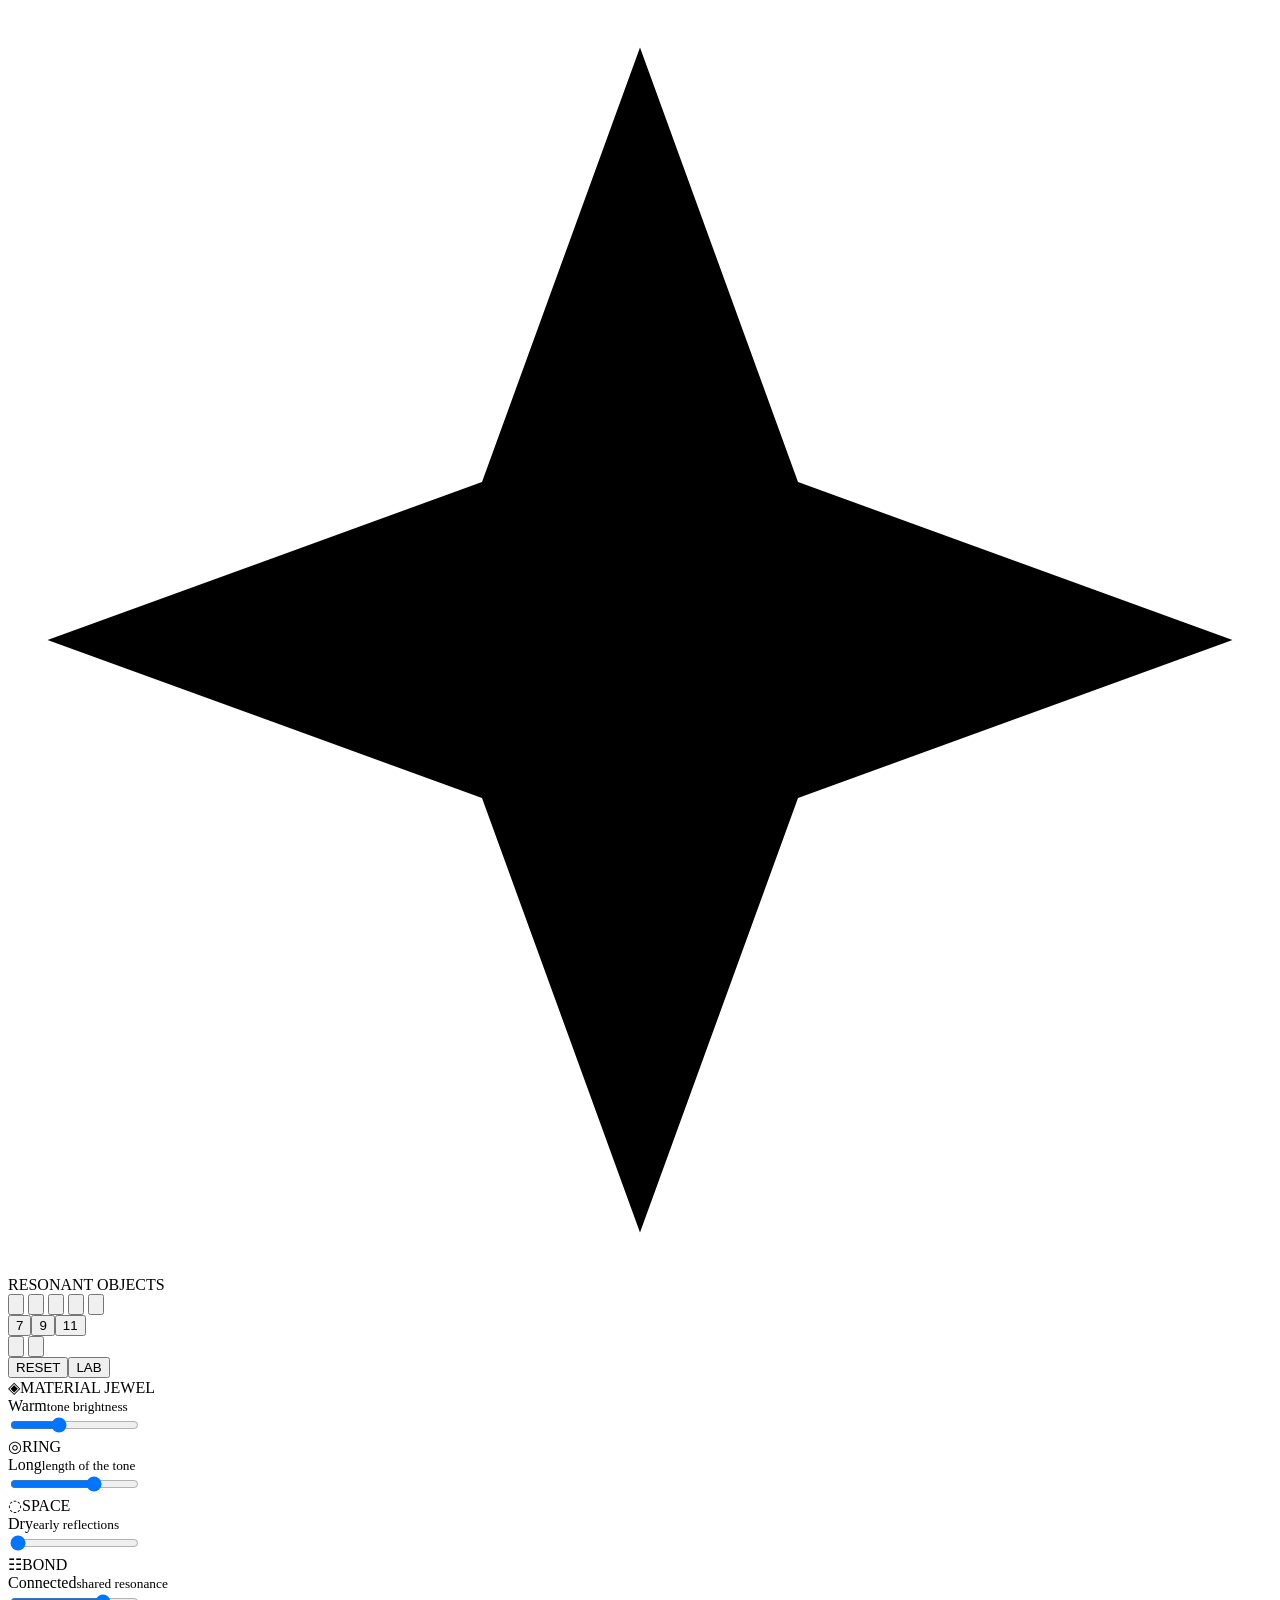
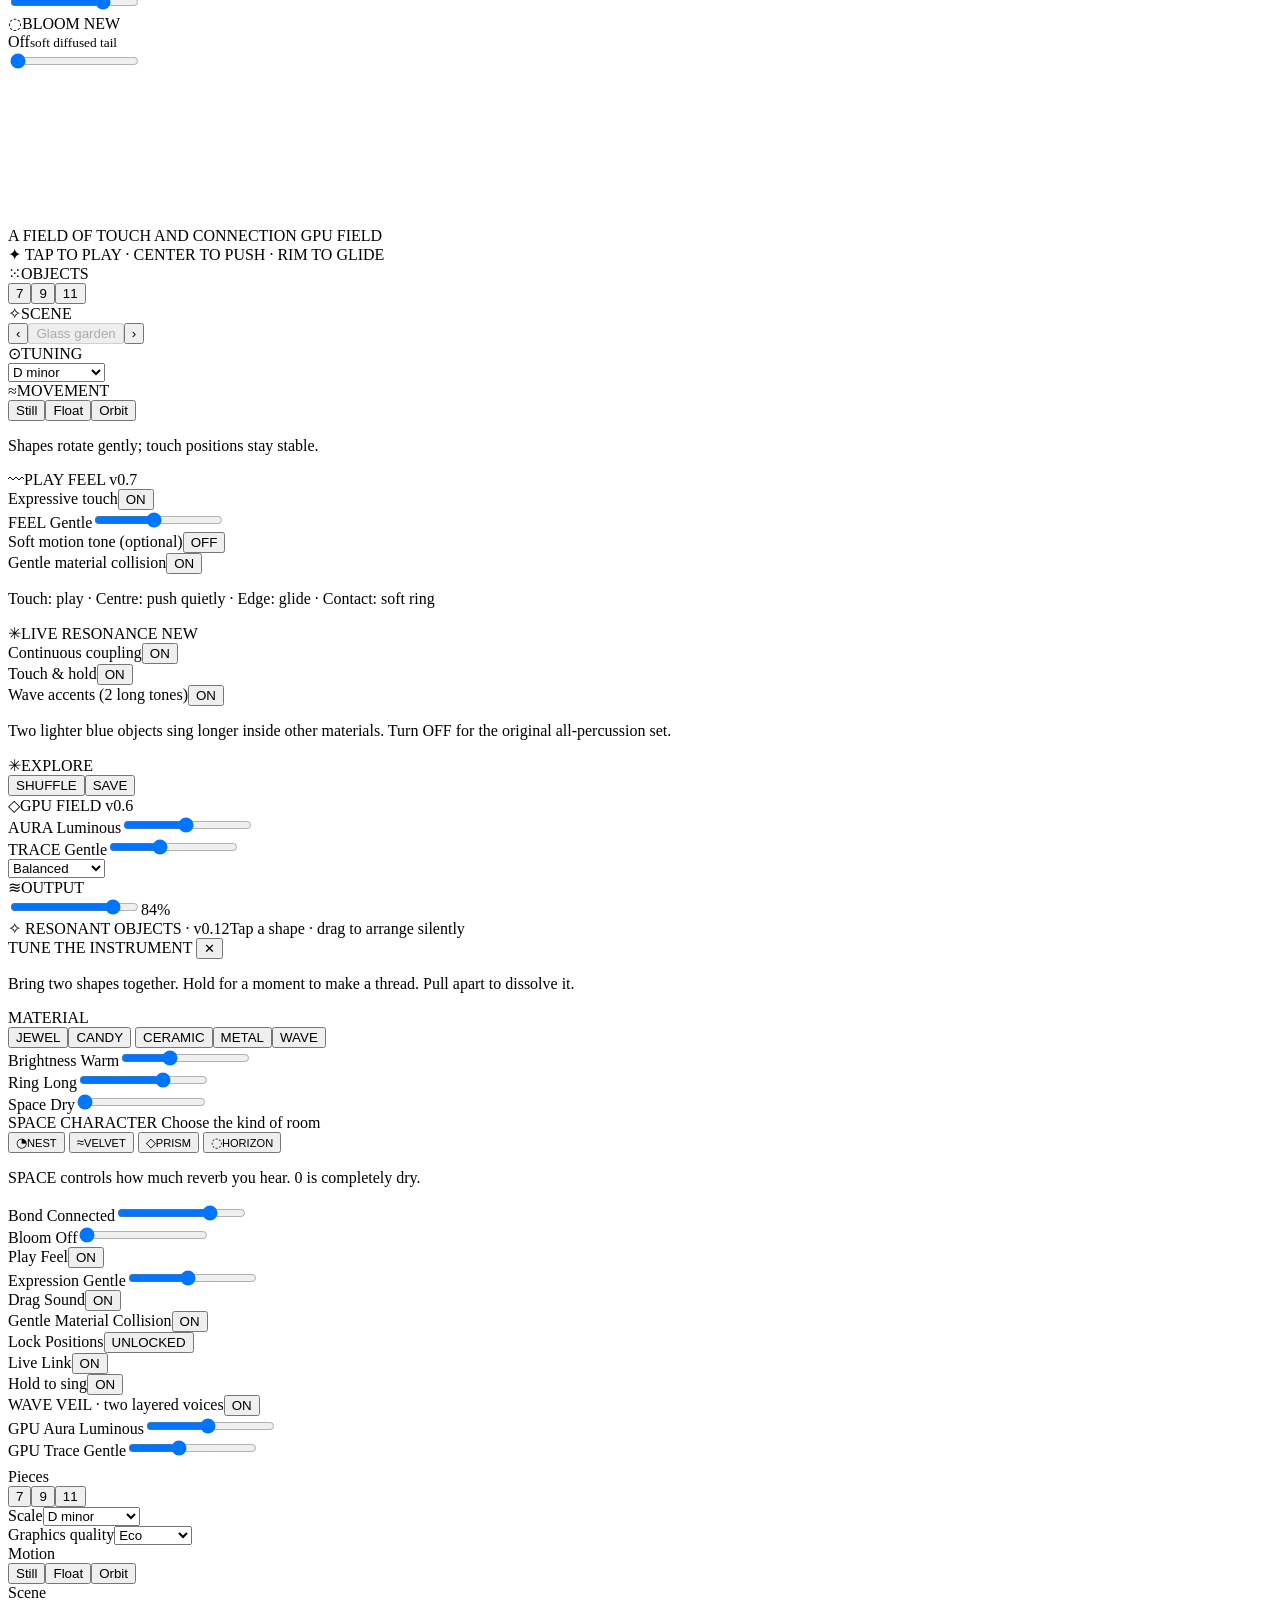
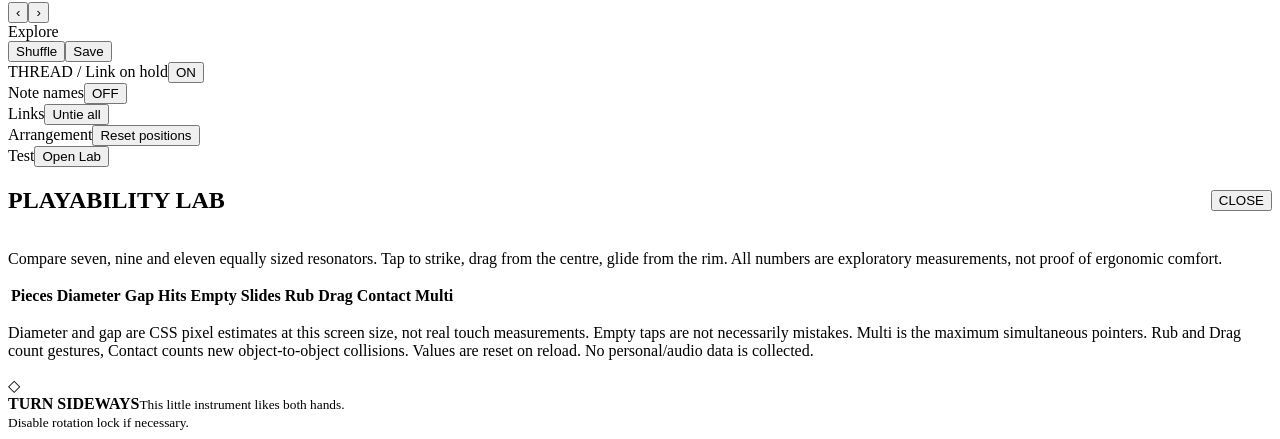
<file: source/shell.html>
<!doctype html>
<html lang="en"><head><meta charset="utf-8">
<meta name="viewport" content="width=device-width,initial-scale=1,viewport-fit=cover,user-scalable=no">
<meta name="theme-color" content="#d8f1f2">
<meta name="apple-mobile-web-app-capable" content="yes">
<meta name="apple-mobile-web-app-status-bar-style" content="default">
<title>RESONANT OBJECTS · v0.12 WAVE</title>
<style>
/* STYLE_BUNDLE */
</style></head><body>
<div id="app">
<header class="top kinetic-top" aria-label="Instrument tools">
 <div class="brand" aria-label="Resonant Objects"><div class="brandmark"><svg viewBox="0 0 32 32" aria-hidden="true"><path d="M16 1 20 12 31 16 20 20 16 31 12 20 1 16 12 12z"/></svg></div><span class="brand-name">RESONANT <span class="desktop-label">OBJECTS</span></span></div>
 <div class="material-strip" role="group" aria-label="Instrument material">
 <button class="material-icon" data-material-type="0" type="button" aria-label="JEWEL" title="JEWEL" aria-pressed="true"><svg viewBox="0 0 32 32" aria-hidden="true"><path d="M16 3 28 14 22 27H10L4 14zM4 14h24M16 3l-6 11 6 13 6-13-6-11Z"/></svg></button>
 <button class="material-icon" data-material-type="1" type="button" aria-label="CANDY" title="CANDY" aria-pressed="false"><svg viewBox="0 0 32 32" aria-hidden="true"><path d="M11 8c-7 1-9 17 0 18 8 1 14-5 13-13S17 4 11 8Zm-2 5c4-3 13-1 13 6"/><path d="M5 12 2 9M24 25l5 4"/></svg></button>
 <button class="material-icon" data-material-type="2" type="button" aria-label="CERAMIC" title="CERAMIC" aria-pressed="false"><svg viewBox="0 0 32 32" aria-hidden="true"><path d="M6 11c0-9 20-9 20 0v10c0 7-20 7-20 0V11Zm0 0c0 5 20 5 20 0M10 21c3 2 9 2 12 0"/></svg></button>
 <button class="material-icon" data-material-type="3" type="button" aria-label="METAL" title="METAL" aria-pressed="false"><svg viewBox="0 0 32 32" aria-hidden="true"><path d="M16 2 28 9v14l-12 7L4 23V9Zm0 0v28M4 9l12 8 12-8M4 23l12-6 12 6"/></svg></button>
 <button class="material-icon" data-material-type="4" type="button" aria-label="WAVE" title="WAVE — slowly breathing tones" aria-pressed="false"><svg viewBox="0 0 32 32" aria-hidden="true"><path d="M3 14C8 5 13 23 18 14S27 5 29 14M3 21c5-9 10 9 15 0s9-9 11 0"/></svg></button>
 </div>
 <div class="top-right">
  <div class="quick-count piece-count" role="group" aria-label="Number of sound objects"><button data-count="7" type="button">7</button><button data-count="9" type="button">9</button><button data-count="11" type="button">11</button></div>
  <button data-lock class="icon-control" type="button" aria-pressed="false" title="Lock positions" aria-label="Lock positions"><svg viewBox="0 0 32 32" aria-hidden="true"><path d="M9 13V9a7 7 0 0 1 13-4M6 13h20v16H6zM16 19v5"/></svg></button>
  <button id="tuneBtn" class="icon-control" type="button" aria-expanded="false" aria-controls="drawer" aria-label="Open instrument settings" title="Instrument settings"><svg viewBox="0 0 32 32" aria-hidden="true"><circle cx="8" cy="8" r="2"/><circle cx="24" cy="8" r="2"/><circle cx="8" cy="24" r="2"/><circle cx="24" cy="24" r="2"/><circle cx="16" cy="16" r="3"/></svg></button>
 </div>
 <div class="visually-hidden-tools" aria-hidden="true"><button id="reset" type="button">RESET</button><button id="labButton" type="button">LAB</button></div>
</header>
<div class="workspace">
<aside class="rail" aria-label="Sonic parameters">
  <section class="panel"><div class="panel-title"><span class="symbol">◈</span>MATERIAL <span class="newtag" id="materialTag">JEWEL</span></div>
    <div class="knobline"><div class="knob" aria-hidden="true"></div><div class="control-detail"><output data-value="material">Warm</output><small>tone brightness</small></div></div>
    <input data-param="material" aria-label="Material" type="range" min="0" max="100" value="36">
  </section>
  <section class="panel"><div class="panel-title"><span class="symbol">◎</span>RING</div>
    <div class="knobline"><div class="knob" data-knob="ring" aria-hidden="true"></div><div class="control-detail"><output data-value="ring">Long</output><small>length of the tone</small></div></div>
    <input data-param="ring" aria-label="Ring" type="range" min="0" max="100" value="67">
  </section>
  <section class="panel"><div class="panel-title"><span class="symbol">◌</span>SPACE</div>
    <div class="knobline"><div class="knob" data-knob="space" aria-hidden="true"></div><div class="control-detail"><output data-value="space">Dry</output><small>early reflections</small></div></div>
    <input data-param="space" aria-label="Space" type="range" min="0" max="100" value="0">
  </section>
  <section class="panel"><div class="panel-title"><span class="symbol">☷</span>BOND</div>
    <div class="knobline"><div class="knob" data-knob="bond" aria-hidden="true"></div><div class="control-detail"><output data-value="bond">Connected</output><small>shared resonance</small></div></div>
    <input data-param="bond" aria-label="Bond" type="range" min="0" max="100" value="75">
  </section>
  <section class="panel"><div class="panel-title"><span class="symbol">◌</span>BLOOM <span class="newtag">NEW</span></div>
    <div class="knobline"><div class="knob" data-knob="bloom" aria-hidden="true"></div><div class="control-detail"><output data-value="bloom">Off</output><small>soft diffused tail</small></div></div>
    <input data-param="bloom" aria-label="Bloom effect" type="range" min="0" max="100" value="0">
  </section>
</aside>
<main class="stage" id="stage" aria-label="Instrument performance area">
  <canvas id="instrument" tabindex="0" aria-label="Tap center or rim, glide or move a resonant shape"></canvas>
  <canvas id="overlay" aria-hidden="true"></canvas><div id="labels" aria-hidden="true"></div>
  <div class="stage-topline">A FIELD OF TOUCH AND CONNECTION <span id="gpuMode" aria-label="Graphics renderer">GPU FIELD</span></div>
  <div class="stage-message" id="touchHint">✦ TAP TO PLAY · CENTER TO PUSH · RIM TO GLIDE</div>
</main>
<aside class="rail" aria-label="Instrument settings">
  <section class="panel"><div class="panel-title"><span class="symbol">⁙</span>OBJECTS</div>
    <div class="piece-count" role="group" aria-label="Number of sound objects">
      <button data-count="7" aria-pressed="false" type="button">7</button><button data-count="9" aria-pressed="true" type="button">9</button><button data-count="11" aria-pressed="false" type="button">11</button>
    </div></section>
  <section class="panel"><div class="panel-title"><span class="symbol">✧</span>SCENE</div>
    <div class="actionrow"><button id="scenePrev" type="button" aria-label="Previous scene">‹</button><button id="sceneName" type="button" disabled>Glass garden</button><button id="sceneNext" type="button" aria-label="Next scene">›</button></div>
  </section>
  <section class="panel"><div class="panel-title"><span class="symbol">⊙</span>TUNING</div>
    <select data-scale aria-label="Musical scale"><option value="minor">D minor</option><option value="penta">C pentatonic</option><option value="lydian">F lydian</option></select></section>
  <section class="panel"><div class="panel-title"><span class="symbol">≈</span>MOVEMENT</div>
    <div class="rowbuttons"><button data-motion="still" aria-pressed="true" type="button">Still</button><button data-motion="float" aria-pressed="false" type="button">Float</button><button data-motion="orbit" aria-pressed="false" type="button">Orbit</button></div>
    <p class="panel-desc">Shapes rotate gently; touch positions stay stable.</p></section>
  <section class="panel expression-panel"><div class="panel-title"><span class="symbol">〰</span>PLAY FEEL <span class="newtag">v0.7</span></div>
    <div class="switchline"><span>Expressive touch</span><button data-feel type="button" class="switchbtn" aria-pressed="true">ON</button></div>
    <div class="graphics-grid"><label>FEEL <output data-value="expression">Gentle</output></label><input data-param="expression" aria-label="Expression amount" type="range" min="0" max="100" value="46"></div>
    <div class="switchline"><span>Soft motion tone (optional)</span><button data-move-sound type="button" class="switchbtn" aria-pressed="false">OFF</button></div>
    <div class="switchline"><span>Gentle material collision</span><button data-collision type="button" class="switchbtn" aria-pressed="true">ON</button></div>
    <p class="panel-desc">Touch: play · Centre: push quietly · Edge: glide · Contact: soft ring</p>
  </section>
  <section class="panel"><div class="panel-title"><span class="symbol">✳</span>LIVE RESONANCE <span class="newtag">NEW</span></div>
    <div class="switchline"><span>Continuous coupling</span><button data-link type="button" class="switchbtn" aria-pressed="true">ON</button></div>
    <div class="switchline"><span>Touch & hold</span><button data-hold type="button" class="switchbtn" aria-pressed="true">ON</button></div>
    <div class="switchline"><span>Wave accents (2 long tones)</span><button data-wave-accents type="button" class="switchbtn" aria-pressed="true">ON</button></div>
    <p class="panel-desc">Two lighter blue objects sing longer inside other materials. Turn OFF for the original all-percussion set.</p>
  </section>
  <section class="panel"><div class="panel-title"><span class="symbol">✳</span>EXPLORE</div><div class="actionrow"><button id="shuffle" type="button">SHUFFLE</button><button id="save" type="button">SAVE</button></div></section>
  <section class="panel graphics-panel"><div class="panel-title"><span class="symbol">◇</span>GPU FIELD <span class="newtag">v0.6</span></div>
    <div class="graphics-grid"><label>AURA <output data-value="aura">Luminous</output></label><input data-param="aura" type="range" min="0" max="100" value="48" aria-label="GPU glow intensity"></div>
    <div class="graphics-grid"><label>TRACE <output data-value="trace">Gentle</output></label><input data-param="trace" type="range" min="0" max="100" value="38" aria-label="GPU temporal resonance"></div>
    <select data-quality aria-label="GPU render quality"><option value="eco">Eco · battery</option><option value="balanced" selected>Balanced</option><option value="high">High · detail</option></select>
  </section>
  <section class="panel"><div class="panel-title"><span class="symbol">≋</span>OUTPUT</div>
    <input data-param="level" aria-label="Master output volume" type="range" min="0" max="100" value="84"><output data-value="level">84%</output>
  </section>
</aside>
</div>
<footer class="bottom"><span class="fine">✧  RESONANT OBJECTS · v0.12</span><span class="readout" id="status" role="status" aria-live="polite">Tap a shape · drag to arrange silently</span></footer>
</div>
<section id="drawer" role="region" aria-label="Instrument controls">
 <div class="drawer-title">TUNE THE INSTRUMENT <button id="closeTune" type="button" class="flatbtn" aria-label="Close tuning">✕</button></div>
 <p class="drawer-tip">Bring two shapes together. Hold for a moment to make a thread. Pull apart to dissolve it.</p>
 <div class="drawer-grid">
  <div class="mini-field material-choice"><label>MATERIAL</label><div class="material-choices">
  <button data-material-type="0" type="button">JEWEL</button><button data-material-type="1" type="button">CANDY</button>
  <button data-material-type="2" type="button">CERAMIC</button><button data-material-type="3" type="button">METAL</button><button data-material-type="4" type="button">WAVE</button></div></div>
  <div class="mini-field"><label>Brightness <output data-value="material">Warm</output></label><input data-param="material" aria-label="Material" type="range" min="0" max="100" value="36"></div>
  <div class="mini-field"><label>Ring <output data-value="ring">Long</output></label><input data-param="ring" aria-label="Ring" type="range" min="0" max="100" value="67"></div>
  <div class="mini-field"><label>Space <output data-value="space">Dry</output></label><input data-param="space" aria-label="Space" type="range" min="0" max="100" value="0"></div>
  <div class="mini-field reverb-field"><label>SPACE CHARACTER <span class="reverb-hint">Choose the kind of room</span></label>
    <div class="reverb-choices" role="group" aria-label="Reverb type">
      <button type="button" data-reverb-choice="nest" aria-pressed="true"><span aria-hidden="true">◔</span><small>NEST</small></button>
      <button type="button" data-reverb-choice="velvet" aria-pressed="false"><span aria-hidden="true">≈</span><small>VELVET</small></button>
      <button type="button" data-reverb-choice="prism" aria-pressed="false"><span aria-hidden="true">◇</span><small>PRISM</small></button>
      <button type="button" data-reverb-choice="horizon" aria-pressed="false"><span aria-hidden="true">◌</span><small>HORIZON</small></button>
    </div><p class="reverb-footnote">SPACE controls how much reverb you hear. 0 is completely dry.</p>
  </div>
  <div class="mini-field"><label>Bond <output data-value="bond">Connected</output></label><input data-param="bond" aria-label="Bond" type="range" min="0" max="100" value="75"></div>
  <div class="mini-field"><label>Bloom <output data-value="bloom">Off</output></label><input data-param="bloom" aria-label="Bloom" type="range" min="0" max="100" value="0"></div>
  <div class="mini-field"><label>Play Feel</label><button data-feel type="button" class="switchbtn" aria-pressed="true">ON</button></div>
  <div class="mini-field"><label>Expression <output data-value="expression">Gentle</output></label><input data-param="expression" aria-label="Expression amount" type="range" min="0" max="100" value="46"></div>
  <div class="mini-field"><label>Drag Sound</label><button data-move-sound type="button" class="switchbtn" aria-pressed="true">ON</button></div>
  <div class="mini-field"><label>Gentle Material Collision</label><button data-collision type="button" class="switchbtn" aria-pressed="true">ON</button></div>
  <div class="mini-field"><label>Lock Positions</label><button data-lock type="button" class="switchbtn" aria-pressed="false">UNLOCKED</button></div>
  <div class="mini-field"><label>Live Link</label><button data-link type="button" class="switchbtn" aria-pressed="true">ON</button></div>
  <div class="mini-field"><label>Hold to sing</label><button data-hold type="button" class="switchbtn" aria-pressed="true">ON</button></div>
  <div class="mini-field"><label>WAVE VEIL · two layered voices</label><button data-wave-accents type="button" class="switchbtn" aria-pressed="true">ON</button></div>
  <div class="mini-field"><label>GPU Aura <output data-value="aura">Luminous</output></label><input data-param="aura" aria-label="GPU glow intensity" type="range" min="0" max="100" value="48"></div>
  <div class="mini-field"><label>GPU Trace <output data-value="trace">Gentle</output></label><input data-param="trace" aria-label="GPU resonance trail" type="range" min="0" max="100" value="38"></div>
 </div>
 <div class="drawer-grid" style="margin-top:8px">
  <div class="mini-field"><label>Pieces</label><div class="piece-count"><button data-count="7" type="button">7</button><button data-count="9" type="button">9</button><button data-count="11" type="button">11</button></div></div>
  <div class="mini-field"><label>Scale</label><select data-scale aria-label="Musical scale"><option value="minor">D minor</option><option value="penta">C pentatonic</option><option value="lydian">F lydian</option></select></div>
  <div class="mini-field"><label>Graphics quality</label><select data-quality aria-label="GPU graphics quality"><option value="eco">Eco</option><option value="balanced">Balanced</option><option value="high">High</option></select></div>
  <div class="mini-field"><label>Motion</label><div class="rowbuttons"><button data-motion="still" type="button">Still</button><button data-motion="float" type="button">Float</button><button data-motion="orbit" type="button">Orbit</button></div></div>
  <div class="mini-field"><label>Scene</label><div class="actionrow"><button id="miniScenePrev" type="button">‹</button><button id="miniSceneNext" type="button">›</button></div></div>
  <div class="mini-field"><label>Explore</label><div class="actionrow"><button id="miniShuffle" type="button">Shuffle</button><button id="miniSave" type="button">Save</button></div></div>
  <div class="mini-field"><label>THREAD / Link on hold</label><button data-connect type="button" class="switchbtn" aria-pressed="true">ON</button></div>
  <div class="mini-field"><label>Note names</label><button data-show-notes type="button" class="switchbtn" aria-pressed="false">OFF</button></div>
  <div class="mini-field"><label>Links</label><button id="clearConnections" class="switchbtn" type="button">Untie all</button></div>
  <div class="mini-field"><label>Arrangement</label><button id="miniReset" class="switchbtn" type="button">Reset positions</button></div>
  <div class="mini-field"><label>Test</label><button id="miniLab" class="switchbtn" type="button">Open Lab</button></div>

 </div>
</section>
<div id="shade" class="modal-shade"></div>
<section id="lab" role="dialog" aria-modal="true" aria-label="Playability lab">
 <div style="display:flex;align-items:center;justify-content:space-between;gap:10px"><h2>PLAYABILITY LAB</h2><button id="labClose" type="button" class="flatbtn">CLOSE</button></div>
 <p>Compare seven, nine and eleven equally sized resonators. Tap to strike, drag from the centre, glide from the rim. All numbers are exploratory measurements, not proof of ergonomic comfort.</p>
 <table><thead><tr><th>Pieces</th><th>Diameter</th><th>Gap</th><th>Hits</th><th>Empty</th><th>Slides</th><th>Rub</th><th>Drag</th><th>Contact</th><th>Multi</th></tr></thead><tbody id="labRows"></tbody></table>
 <p>Diameter and gap are CSS pixel estimates at this screen size, not real touch measurements. Empty taps are not necessarily mistakes. Multi is the maximum simultaneous pointers. Rub and Drag count gestures, Contact counts new object-to-object collisions. Values are reset on reload. No personal/audio data is collected.</p>
</section>
<div id="turn" aria-label="Rotate device"><div class="turn-geometry" aria-hidden="true">◇</div><strong>TURN SIDEWAYS</strong><small>This little instrument likes both hands.<br>Disable rotation lock if necessary.</small></div>

<script>
/* SCRIPT_BUNDLE */
</script></body></html>
</file>
